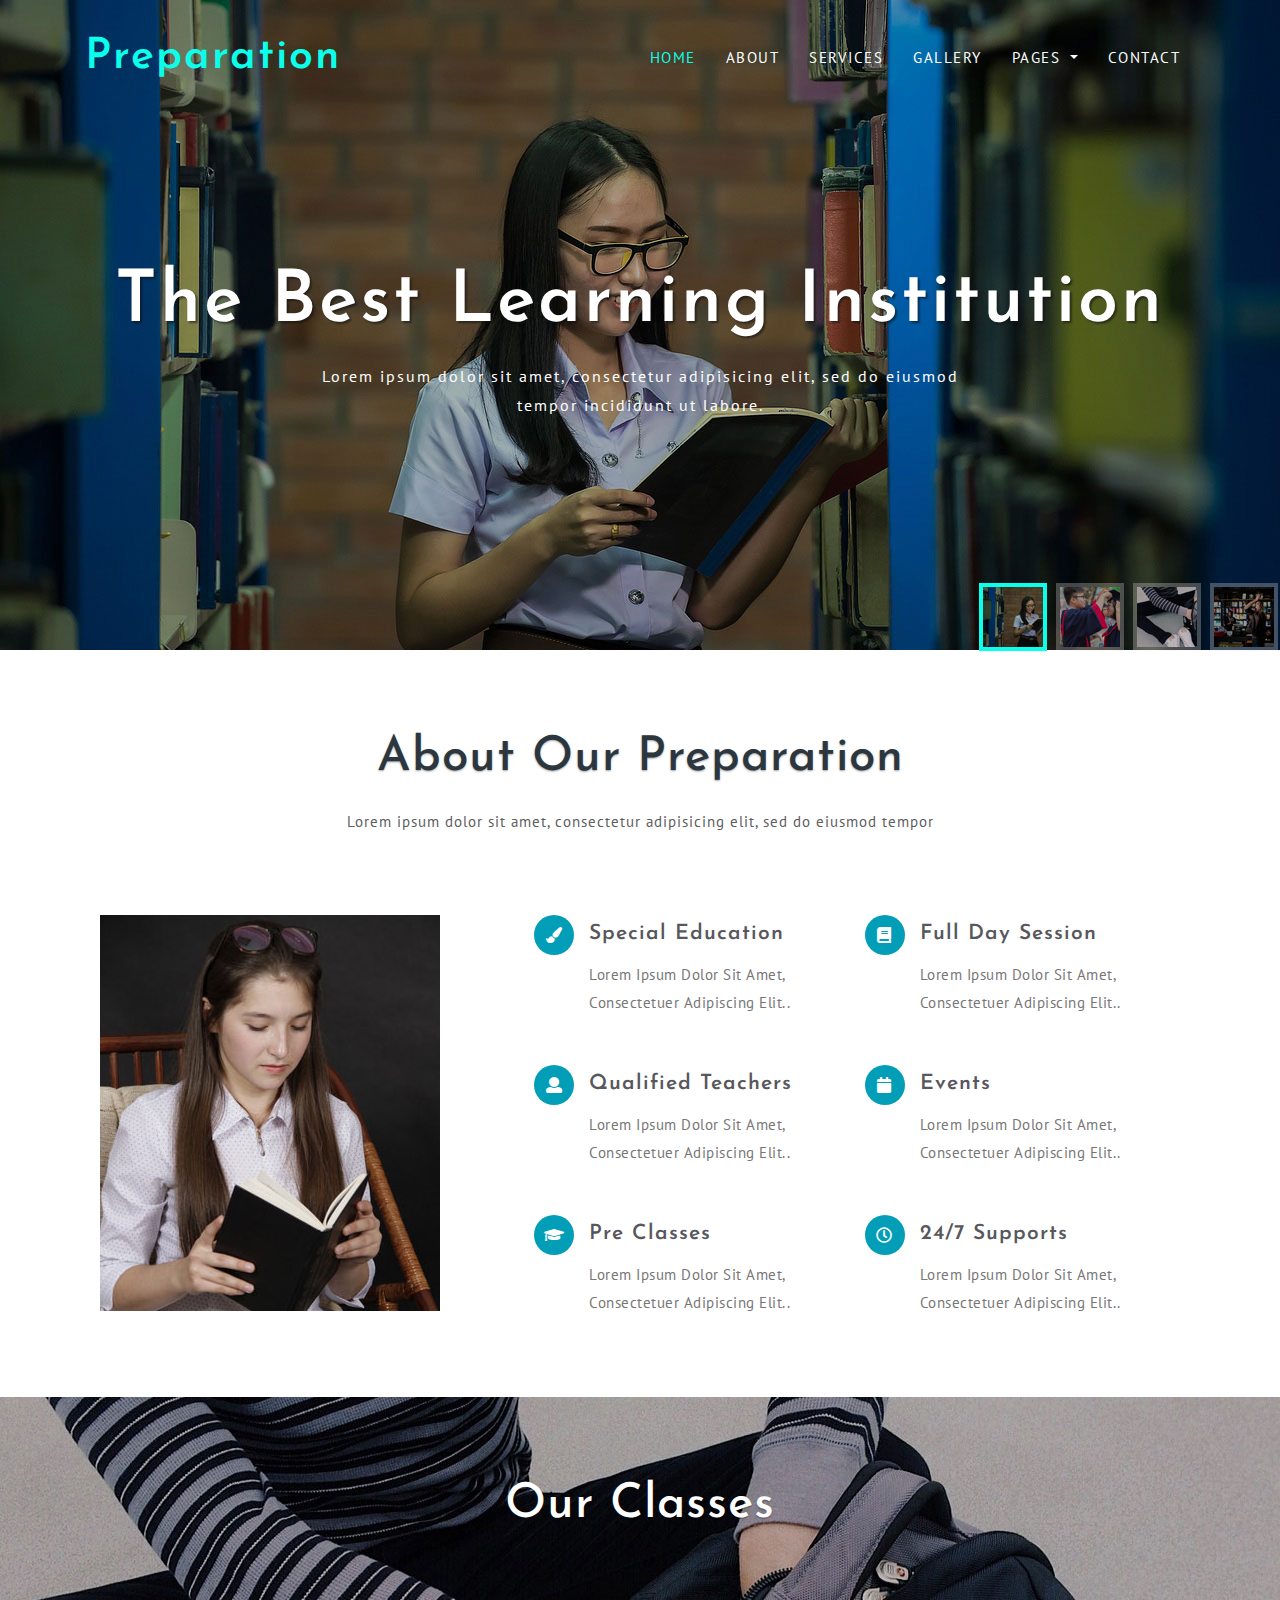
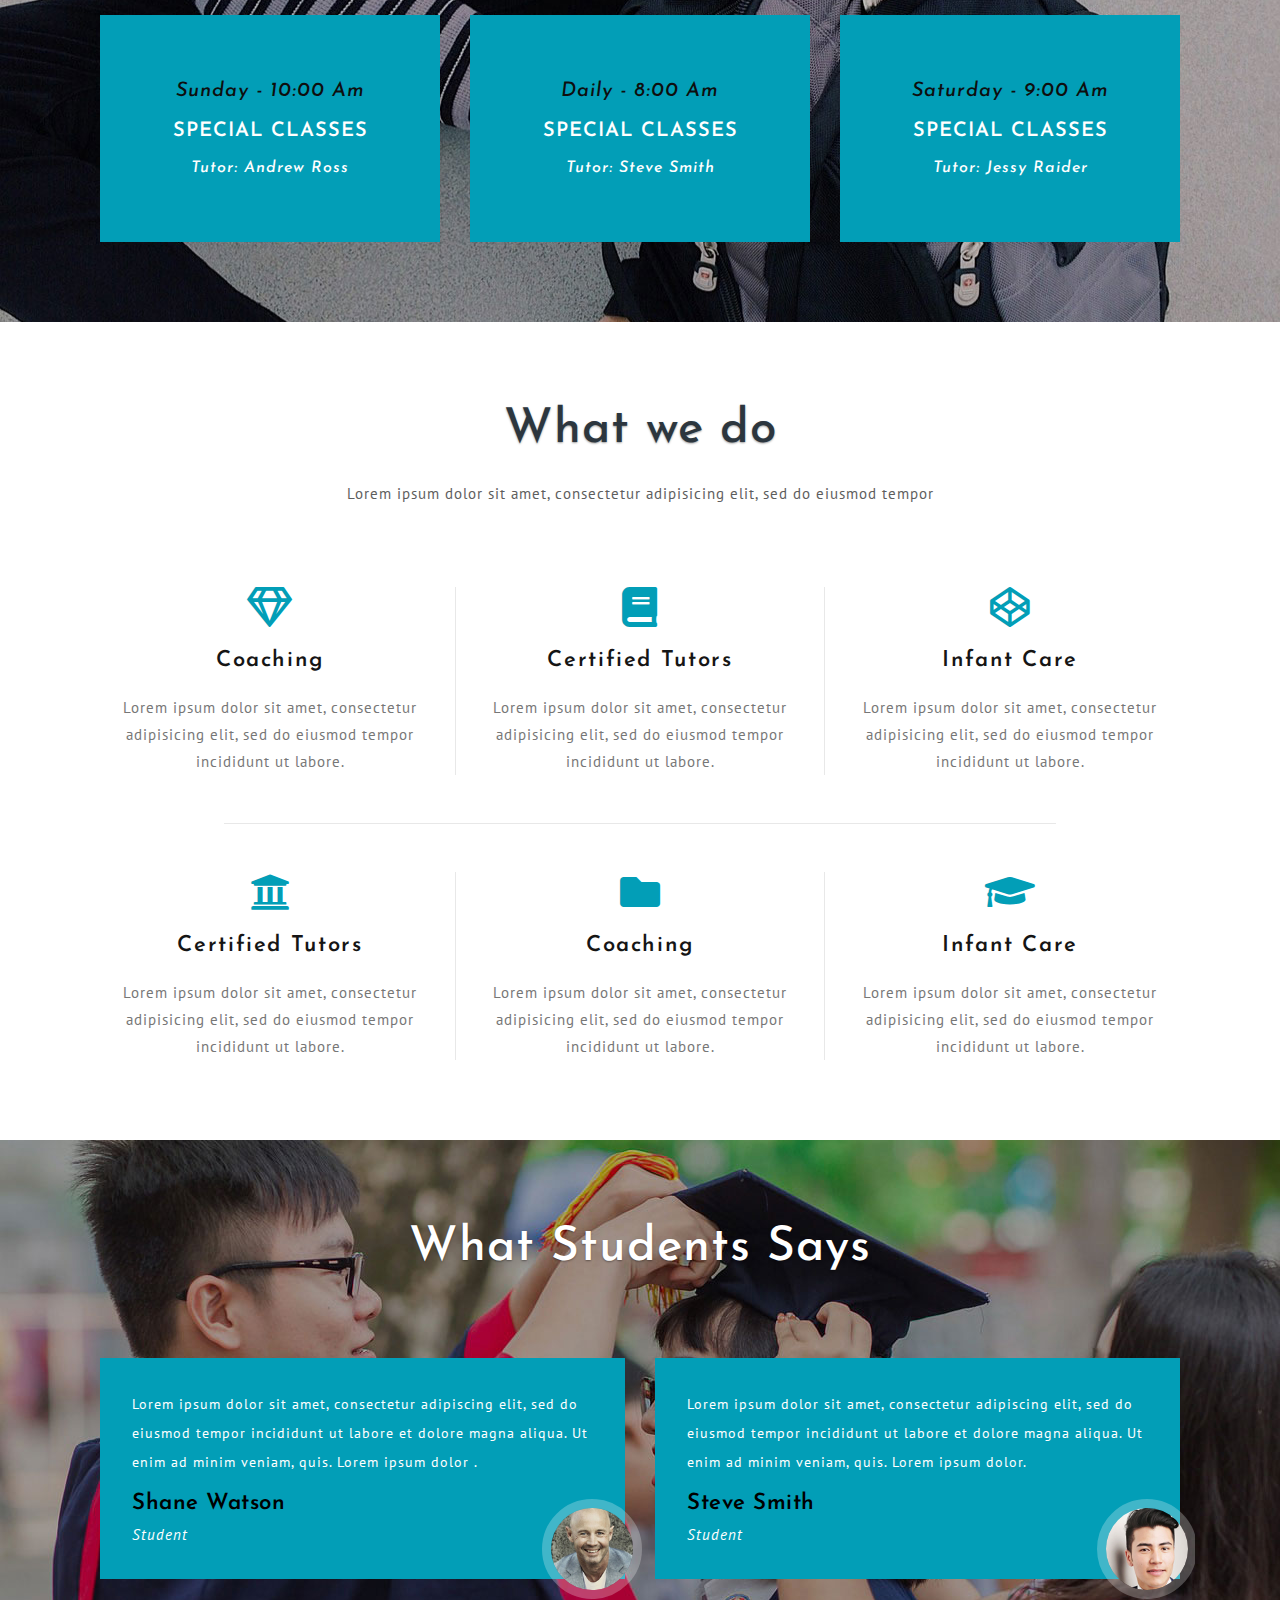
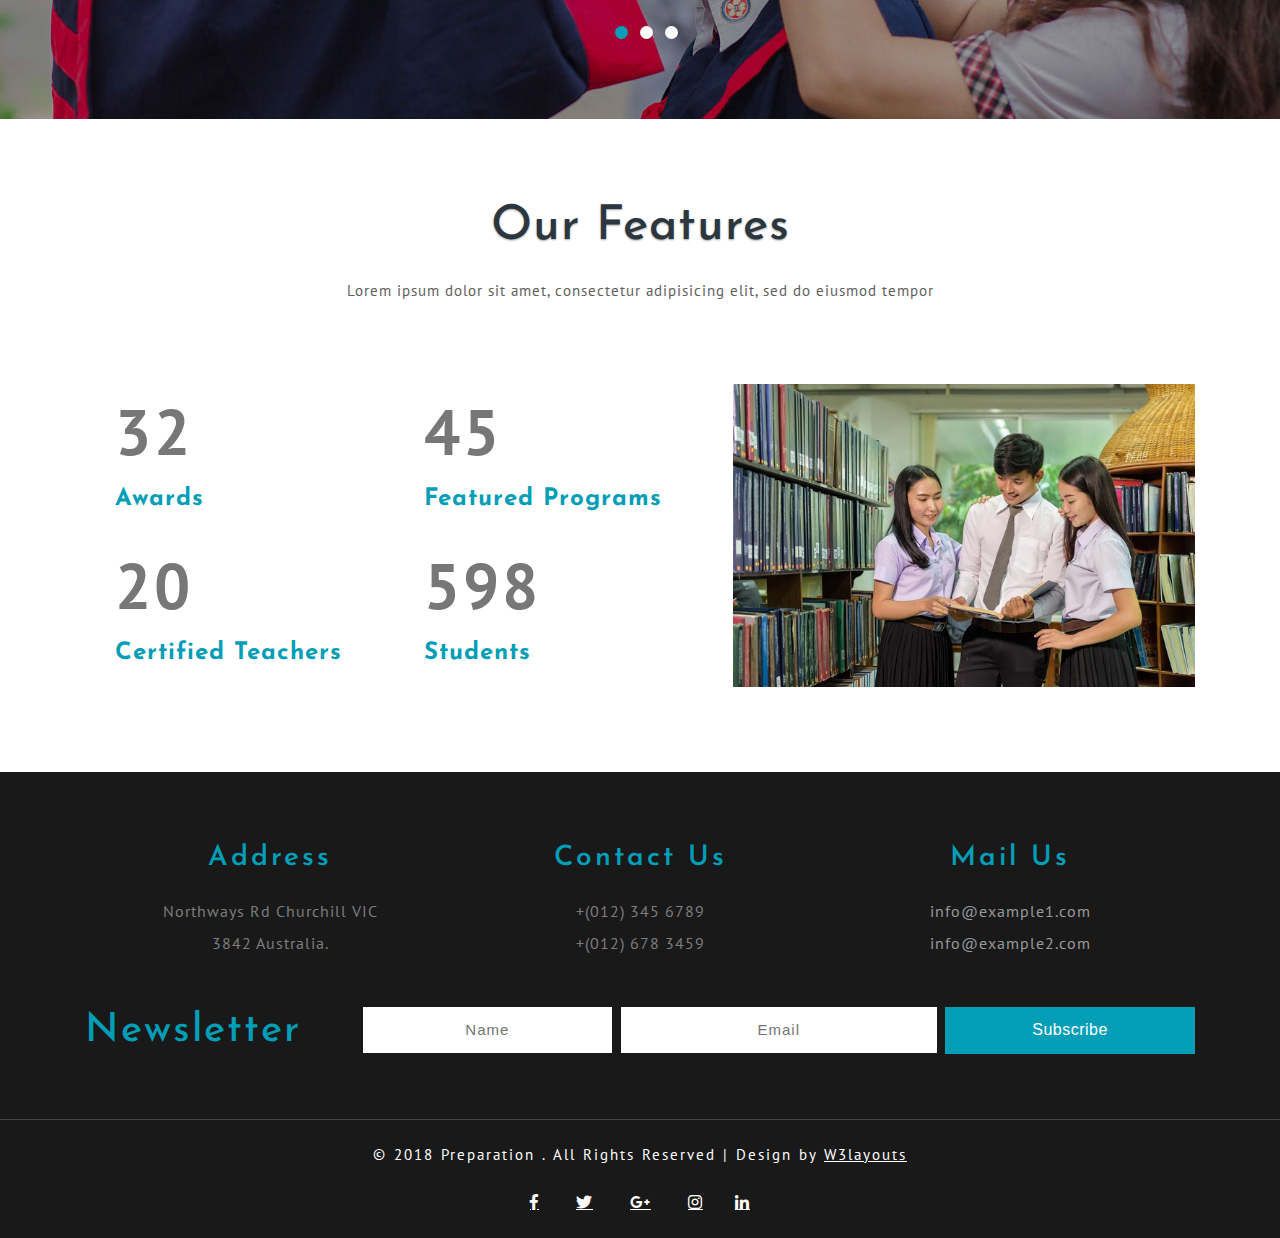
<file: CodingGround/coaching-web-template/index.html>
<!--A Design by W3layouts
   Author: W3layout
   Author URL: http://w3layouts.com
   License: Creative Commons Attribution 3.0 Unported
   License URL: http://creativecommons.org/licenses/by/3.0/
   -->
<!DOCTYPE html>
<html lang="zxx">
   <head>
      <title>Preparation an Education Category Bootstrap Responsive Website Template  | Home :: w3layouts</title>
      <!-- Meta Tags -->
	 <meta name="viewport" content="width=device-width, initial-scale=1">
    <meta charset="utf-8">
	<meta name="keywords" content="Preparation Responsive web template, Bootstrap Web Templates, Flat Web Templates, Android Compatible web template, 
Smartphone Compatible web template, free webdesigns for Nokia, Samsung, LG, Sony Ericsson, Motorola web design" />
	<script type="application/x-javascript">
		addEventListener("load", function () {
			setTimeout(hideURLbar, 0);
		}, false);

		function hideURLbar() {
			window.scrollTo(0, 1);
		}
	</script>
	<!-- // Meta Tags -->
      <!--booststrap-->
      <link href="css/bootstrap.min.css" rel="stylesheet" type="text/css" media="all">
      <!--//booststrap end-->
      <!-- font-awesome icons -->
      <link href="css/fontawesome-all.css" rel="stylesheet">
      <!-- //font-awesome icons -->
	  <link href="css/owl.carousel.css" rel="stylesheet">
      <!--stylesheets-->
		<link href="css/style.css" rel='stylesheet' type='text/css' media="all">
      <!--//stylesheets-->
     <link href="//fonts.googleapis.com/css?family=Josefin+Sans:100,100i,300,300i,400,400i,600,600i,700,700i" rel="stylesheet">
<link href="//fonts.googleapis.com/css?family=PT+Sans:400,400i,700,700i" rel="stylesheet">
   </head>
   <body>

<!--/banner-->
<!-- banner -->
<header>
	<section class="main_section_agile">
		<div class="agileits_w3layouts_banner_nav">
		
			<div class="header-bar">
				<div class="container">
				<nav class="navbar navbar-expand-lg navbar-light">
               <div class="hedder-up">
               <h1><a class="navbar-brand" href="index.html">Preparation</a></h1>
			   </div>
              <button class="navbar-toggler" type="button" data-toggle="collapse" data-target="#navbarSupportedContent" aria-controls="navbarSupportedContent" aria-expanded="false" aria-label="Toggle navigation">
               <span class="navbar-toggler-icon"></span>
               </button>
               <div class="collapse navbar-collapse justify-content-end" id="navbarSupportedContent">
                   <ul class="navbar-nav">
							 <li class="nav-item active">
								<a class="nav-link" href="index.html">Home <span class="sr-only">(current)</span></a>
							 </li>
							 <li class="nav-item">
								<a href="about.html" class="nav-link">About</a>
							 </li>
							  <li class="nav-item">
								<a href="services.html" class="nav-link">Services</a>
							 </li>
							 <li class="nav-item">
								<a href="gallery.html" class="nav-link ">Gallery</a>
							 </li>
							  <li class="nav-item dropdown">
									<a class="nav-link dropdown-toggle" href="#" id="navbarDropdown" role="button" data-toggle="dropdown" aria-haspopup="true"
										aria-expanded="false">
										Pages
									</a>
									<div class="dropdown-menu" aria-labelledby="navbarDropdown">
										<a class="dropdown-item" href="codes.html">Codes</a>
										<div class="dropdown-divider"></div>
										<a class="dropdown-item" href="about.html">About</a>
									</div>
								</li>
							 <li class="nav-item">
								<a href="contact.html" class="nav-link">Contact</a>
							 </li>
						  </ul>
               </div>
            </nav>				
		</div>
   </div>
         <!-- //Navigation -->

	</div>
	</section>
	</header>
	<section class="banner_top">
		<div class="slider">
			<div class="wrapper">
				
				<!-- Slideshow 3 -->
				<ul class="rslides" id="slider">
					<li>
						<div class="agile_banner_text_info">
							<h3>The Best Learning Institution </h3>
							<p>Lorem ipsum dolor sit amet, consectetur adipisicing elit, sed do eiusmod tempor incididunt ut labore.</p>
						</div>
					</li>
					<li>
						<div class="agile_banner_text_info">
							<h3>The Best Learning Institution </h3>
							<p>Lorem ipsum dolor sit amet, consectetur adipisicing elit, sed do eiusmod tempor incididunt ut labore.</p>
						</div>
					</li>
					<li>
						<div class="agile_banner_text_info">
							<h3>The Best Learning Institution </h3>
							<p>Lorem ipsum dolor sit amet, consectetur adipisicing elit, sed do eiusmod tempor incididunt ut labore.</p>
						</div>
					</li>
					<li>
						<div class="agile_banner_text_info">
							<h3>The Best Learning Institution </h3>
							<p>Lorem ipsum dolor sit amet, consectetur adipisicing elit, sed do eiusmod tempor incididunt ut labore.</p>
						</div>
					</li>
				</ul>
				<!-- Slideshow 3 Pager -->
				<ul id="slider3-pager">
					<li><a href="#"><img src="images/bg0.jpg" data-selector="img" alt=""></a></li>
					<li><a href="#"><img src="images/bg11.jpg" data-selector="img" alt=""></a></li>
					<li><a href="#"><img src="images/bg12.jpg" data-selector="img" alt=""></a></li>
					<li><a href="#"><img src="images/bg13.jpg" data-selector="img" alt=""></a></li>

				</ul>
			</div>
		</div>
	</section>
	<!-- //banner -->
<!-- /services -->
<section class="w3-services">
	<div class="container">
			<div class="wthree_head_section">
				<h2 class="w3l_header">About Our Preparation</h2>
				<p>Lorem ipsum dolor sit amet, consectetur adipisicing elit, sed do eiusmod tempor</p>
			</div>
			<div class="row w3-services-grids">
						
				<div class="col-lg-4 w3-services-left-grid">
					<img src="images/1.jpg" class="img-fluid" alt="">
				</div>
				<div class="col-lg-8 w3-services-right-grid">
				<div class="row w3-icon-grid-gap1">
					<div class="col-md-6 w3-icon-grid1">
						<i class="fas fa-paint-brush"></i>
						<div class="Supp">
							<h3>Special Education</h3>
							<p>Lorem ipsum dolor sit amet, consectetuer adipiscing elit..</p>
						</div>
					</div>
					<div class="col-md-6 w3-icon-grid1">
						<i class="fas fa-book"></i>
						<div class="Supp">
							<h3>Full Day Session</h3>
							<p>Lorem ipsum dolor sit amet, consectetuer adipiscing elit..</p>
						</div>
					</div>
				</div>
				<div class="row w3-icon-grid-gap1">
					<div class="col-md-6 w3-icon-grid1">
						<i class="fas fa-user"></i>
						<div class="Supp">
							<h3>Qualified Teachers</h3>
							<p>Lorem ipsum dolor sit amet, consectetuer adipiscing elit..</p>
						</div>
					</div>
					<div class="col-md-6 w3-icon-grid1">
						<i class="fas fa-calendar"></i>
						<div class="Supp">
							<h3>Events</h3>
							<p>Lorem ipsum dolor sit amet, consectetuer adipiscing elit..</p>
						</div>
						
					</div>
				</div>
				<div class="row w3-icon-grid-gap1">
					<div class="col-md-6 w3-icon-grid1">
						<i class="fas fa-graduation-cap"></i>
						<div class="Supp">
							<h3>Pre Classes</h3>
							<p>Lorem ipsum dolor sit amet, consectetuer adipiscing elit..</p>
						</div>
						
					</div>
					<div class="col-md-6 w3-icon-grid1">
						<i class="far fa-clock"></i>
						<div class="Supp">
							<h3>24/7 Supports</h3>
							<p>Lorem ipsum dolor sit amet, consectetuer adipiscing elit..</p>
						</div>
						
					</div>
				</div>
				</div>
				
		</div>
	</div>
</section>
<!-- //services -->
<!-- classes -->
	<section class="ser-agile">
			<div class="container">
				<div class="wthree_head_section">
					<h3 class="w3l_header w3_agileits_header two">Our Classes</h3>
				</div>
					<div class="row w3l-info">
							<div class="col-lg-4 ser-lef-agile">
								<div class="grid1">
									<h5>Sunday - 10:00 Am</h5>
									<h4>Special Classes</h4>
									<h6>Tutor: Andrew Ross</h6>
								</div>
							</div>
							<div class="col-lg-4 ser-lef-agile">
								<div class="grid1">
									<h5>Daily - 8:00 Am</h5>
									<h4>Special Classes</h4>
									<h6>Tutor: Steve Smith</h6>
								</div>
							</div>
							<div class="col-lg-4 ser-lef-agile">
								<div class="grid1">
									<h5>Saturday - 9:00 Am</h5>
									<h4>Special Classes</h4>
									<h6>Tutor: Jessy Raider</h6>
								</div>
							</div>
						</div>
				</div>
		</section>
	<!-- //classes -->

	<!-- what we do -->
	<section class="what_you">
	<div class="container">
		<div class="wthree_head_section">
				<h3 class="w3l_header">What we do</h3>
				<p>Lorem ipsum dolor sit amet, consectetur adipisicing elit, sed do eiusmod tempor</p>
			</div>
			
			<div class="row about-info-grids">
				<div class="col-md-4 about-info about-info1">
					<i class="far fa-gem"></i>
					<h4>Coaching</h4>
					<div class="h4-underline"></div>
					<p>Lorem ipsum dolor sit amet, consectetur adipisicing elit, sed do eiusmod tempor incididunt ut labore.</p>
				</div>
				<div class="col-md-4 about-info about-info2">
					<i class="fas fa-book"></i>
					<h4>Certified Tutors</h4>
					<div class="h4-underline"></div>
					<p>Lorem ipsum dolor sit amet, consectetur adipisicing elit, sed do eiusmod tempor incididunt ut labore.</p>
				</div>
				<div class="col-md-4 about-info about-info3">
					<i class="fab fa-codepen"></i>
					<h4>Infant Care</h4>
					<div class="h4-underline"></div>
					<p>Lorem ipsum dolor sit amet, consectetur adipisicing elit, sed do eiusmod tempor incididunt ut labore.</p>
				</div>
			</div>
			<div class="bord"></div>
			<div class="row about-info-grids">
				<div class="col-md-4 about-info about-info1">
					<i class="fas fa-university"></i>
					<h4>Certified Tutors</h4>
					<div class="h4-underline"></div>
					<p>Lorem ipsum dolor sit amet, consectetur adipisicing elit, sed do eiusmod tempor incididunt ut labore.</p>
				</div>
				<div class="col-md-4 about-info about-info2">
					<i class="fas fa-folder"></i>
					<h4>Coaching</h4>
					<div class="h4-underline"></div>
					<p>Lorem ipsum dolor sit amet, consectetur adipisicing elit, sed do eiusmod tempor incididunt ut labore.</p>
				</div>
				<div class="col-md-4 about-info about-info3">
					<i class="fas fa-graduation-cap"></i>
					<h4>Infant Care</h4>
					<div class="h4-underline"></div>
					<p>Lorem ipsum dolor sit amet, consectetur adipisicing elit, sed do eiusmod tempor incididunt ut labore.</p>
				</div>
			</div>
	</div>
</section>
<!-- //what we do -->
<!-- testimonials -->
	<section class="test">
		<div class="container">
			<div class="wthree_head_section">
					<h3 class="w3l_header w3_agileits_header two">What Students Says</h3>
				</div>
			<div class=" test-gr">
				<div class=" test-gri1">
					<div id="owl-demo2" class="owl-carousel">
						<div class="row agile">
							<div class="col-md-6 test-grid">
								<div class="test-grid1-agileinfo hrms">
									<img src="images/ts1.jpg" alt="" class="img-r">
									<p>Lorem ipsum dolor sit amet, consectetur adipiscing elit, sed do eiusmod tempor incididunt ut labore et dolore magna
										aliqua. Ut enim ad minim veniam, quis. Lorem ipsum dolor .</p>
									<h4>Shane Watson</h4>
									<span>Student</span>
								</div>
							</div>
							<div class="col-md-6 test-grid">
								<div class="test-grid1-agileinfo">
									<img src="images/ts2.jpg" alt="" class="img-r">
									<p>Lorem ipsum dolor sit amet, consectetur adipiscing elit, sed do eiusmod tempor incididunt ut labore et dolore magna
										aliqua. Ut enim ad minim veniam, quis. Lorem ipsum dolor.</p>
									<h4>Steve Smith</h4>
									<span>Student</span>
								</div>
							</div>
						</div>
						<div class="row agile">
							<div class="col-md-6 test-grid">
								<div class="test-grid1-agileinfo hrms">
									<img src="images/ts3.jpg" alt="" class="img-r">
									<p>Lorem ipsum dolor sit amet, consectetur adipiscing elit, sed do eiusmod tempor incididunt ut labore et dolore magna
										aliqua. Ut enim ad minim veniam, quis. Lorem ipsum dolor.</p>
									<h4>James Franklin</h4>
									<span>Student</span>
								</div>
							</div>
							<div class="col-md-6 test-grid">
								<div class="test-grid1-agileinfo">
									<img src="images/ts1.jpg" alt="" class="img-r">
									<p>Lorem ipsum dolor sit amet, consectetur adipiscing elit, sed do eiusmod tempor incididunt ut labore et dolore magna
										aliqua. Ut enim ad minim veniam, quis. Lorem ipsum dolor .</p>
									<h4>Mitchel Starc</h4>
									<span>Student</span>
								</div>
							</div>
						</div>
						<div class="row agile">
							<div class="col-md-6 test-grid">
								<div class="test-grid1-agileinfo hrms">
									<img src="images/ts2.jpg" alt="" class="img-r">
									<p>Lorem ipsum dolor sit amet, consectetur adipiscing elit, sed do eiusmod tempor incididunt ut labore et dolore magna
										aliqua. Ut enim ad minim veniam, quis. Lorem ipsum dolor .</p>
									<h4>Colling Wood</h4>
									<span>Student</span>
								</div>
							</div>
							<div class="col-md-6 test-grid">
								<div class="test-grid1-agileinfo">
									<img src="images/ts3.jpg" alt="" class="img-r">
									<p>Lorem ipsum dolor sit amet, consectetur adipiscing elit, sed do eiusmod tempor incididunt ut labore et dolore magna
										aliqua. Ut enim ad minim veniam, quis. Lorem ipsum dolor .</p>
									<h4>Mark Henry</h4>
									<span>Student</span>
								</div>
							</div>
						</div>
					</div>
				</div>
			</div>
		</div>
	</section>
	<!-- testimonials -->
	<!-- features -->
	<section class="features">
		<div class="container">
			<div class="wthree_head_section">
				<h3 class="w3l_header">Our Features</h3>
				<p>Lorem ipsum dolor sit amet, consectetur adipisicing elit, sed do eiusmod tempor</p>
			</div>
			<div class="row about-main">
				<div class="col-md-7 about-right">
					<!-- stats -->
					<div class="stats">
						<div class="row stats_inner">
							<div class="col-md-6 col-sm-6 col-xs-6 stat-grids">
								<p class="counter-agileits-w3layouts">32</p>
								<div class="stats-text-wthree">
									<h3>Awards</h3>
								</div>
							</div>
							<div class="col-md-6 col-sm-6 col-xs-6 stat-grids">
								<p class="counter-agileits-w3layouts">45</p>
								<div class="stats-text-wthree">
									<h3>Featured Programs</h3>
								</div>
							</div>
						</div>
						<div class="row stats_inner">
							<div class="col-md-6 col-sm-6 col-xs-6 stat-grids">
								<p class="counter-agileits-w3layouts">20</p>
								<div class="stats-text-wthree">
									<h3> Certified Teachers</h3>
								</div>
							</div>
							<div class="col-md-6 col-sm-6 col-xs-6 stat-grids">
								<p class="counter-agileits-w3layouts">598</p>
								<div class="stats-text-wthree">
									<h3>Students</h3>
								</div>
							</div>
							
						</div>
					</div>
					<!-- //stats -->

				</div>
				<div class="col-md-5 about-left">
					<img src="images/g1.jpg" class="img-fluid" alt="">
				</div>
				</div>
		</div>
	</section>
	<!-- //features -->
	
	<!-- Footer -->
	<footer>
	<section class="w3ls_address_mail_footer_grids">
		<div class="container">
		<div class="row">
			<div class="col-sm-4 w3ls_footer_grid_left">
				<h5 class="sub-head">Address</h5>
				<p>Northways Rd Churchill VIC
					<span>3842 Australia.</span>
				</p>
			</div>
			<div class="col-sm-4 w3ls_footer_grid_left">
				<h5 class="sub-head">Contact Us</h5>
				<p>+(012) 345 6789
					<span>+(012) 678 3459</span>
				</p>
			</div>
			<div class="col-sm-4 w3ls_footer_grid_left">
				<h5 class="sub-head">Mail Us</h5>
				<p>
					<a href="mailto:info@example.com">info@example1.com</a>
					<span>
						<a href="mailto:info@example.com">info@example2.com</a>
					</span>
				</p>
			</div>
			</div>
			
			<!-- Newsletter -->
	<div class="w3layouts_newsletter_right">
		<div class="row">
			<div class="col-md-3 n-left">
				<h6>Newsletter</h6>
			</div>
			<div class="col-md-9 n-right">
				<form action="#" method="post">
					<div class="input-flds">
						<input type="text" name="Name" placeholder="Name" required="">
					</div>
					<div class="input-flds">
						<input type="email" name="Email" placeholder="Email" required="">
					</div>
					<div class="input-flds">
						<input type="submit" value="Subscribe">
					</div>
				</form>
			</div>
		</div>
	</div>
	<!-- //Newsletter -->
	
		</div>
	</section>
	</footer>
	<section class="copyright-wthree">
		<div class="container">
			<p>&copy; 2018 Preparation . All Rights Reserved | Design by
				<a href="http://w3layouts.com/"> W3layouts </a>
			</p>
			<div class="w3l-social">
				<ul>
					<li>
						<a href="#" class="fab fa-facebook-f"></a>
					</li>
					<li>
						<a href="#" class="fab fa-twitter"></a>
					</li>
					<li>
						<a href="#" class="fab fa-google-plus-g"></a>
					</li>
					<li>
						<a href="#" class="fab fa-instagram"></a>
						<li>
							<li>
								<a href="#" class="fab fa-linkedin-in"></a>
								<li>
				</ul>
			</div>
		</div>
	</section>
	<!-- //Footer -->


     <!--js working-->
      <script src="js/jquery.min.js"></script>
      <!--//js working-->
	  <!-- requried-jsfiles-for owl -->
	<script src="js/owl.carousel.js"></script> 
	<script>
		$(document).ready(function () {
			$("#owl-demo2").owlCarousel({
				items: 1,
				lazyLoad: false,
				autoPlay: true,
				navigation: false,
				navigationText: false,
				pagination: true,
			});
		});
	</script>
	<!-- //requried-jsfiles-for owl -->


	  	<!-- Slider script -->
	<script src="js/responsiveslides.min.js"></script>
	<script>
		// You can also use "$(window).load(function() {"
		$(function () {
			$("#slider").responsiveSlides({
				auto: true,
				nav: true,
				manualControls: '#slider3-pager',
			});
		});
	</script>
<!-- stats -->
	<script src="js/jquery.waypoints.min.js"></script>
	<script src="js/jquery.countup.js"></script>
	<script>
		$('.counter-agileits-w3layouts').countUp();
	</script>
	<!-- //stats -->

	<!-- smooth scrolling -->
	<script type="text/javascript" src="js/move-top.js"></script>
	<script type="text/javascript" src="js/easing.js"></script>
	<!-- here stars scrolling icon -->
	<script type="text/javascript">
		$(document).ready(function() {
			/*
				var defaults = {
				containerID: 'toTop', // fading element id
				containerHoverID: 'toTopHover', // fading element hover id
				scrollSpeed: 1200,
				easingType: 'linear' 
				};
			*/
								
			$().UItoTop({ easingType: 'easeOutQuart' });
								
			});
	</script>
	<!-- //here ends scrolling icon -->
<!-- //smooth scrolling -->
<!-- scrolling script -->
<script type="text/javascript">
	jQuery(document).ready(function($) {
		$(".scroll").click(function(event){		
			event.preventDefault();
			$('html,body').animate({scrollTop:$(this.hash).offset().top},1000);
		});
	});
</script> 
<!-- //scrolling script -->

<!--bootstrap working-->
    <script src="js/bootstrap.min.js"></script>
 <!-- //bootstrap working-->
   </body>
</html>
</file>
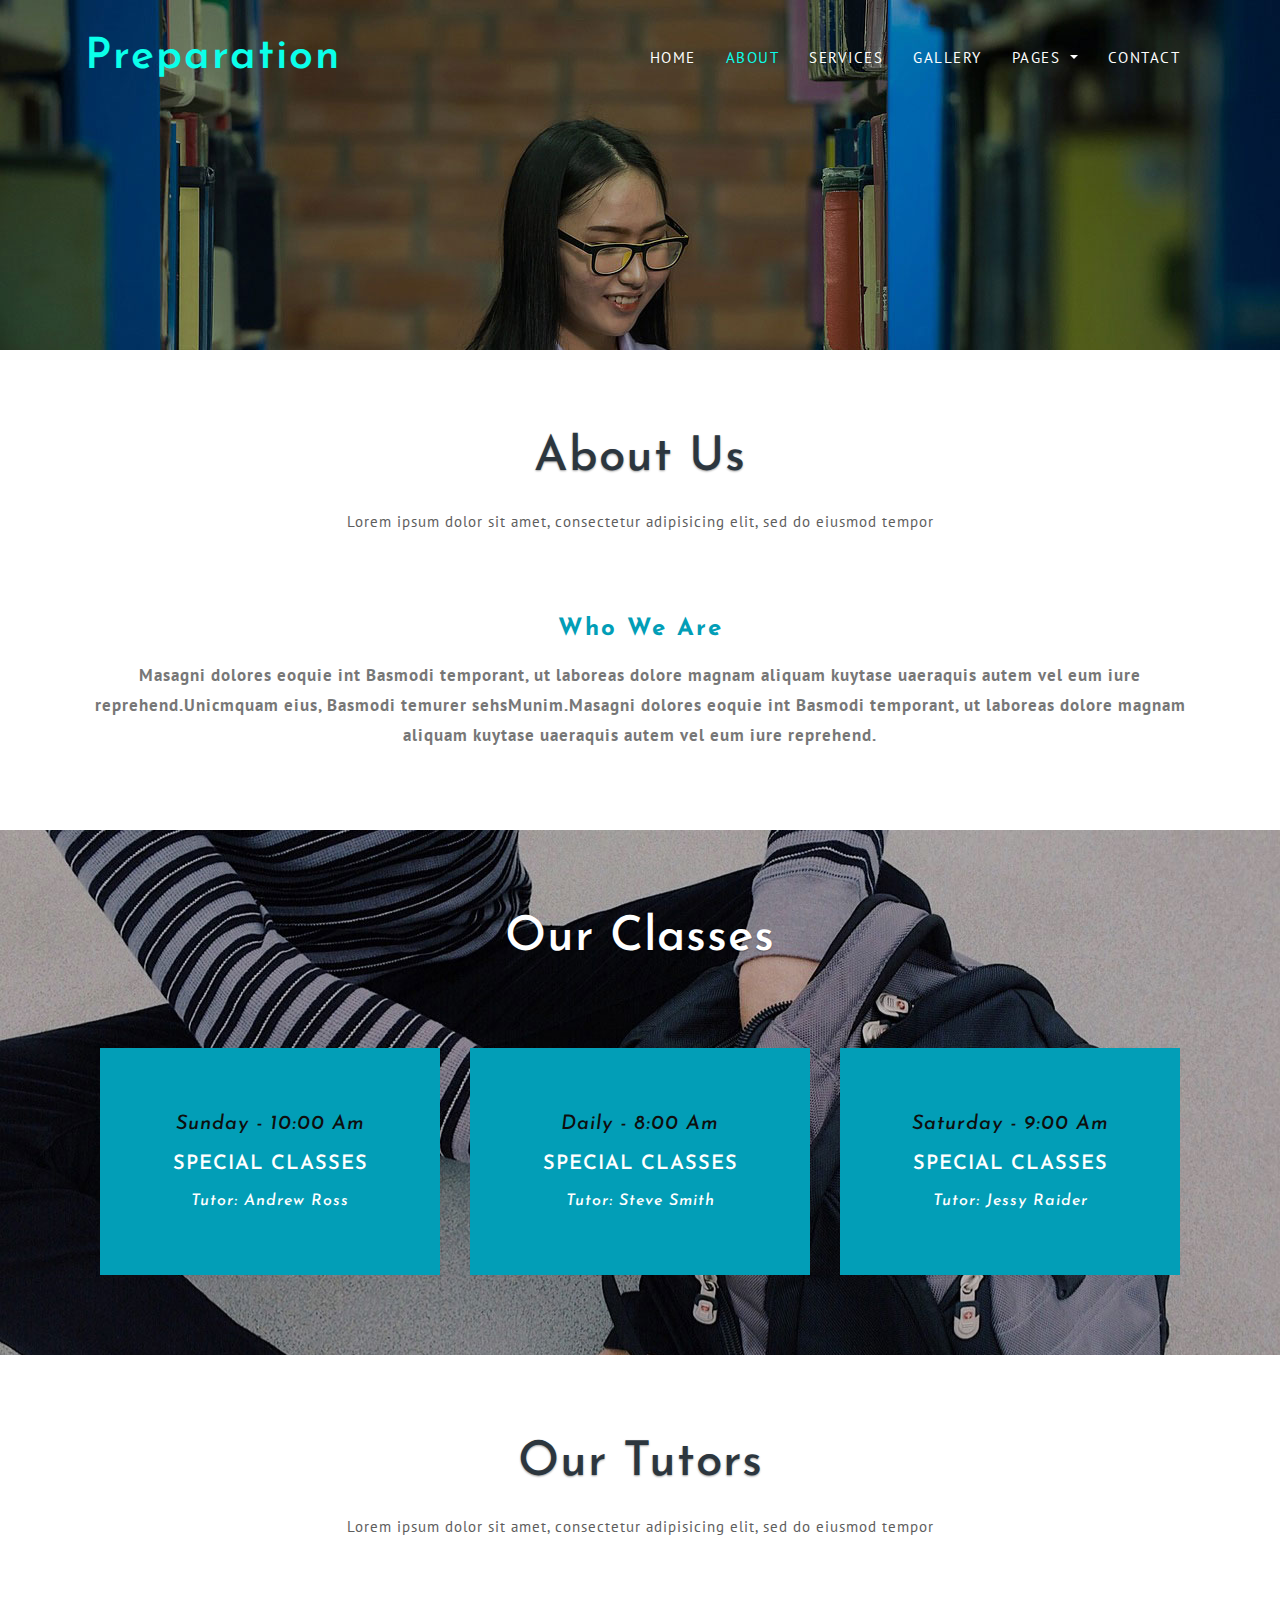
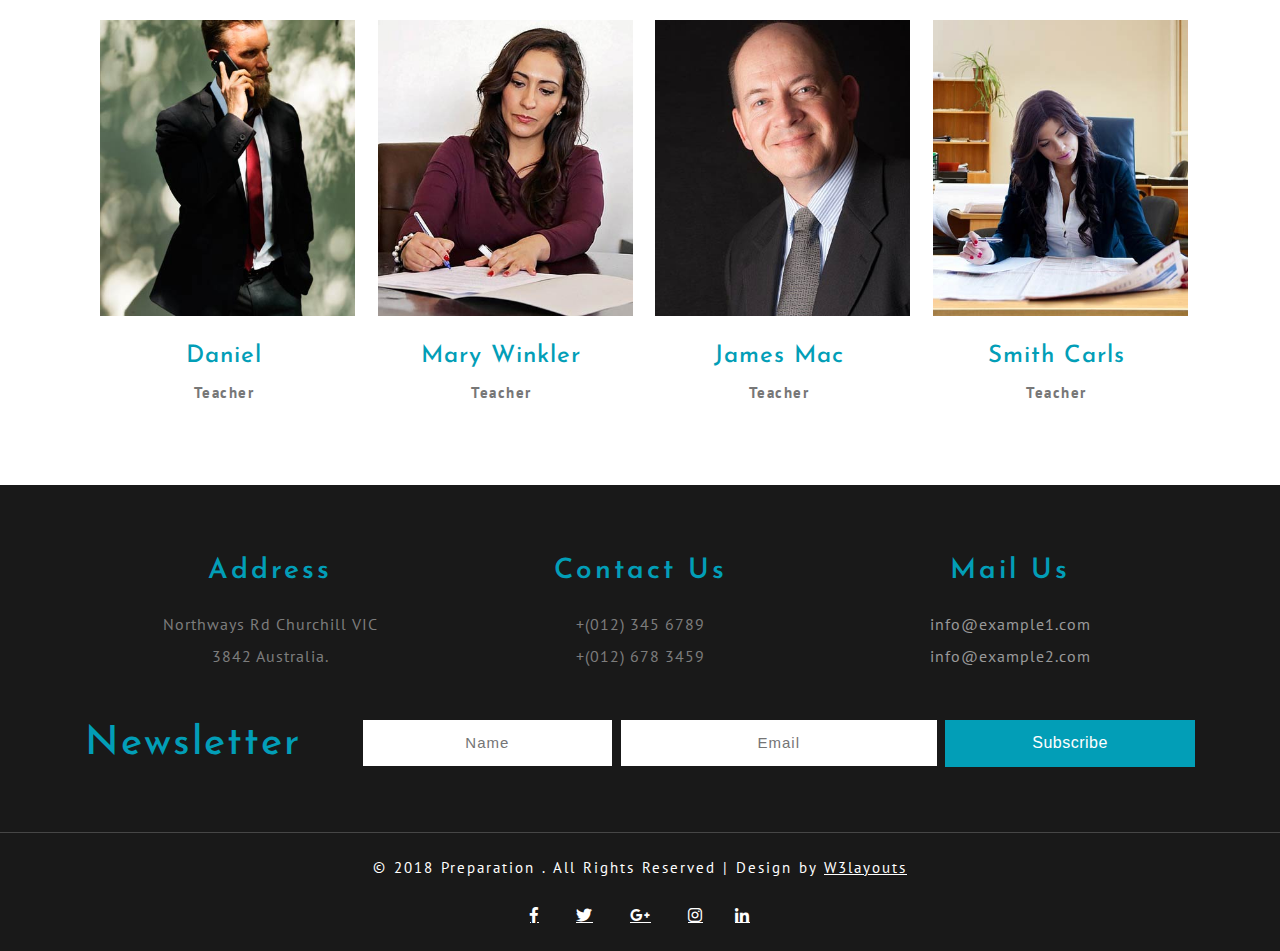
<file: CodingGround/coaching-web-template/about.html>
<!--A Design by W3layouts
   Author: W3layout
   Author URL: http://w3layouts.com
   License: Creative Commons Attribution 3.0 Unported
   License URL: http://creativecommons.org/licenses/by/3.0/
   -->
<!DOCTYPE html>
<html lang="zxx">
   <head>
      <title>Preparation an Education Category Bootstrap Responsive Website Template  | About :: w3layouts</title>
      <!-- Meta Tags -->
	 <meta name="viewport" content="width=device-width, initial-scale=1">
    <meta charset="utf-8">
	<meta name="keywords" content="Preparation Responsive web template, Bootstrap Web Templates, Flat Web Templates, Android Compatible web template, 
Smartphone Compatible web template, free webdesigns for Nokia, Samsung, LG, Sony Ericsson, Motorola web design" />
	<script type="application/x-javascript">
		addEventListener("load", function () {
			setTimeout(hideURLbar, 0);
		}, false);

		function hideURLbar() {
			window.scrollTo(0, 1);
		}
	</script>
	<!-- // Meta Tags -->
      <!--booststrap-->
      <link href="css/bootstrap.min.css" rel="stylesheet" type="text/css" media="all">
      <!--//booststrap end-->
      <!-- font-awesome icons -->
      <link href="css/fontawesome-all.css" rel="stylesheet">
      <!-- //font-awesome icons -->
      <!--stylesheets-->
		<link href="css/style.css" rel='stylesheet' type='text/css' media="all">
      <!--//stylesheets-->
     <link href="//fonts.googleapis.com/css?family=Josefin+Sans:100,100i,300,300i,400,400i,600,600i,700,700i" rel="stylesheet">
<link href="//fonts.googleapis.com/css?family=PT+Sans:400,400i,700,700i" rel="stylesheet">
   </head>
   <body>

<!--/banner-->
<!-- banner -->
<header>
<div class="banner1">
	<div class="header-bar">
		<div class="container">
			<nav class="navbar navbar-expand-lg navbar-light">
               <div class="hedder-up">
				<h1><a class="navbar-brand" href="index.html">Preparation</a></h1>
			   </div>
              <button class="navbar-toggler" type="button" data-toggle="collapse" data-target="#navbarSupportedContent" aria-controls="navbarSupportedContent" aria-expanded="false" aria-label="Toggle navigation">
               <span class="navbar-toggler-icon"></span>
               </button>
               <div class="collapse navbar-collapse justify-content-end" id="navbarSupportedContent">
                   <ul class="navbar-nav">
							 <li class="nav-item">
								<a class="nav-link" href="index.html">Home <span class="sr-only">(current)</span></a>
							 </li>
							 <li class="nav-item active">
								<a href="about.html" class="nav-link">About</a>
							 </li>
							  <li class="nav-item">
								<a href="services.html" class="nav-link">Services</a>
							 </li>
							 <li class="nav-item">
								<a href="gallery.html" class="nav-link ">Gallery</a>
							 </li>
							  <li class="nav-item dropdown">
									<a class="nav-link dropdown-toggle" href="#" id="navbarDropdown" role="button" data-toggle="dropdown" aria-haspopup="true"
										aria-expanded="false">
										Pages
									</a>
									<div class="dropdown-menu" aria-labelledby="navbarDropdown">
										<a class="dropdown-item" href="codes.html">Codes</a>
										<div class="dropdown-divider"></div>
										<a class="dropdown-item" href="about.html">About</a>
									</div>
								</li>
							 <li class="nav-item">
								<a href="contact.html" class="nav-link">Contact</a>
							 </li>
						  </ul>
               </div>
            </nav>				
		</div>
   </div>
         <!-- //Navigation -->
</div>
	</header>
	<!-- //banner -->
		<!-- about inner -->
<section class="about-bottom inner-padding">
	<div class="container">
		<div class="wthree_head_section">
				<h2 class="w3l_header">About Us</h2>
				<p>Lorem ipsum dolor sit amet, consectetur adipisicing elit, sed do eiusmod tempor</p>
			</div>
				<div class="about-bott-right">
					 <h5>Who We Are</h5>
					 <p>Masagni dolores eoquie int Basmodi temporant, ut laboreas dolore magnam aliquam kuytase uaeraquis autem vel eum iure reprehend.Unicmquam eius, Basmodi temurer sehsMunim.Masagni dolores eoquie int Basmodi temporant, ut laboreas dolore magnam aliquam kuytase uaeraquis autem vel eum iure reprehend.</p>
				</div>
				<div class="clearfix"> </div>
			</div>
</section>

<!-- //about inner -->
<!-- classes -->
	<section class="ser-agile">
			<div class="container">
				<div class="wthree_head_section">
					<h3 class="w3l_header w3_agileits_header two">Our Classes</h3>
				</div>
					<div class="row w3l-info">
							<div class="col-lg-4 ser-lef-agile">
								<div class="grid1">
									<h5>Sunday - 10:00 Am</h5>
									<h4>Special Classes</h4>
									<h6>Tutor: Andrew Ross</h6>
								</div>
							</div>
							<div class="col-lg-4 ser-lef-agile">
								<div class="grid1">
									<h5>Daily - 8:00 Am</h5>
									<h4>Special Classes</h4>
									<h6>Tutor: Steve Smith</h6>
								</div>
							</div>
							<div class="col-lg-4 ser-lef-agile">
								<div class="grid1">
									<h5>Saturday - 9:00 Am</h5>
									<h4>Special Classes</h4>
									<h6>Tutor: Jessy Raider</h6>
								</div>
							</div>
						</div>
				</div>
		</section>
	<!-- //classes -->
<!-- Team -->
<section class="team">
		<div class="container">
			<div class="wthree_head_section">
				<h3 class="w3l_header">Our Tutors</h3>
				<p>Lorem ipsum dolor sit amet, consectetur adipisicing elit, sed do eiusmod tempor</p>
			</div>
			<div class="row agile_team_grids">
				<div class="col-md-3 agile_team_grid">
					<div class="view view-sixth">
						<img src="images/te1.jpg" alt=" " class="img-fluid">
						<div class="mask">
							<div class="w3l-social">
								<ul>
									<li>
										<a href="#" class="fab fa-facebook-f"></a>
									</li>
									<li>
										<a href="#" class="fab fa-twitter"></a>
									</li>
									<li>
										<a href="#" class="fab fa-google-plus-g"></a>
									</li>
								</ul>
							</div>
						</div>
					</div>
					<h4>Daniel</h4>
					<p>Teacher</p>
				</div>
				<div class="col-md-3 agile_team_grid">
					<div class="view view-sixth">
						<img src="images/te2.jpg" alt=" " class="img-fluid">
						<div class="mask">
							<div class="w3l-social">
								<ul>
									<li>
										<a href="#" class="fab fa-facebook-f"></a>
									</li>
									<li>
										<a href="#" class="fab fa-twitter"></a>
									</li>
									<li>
										<a href="#" class="fab fa-google-plus-g"></a>
									</li>
								</ul>
							</div>
						</div>
					</div>
					<h4>Mary Winkler</h4>
					<p>Teacher</p>
				</div>
				<div class="col-md-3 agile_team_grid">
					<div class="view view-sixth">
						<img src="images/te3.jpg" alt=" " class="img-fluid">
						<div class="mask">
							<div class="w3l-social">
								<ul>
									<li>
										<a href="#" class="fab fa-facebook-f"></a>
									</li>
									<li>
										<a href="#" class="fab fa-twitter"></a>
									</li>
									<li>
										<a href="#" class="fab fa-google-plus-g"></a>
									</li>
								</ul>
							</div>
						</div>
					</div>
					<h4>James Mac</h4>
					<p>Teacher</p>
				</div>
				<div class="col-md-3 agile_team_grid">
					<div class="view view-sixth">
						<img src="images/te4.jpg" alt=" " class="img-fluid">
						<div class="mask">
							<div class="w3l-social">
								<ul>
									<li>
										<a href="#" class="fab fa-facebook-f"></a>
									</li>
									<li>
										<a href="#" class="fab fa-twitter"></a>
									</li>
									<li>
										<a href="#" class="fab fa-google-plus-g"></a>
									</li>
								</ul>
							</div>
						</div>
					</div>
					<h4>Smith Carls</h4>
					<p>Teacher</p>
				</div>
			</div>
		</div>
	</section>
	<!-- //Team -->


	<!-- Footer -->
	<footer>
	<section class="w3ls_address_mail_footer_grids">
		<div class="container">
		<div class="row">
			<div class="col-sm-4 w3ls_footer_grid_left">
				<h5 class="sub-head">Address</h5>
				<p>Northways Rd Churchill VIC
					<span>3842 Australia.</span>
				</p>
			</div>
			<div class="col-sm-4 w3ls_footer_grid_left">
				<h5 class="sub-head">Contact Us</h5>
				<p>+(012) 345 6789
					<span>+(012) 678 3459</span>
				</p>
			</div>
			<div class="col-sm-4 w3ls_footer_grid_left">
				<h5 class="sub-head">Mail Us</h5>
				<p>
					<a href="mailto:info@example.com">info@example1.com</a>
					<span>
						<a href="mailto:info@example.com">info@example2.com</a>
					</span>
				</p>
			</div>
			</div>
			
			<!-- Newsletter -->
	<div class="w3layouts_newsletter_right">
		<div class="row">
			<div class="col-md-3 n-left">
				<h6>Newsletter</h6>
			</div>
			<div class="col-md-9 n-right">
				<form action="#" method="post">
					<div class="input-flds">
						<input type="text" name="Name" placeholder="Name" required="">
					</div>
					<div class="input-flds">
						<input type="email" name="Email" placeholder="Email" required="">
					</div>
					<div class="input-flds">
						<input type="submit" value="Subscribe">
					</div>
				</form>
			</div>
		</div>
	</div>
	<!-- //Newsletter -->
	
		</div>
	</section>
	</footer>
	<section class="copyright-wthree">
		<div class="container">
			<p>&copy; 2018 Preparation . All Rights Reserved | Design by
				<a href="http://w3layouts.com/"> W3layouts </a>
			</p>
			<div class="w3l-social">
				<ul>
					<li>
						<a href="#" class="fab fa-facebook-f"></a>
					</li>
					<li>
						<a href="#" class="fab fa-twitter"></a>
					</li>
					<li>
						<a href="#" class="fab fa-google-plus-g"></a>
					</li>
					<li>
						<a href="#" class="fab fa-instagram"></a>
						<li>
							<li>
								<a href="#" class="fab fa-linkedin-in"></a>
								<li>
				</ul>
			</div>
		</div>
	</section>
	<!-- //Footer -->


     <!--js working-->
      <script src="js/jquery.min.js"></script>
      <!--//js working-->
	  <!-- requried-jsfiles-for owl -->
	<!-- smooth scrolling -->
	<script type="text/javascript" src="js/move-top.js"></script>
	<script type="text/javascript" src="js/easing.js"></script>
	<!-- here stars scrolling icon -->
	<script type="text/javascript">
		$(document).ready(function() {
			/*
				var defaults = {
				containerID: 'toTop', // fading element id
				containerHoverID: 'toTopHover', // fading element hover id
				scrollSpeed: 1200,
				easingType: 'linear' 
				};
			*/
								
			$().UItoTop({ easingType: 'easeOutQuart' });
								
			});
	</script>
	<!-- //here ends scrolling icon -->
<!-- //smooth scrolling -->
<!-- scrolling script -->
<script type="text/javascript">
	jQuery(document).ready(function($) {
		$(".scroll").click(function(event){		
			event.preventDefault();
			$('html,body').animate({scrollTop:$(this.hash).offset().top},1000);
		});
	});
</script> 
<!-- //scrolling script -->

<!--bootstrap working-->
    <script src="js/bootstrap.min.js"></script>
 <!-- //bootstrap working-->
   </body>
</html>
</file>
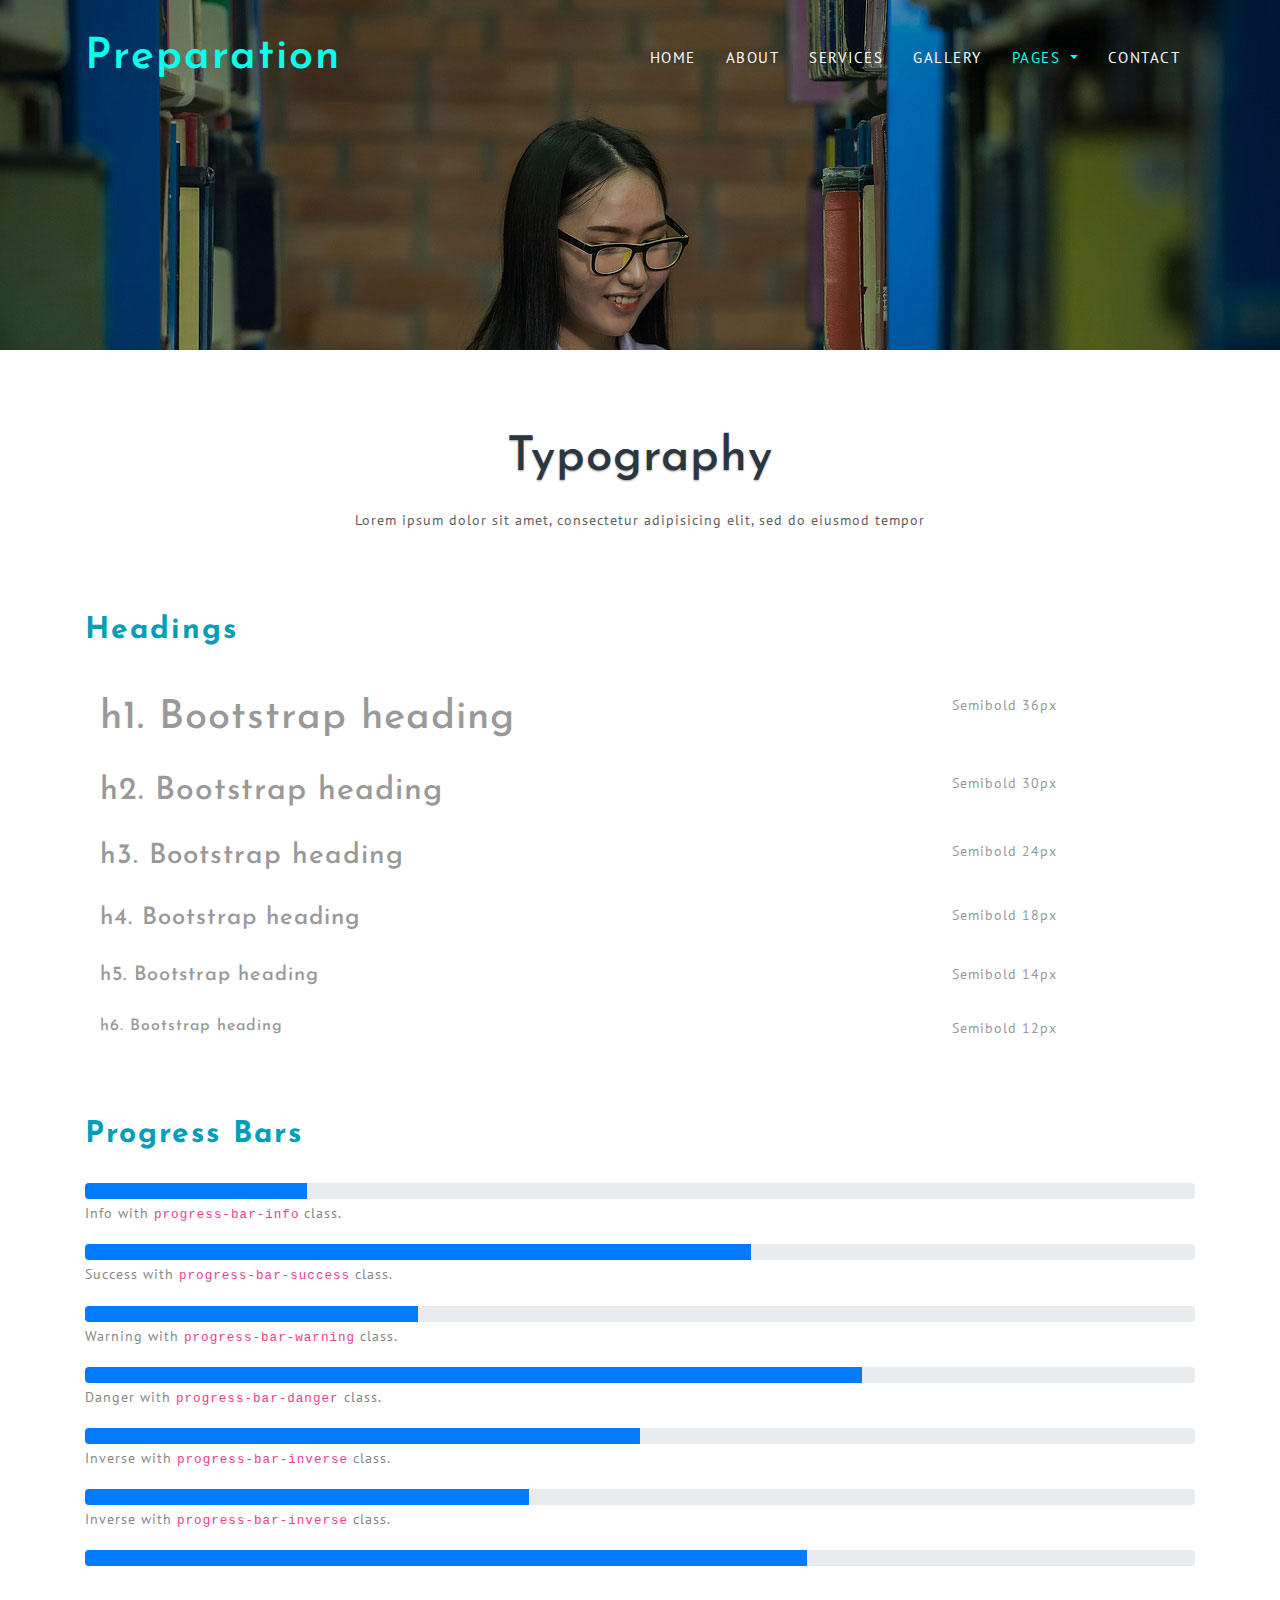
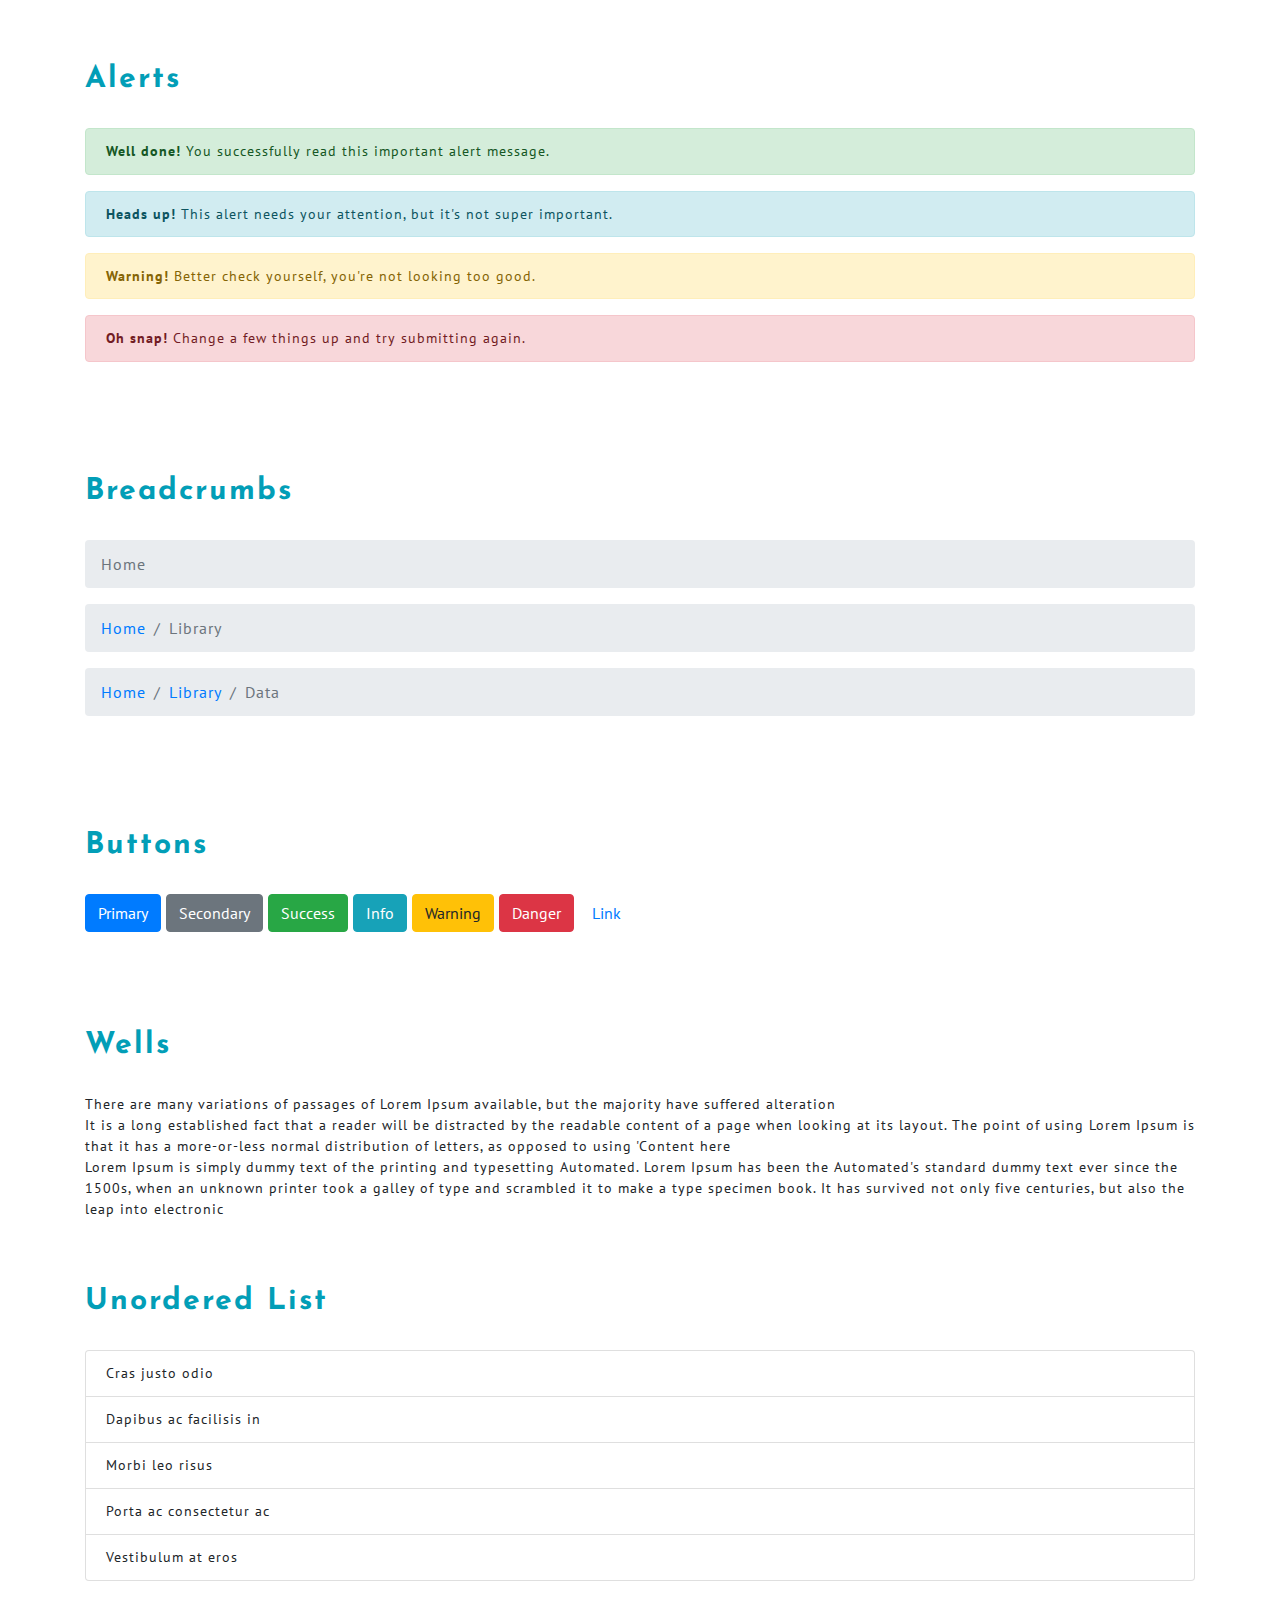
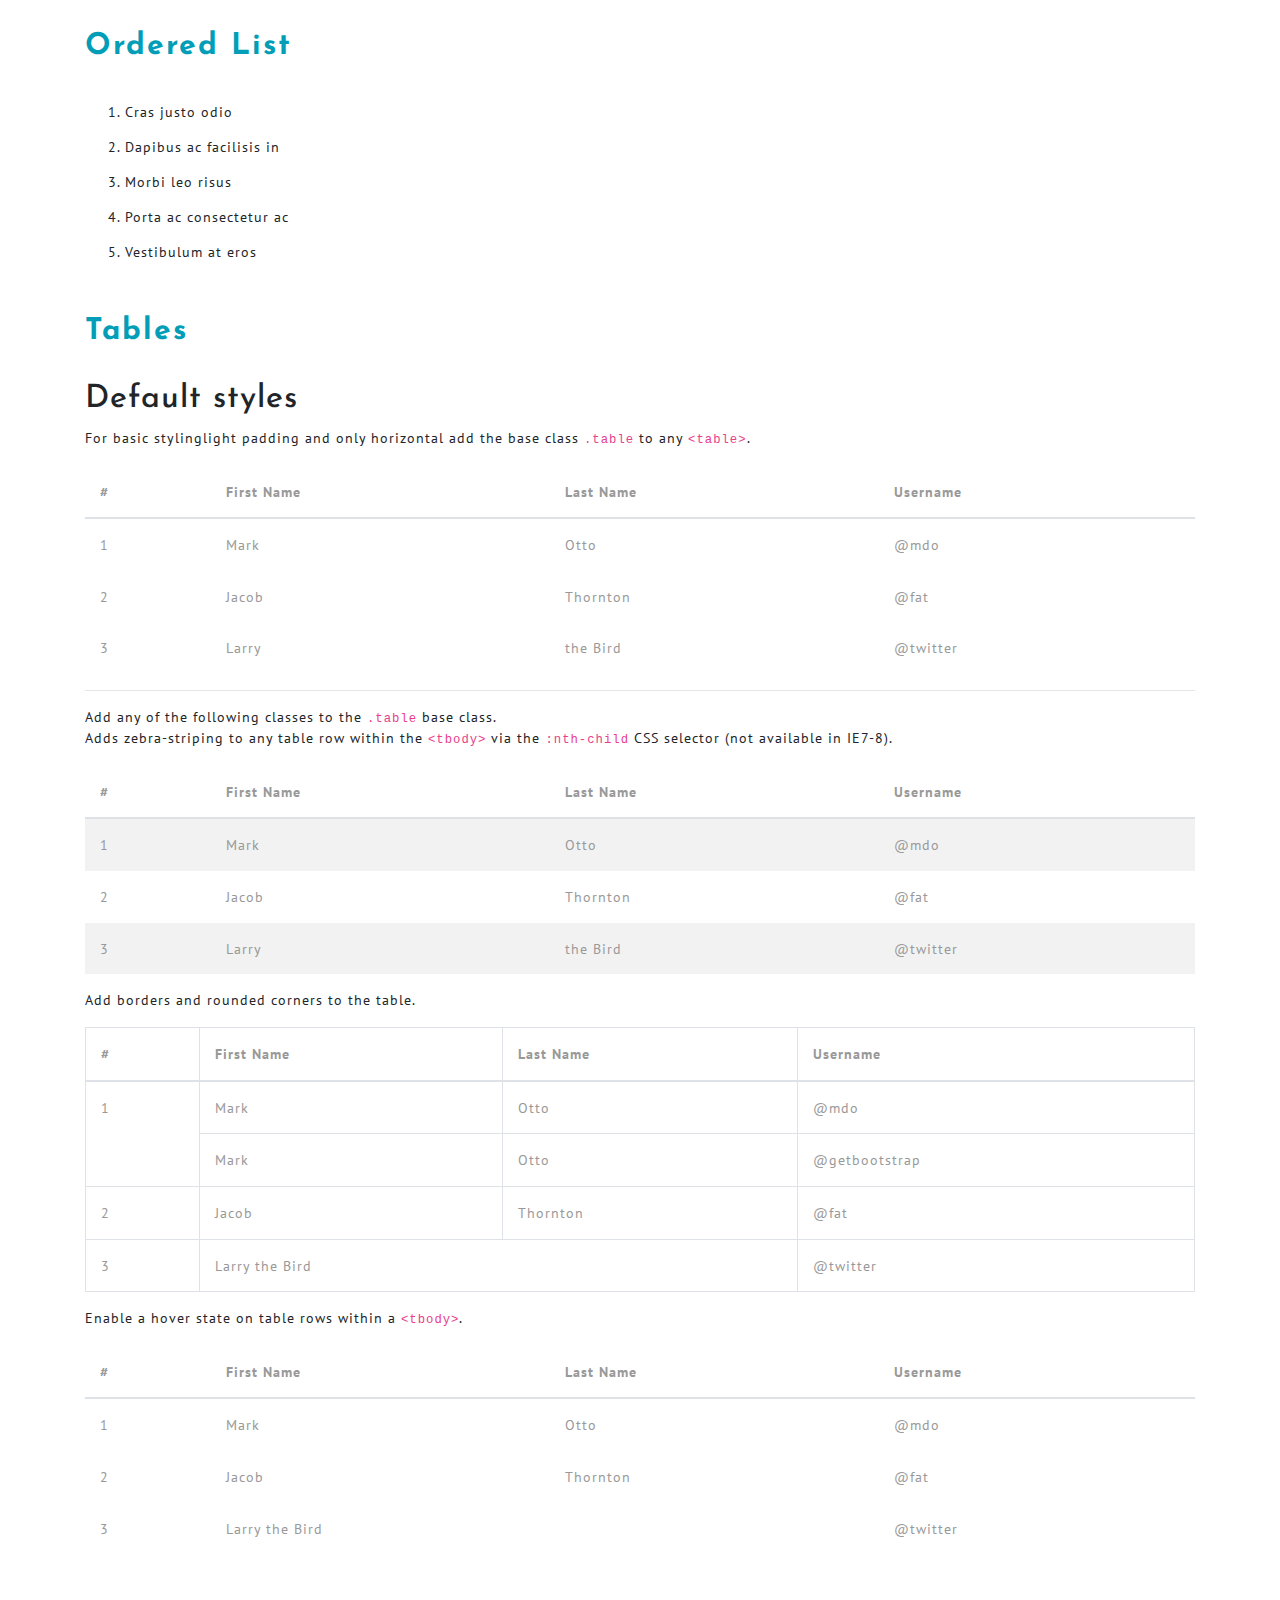
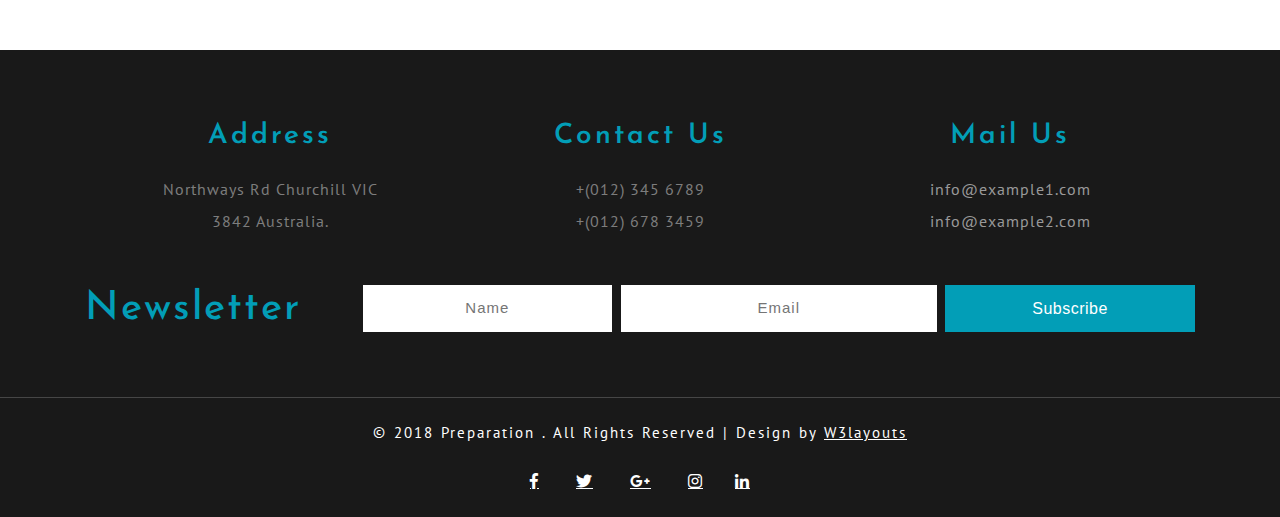
<file: CodingGround/coaching-web-template/codes.html>
<!--A Design by W3layouts
   Author: W3layout
   Author URL: http://w3layouts.com
   License: Creative Commons Attribution 3.0 Unported
   License URL: http://creativecommons.org/licenses/by/3.0/
   -->
<!DOCTYPE html>
<html lang="zxx">
   <head>
      <title>Preparation an Education Category Bootstrap Responsive Website Template  | Codes :: w3layouts</title>
      <!-- Meta Tags -->
	 <meta name="viewport" content="width=device-width, initial-scale=1">
    <meta charset="utf-8">
	<meta name="keywords" content="Preparation Responsive web template, Bootstrap Web Templates, Flat Web Templates, Android Compatible web template, 
Smartphone Compatible web template, free webdesigns for Nokia, Samsung, LG, Sony Ericsson, Motorola web design" />
	<script type="application/x-javascript">
		addEventListener("load", function () {
			setTimeout(hideURLbar, 0);
		}, false);

		function hideURLbar() {
			window.scrollTo(0, 1);
		}
	</script>
	<!-- // Meta Tags -->
      <!--booststrap-->
      <link href="css/bootstrap.min.css" rel="stylesheet" type="text/css" media="all">
      <!--//booststrap end-->
      <!-- font-awesome icons -->
      <link href="css/fontawesome-all.css" rel="stylesheet">
      <!-- //font-awesome icons -->
      <!--stylesheets-->
		<link href="css/style.css" rel='stylesheet' type='text/css' media="all">
      <!--//stylesheets-->
     <link href="//fonts.googleapis.com/css?family=Josefin+Sans:100,100i,300,300i,400,400i,600,600i,700,700i" rel="stylesheet">
<link href="//fonts.googleapis.com/css?family=PT+Sans:400,400i,700,700i" rel="stylesheet">
   </head>
   <body>

<!--/banner-->
<!-- banner -->
<header>
<div class="banner1">
	<div class="header-bar">
		<div class="container">
			<nav class="navbar navbar-expand-lg navbar-light">
               <div class="hedder-up">
				<h1><a class="navbar-brand" href="index.html">Preparation</a></h1>
			   </div>
              <button class="navbar-toggler" type="button" data-toggle="collapse" data-target="#navbarSupportedContent" aria-controls="navbarSupportedContent" aria-expanded="false" aria-label="Toggle navigation">
               <span class="navbar-toggler-icon"></span>
               </button>
               <div class="collapse navbar-collapse justify-content-end" id="navbarSupportedContent">
                   <ul class="navbar-nav">
							 <li class="nav-item">
								<a class="nav-link" href="index.html">Home <span class="sr-only">(current)</span></a>
							 </li>
							 <li class="nav-item">
								<a href="about.html" class="nav-link">About</a>
							 </li>
							  <li class="nav-item">
								<a href="services.html" class="nav-link">Services</a>
							 </li>
							 <li class="nav-item">
								<a href="gallery.html" class="nav-link ">Gallery</a>
							 </li>
							  <li class="nav-item dropdown active">
									<a class="nav-link dropdown-toggle" href="#" id="navbarDropdown" role="button" data-toggle="dropdown" aria-haspopup="true"
										aria-expanded="false">
										Pages
									</a>
									<div class="dropdown-menu" aria-labelledby="navbarDropdown">
										<a class="dropdown-item" href="codes.html">Codes</a>
										<div class="dropdown-divider"></div>
										<a class="dropdown-item" href="about.html">About</a>
									</div>
								</li>
							 <li class="nav-item">
								<a href="contact.html" class="nav-link">Contact</a>
							 </li>
						  </ul>
               </div>
            </nav>				
		</div>
   </div>
         <!-- //Navigation -->
</div>
	</header>
	<!-- //banner -->
	<!-- typography -->
	<section class="typo">
		<div class="container">
			<div class="wthree_head_section">
				<h3 class="w3l_header">Typography</h3>
				<p>Lorem ipsum dolor sit amet, consectetur adipisicing elit, sed do eiusmod tempor</p>
			</div>
			<div class="grid_3 grid_4 w3layouts">
				<h3 class="hdg">Headings</h3>
				<div class="bs-example">
					<table class="table">
						<tbody>
							<tr>
								<td><h1 id="h1.-bootstrap-heading">h1. Bootstrap heading<a class="anchorjs-link" href="#h1.-bootstrap-heading"><span class="anchorjs-icon"></span></a></h1></td>
								<td class="type-info">Semibold 36px</td>
							</tr>
							<tr>
								<td><h2 id="h2.-bootstrap-heading">h2. Bootstrap heading<a class="anchorjs-link" href="#h2.-bootstrap-heading"><span class="anchorjs-icon"></span></a></h2></td>
								<td class="type-info">Semibold 30px</td>
							</tr>
							<tr>
								<td><h3 id="h3.-bootstrap-heading">h3. Bootstrap heading<a class="anchorjs-link" href="#h3.-bootstrap-heading"><span class="anchorjs-icon"></span></a></h3></td>
								<td class="type-info">Semibold 24px</td>
							</tr>
							<tr>
								<td><h4 id="h4.-bootstrap-heading">h4. Bootstrap heading<a class="anchorjs-link" href="#h4.-bootstrap-heading"><span class="anchorjs-icon"></span></a></h4></td>
								<td class="type-info">Semibold 18px</td>
							</tr>
							<tr>
								<td><h5 id="h5.-bootstrap-heading">h5. Bootstrap heading<a class="anchorjs-link" href="#h5.-bootstrap-heading"><span class="anchorjs-icon"></span></a></h5></td>
								<td class="type-info">Semibold 14px</td>
							</tr>
							<tr>
								<td><h6>h6. Bootstrap heading</h6></td>
								<td class="type-info">Semibold 12px</td>
							</tr>
						</tbody>
					</table>
				</div>
			</div>
		
			<div class="grid_3 grid_5 w3l">
				<h3>Progress Bars</h3>
				<div class="tab-content">
					<div class="tab-pane active" id="domprogress">
						<div class="progress">    
							<div class="progress-bar progress-bar-primary" style="width: 20%"></div>
						</div>
						<p>Info with <code>progress-bar-info</code> class.</p>
						<div class="progress">    
							<div class="progress-bar progress-bar-info" style="width: 60%"></div>
						</div>
						<p>Success with <code>progress-bar-success</code> class.</p>
						<div class="progress">
							<div class="progress-bar progress-bar-success" style="width: 30%"></div>
						</div>
						<p>Warning with <code>progress-bar-warning</code> class.</p>
						<div class="progress">
							<div class="progress-bar progress-bar-warning" style="width: 70%"></div>
						</div>
						<p>Danger with <code>progress-bar-danger</code> class.</p>
						<div class="progress">
							<div class="progress-bar progress-bar-danger" style="width: 50%"></div>
						</div>
						<p>Inverse with <code>progress-bar-inverse</code> class.</p>
						<div class="progress">
							<div class="progress-bar progress-bar-inverse" style="width: 40%"></div>
						</div>
						<p>Inverse with <code>progress-bar-inverse</code> class.</p>
						<div class="progress">
							<div class="progress-bar progress-bar-success" style="width: 35%"><span class="sr-only">35% Complete (success)</span></div>
							<div class="progress-bar progress-bar-warning" style="width: 20%"><span class="sr-only">20% Complete (warning)</span></div>
							<div class="progress-bar progress-bar-danger" style="width: 10%"><span class="sr-only">10% Complete (danger)</span></div>
						</div>
					</div>
				</div>
			</div>
			<div class="grid_3 grid_5 w3ls">
				<h3>Alerts</h3>
				<div class="alert alert-success" role="alert">
				  <strong>Well done!</strong> You successfully read this important alert message.
				</div>
				<div class="alert alert-info" role="alert">
				  <strong>Heads up!</strong> This alert needs your attention, but it's not super important.
				</div>
				<div class="alert alert-warning" role="alert">
				  <strong>Warning!</strong> Better check yourself, you're not looking too good.
				</div>
				<div class="alert alert-danger" role="alert">
				  <strong>Oh snap!</strong> Change a few things up and try submitting again.
				</div>
			</div>
			<div class="grid_3 grid_5 agileinfo">
				<h3>Breadcrumbs</h3>
				<ol class="breadcrumb">
					  <li class="breadcrumb-item active">Home</li>
					</ol>
					<ol class="breadcrumb">
					  <li class="breadcrumb-item"><a href="#">Home</a></li>
					  <li class="breadcrumb-item active">Library</li>
					</ol>
					<ol class="breadcrumb">
					  <li class="breadcrumb-item"><a href="#">Home</a></li>
					  <li class="breadcrumb-item"><a href="#">Library</a></li>
					  <li class="breadcrumb-item active">Data</li>
					</ol>
			</div>
			<div class="grid_3 grid_5 wthree">
				<h3>Buttons</h3>
				<!-- Provides extra visual weight and identifies the primary action in a set of buttons -->
				<button type="button" class="btn btn-primary">Primary</button>

				<!-- Secondary, outline button -->
				<button type="button" class="btn btn-secondary">Secondary</button>

				<!-- Indicates a successful or positive action -->
				<button type="button" class="btn btn-success">Success</button>

				<!-- Contextual button for informational alert messages -->
				<button type="button" class="btn btn-info">Info</button>

				<!-- Indicates caution should be taken with this action -->
				<button type="button" class="btn btn-warning">Warning</button>

				<!-- Indicates a dangerous or potentially negative action -->
				<button type="button" class="btn btn-danger">Danger</button>

				<!-- Deemphasize a button by making it look like a link while maintaining button behavior -->
				<button type="button" class="btn btn-link">Link</button>
			   
			</div>			
			<div class="grid_3 grid_5 agile">
				<h3>Wells</h3>
				<div class="well">
					There are many variations of passages of Lorem Ipsum available, but the majority have suffered alteration
				</div>
				<div class="well">
					It is a long established fact that a reader will be distracted by the readable content of a page when looking at its layout. The point of using Lorem Ipsum is that it has a more-or-less normal distribution of letters, as opposed to using 'Content here
				</div>
				<div class="well">
						Lorem Ipsum is simply dummy text of the printing and typesetting Automated. Lorem Ipsum has been the Automated's standard dummy text ever since the 1500s, when an unknown printer took a galley of type and scrambled it to make a type specimen book. It has survived not only five centuries, but also the leap into electronic
				</div>
			</div>
			<h3 class="bars">Unordered List</h3>
			<ul class="list-group w3-agile">
			  <li class="list-group-item">Cras justo odio</li>
			  <li class="list-group-item">Dapibus ac facilisis in</li>
			  <li class="list-group-item">Morbi leo risus</li>
			  <li class="list-group-item">Porta ac consectetur ac</li>
			  <li class="list-group-item">Vestibulum at eros</li>
			</ul>
			<h3 class="bars">Ordered List</h3>
			<ol>
				<li class="list-group-item1">Cras justo odio</li>
				<li class="list-group-item1">Dapibus ac facilisis in</li>
				<li class="list-group-item1">Morbi leo risus</li>
				<li class="list-group-item1">Porta ac consectetur ac</li>
				<li class="list-group-item1">Vestibulum at eros</li>
			</ol>
		
			<div class="page-header">
				<h3 class="bars">Tables</h3>
			</div>
			<h2 class="typoh2">Default styles</h2>
			<p>For basic stylinglight padding and only horizontal add the base class <code>.table</code> to any <code>&lt;table&gt;</code>.</p>
			<div class="bs-docs-example">
				<table class="table">
					<thead>
						<tr>
							<th>#</th>
							<th>First Name</th>
							<th>Last Name</th>
							<th>Username</th>
						</tr>
					</thead>
					<tbody>
						<tr>
							<td>1</td>
							<td>Mark</td>
							<td>Otto</td>
							<td>@mdo</td>
						</tr>
						<tr>
							<td>2</td>
							<td>Jacob</td>
							<td>Thornton</td>
							<td>@fat</td>
						</tr>
						<tr>
							<td>3</td>
							<td>Larry</td>
							<td>the Bird</td>
							<td>@twitter</td>
						</tr>
					</tbody>
				</table>
			</div>
			<hr class="bs-docs-separator">
			<p>Add any of the following classes to the <code>.table</code> base class.</p>
			<p>Adds zebra-striping to any table row within the <code>&lt;tbody&gt;</code> via the <code>:nth-child</code> CSS selector (not available in IE7-8).</p>
			<div class="bs-docs-example">
				<table class="table table-striped">
					<thead>
						<tr>
							<th>#</th>
							<th>First Name</th>
							<th>Last Name</th>
							<th>Username</th>
						</tr>
					</thead>
					<tbody>
						<tr>
							<td>1</td>
							<td>Mark</td>
							<td>Otto</td>
							<td>@mdo</td>
						</tr>
						<tr>
							<td>2</td>
							<td>Jacob</td>
							<td>Thornton</td>
							<td>@fat</td>
						</tr>
						<tr>
							<td>3</td>
							<td>Larry</td>
							<td>the Bird</td>
							<td>@twitter</td>
						</tr>
					</tbody>
				</table>
			</div>
			<p>Add borders and rounded corners to the table.</p>
			<div class="bs-docs-example">
				<table class="table table-bordered">
					<thead>
						<tr>
							<th>#</th>
							<th>First Name</th>
							<th>Last Name</th>
							<th>Username</th>
						</tr>
					</thead>
					<tbody>
						<tr>
							<td rowspan="2">1</td>
							<td>Mark</td>
							<td>Otto</td>
							<td>@mdo</td>
						</tr>
						<tr>
							<td>Mark</td>
							<td>Otto</td>
							<td>@getbootstrap</td>
						</tr>
						<tr>
							<td>2</td>
							<td>Jacob</td>
							<td>Thornton</td>
							<td>@fat</td>
						</tr>
						<tr>
							<td>3</td>
							<td colspan="2">Larry the Bird</td>
							<td>@twitter</td>
						</tr>
					</tbody>
				</table>
			</div>
			<p>Enable a hover state on table rows within a <code>&lt;tbody&gt;</code>.</p>
			<div class="bs-docs-example">
				<table class="table table-hover">
					<thead>
						<tr>
						  <th>#</th>
						  <th>First Name</th>
						  <th>Last Name</th>
						  <th>Username</th>
						</tr>
					</thead>
					<tbody>
						<tr>
						  <td>1</td>
						  <td>Mark</td>
						  <td>Otto</td>
						  <td>@mdo</td>
						</tr>
						<tr>
						  <td>2</td>
						  <td>Jacob</td>
						  <td>Thornton</td>
						  <td>@fat</td>
						</tr>
						<tr>
						  <td>3</td>
						  <td colspan="2">Larry the Bird</td>
						  <td>@twitter</td>
						</tr>
					</tbody>
				</table>
			</div>
		</div>
	</section>
	<!-- //typography -->

	<!-- Footer -->
	<footer>
	<section class="w3ls_address_mail_footer_grids">
		<div class="container">
		<div class="row">
			<div class="col-sm-4 w3ls_footer_grid_left">
				<h5 class="sub-head">Address</h5>
				<p>Northways Rd Churchill VIC
					<span>3842 Australia.</span>
				</p>
			</div>
			<div class="col-sm-4 w3ls_footer_grid_left">
				<h5 class="sub-head">Contact Us</h5>
				<p>+(012) 345 6789
					<span>+(012) 678 3459</span>
				</p>
			</div>
			<div class="col-sm-4 w3ls_footer_grid_left">
				<h5 class="sub-head">Mail Us</h5>
				<p>
					<a href="mailto:info@example.com">info@example1.com</a>
					<span>
						<a href="mailto:info@example.com">info@example2.com</a>
					</span>
				</p>
			</div>
			</div>
			
			<!-- Newsletter -->
	<div class="w3layouts_newsletter_right">
		<div class="row">
			<div class="col-md-3 n-left">
				<h6>Newsletter</h6>
			</div>
			<div class="col-md-9 n-right">
				<form action="#" method="post">
					<div class="input-flds">
						<input type="text" name="Name" placeholder="Name" required="">
					</div>
					<div class="input-flds">
						<input type="email" name="Email" placeholder="Email" required="">
					</div>
					<div class="input-flds">
						<input type="submit" value="Subscribe">
					</div>
				</form>
			</div>
		</div>
	</div>
	<!-- //Newsletter -->
	
		</div>
	</section>
	</footer>
	<section class="copyright-wthree">
		<div class="container">
			<p>&copy; 2018 Preparation . All Rights Reserved | Design by
				<a href="http://w3layouts.com/"> W3layouts </a>
			</p>
			<div class="w3l-social">
				<ul>
					<li>
						<a href="#" class="fab fa-facebook-f"></a>
					</li>
					<li>
						<a href="#" class="fab fa-twitter"></a>
					</li>
					<li>
						<a href="#" class="fab fa-google-plus-g"></a>
					</li>
					<li>
						<a href="#" class="fab fa-instagram"></a>
						<li>
							<li>
								<a href="#" class="fab fa-linkedin-in"></a>
								<li>
				</ul>
			</div>
		</div>
	</section>
	<!-- //Footer -->


     <!--js working-->
      <script src="js/jquery.min.js"></script>
      <!--//js working-->
	  <!-- requried-jsfiles-for owl -->
	<!-- smooth scrolling -->
	<script type="text/javascript" src="js/move-top.js"></script>
	<script type="text/javascript" src="js/easing.js"></script>
	<!-- here stars scrolling icon -->
	<script type="text/javascript">
		$(document).ready(function() {
			/*
				var defaults = {
				containerID: 'toTop', // fading element id
				containerHoverID: 'toTopHover', // fading element hover id
				scrollSpeed: 1200,
				easingType: 'linear' 
				};
			*/
								
			$().UItoTop({ easingType: 'easeOutQuart' });
								
			});
	</script>
	<!-- //here ends scrolling icon -->
<!-- //smooth scrolling -->
<!-- scrolling script -->
<script type="text/javascript">
	jQuery(document).ready(function($) {
		$(".scroll").click(function(event){		
			event.preventDefault();
			$('html,body').animate({scrollTop:$(this.hash).offset().top},1000);
		});
	});
</script> 
<!-- //scrolling script -->

<!--bootstrap working-->
    <script src="js/bootstrap.min.js"></script>
 <!-- //bootstrap working-->
   </body>
</html>
</file>
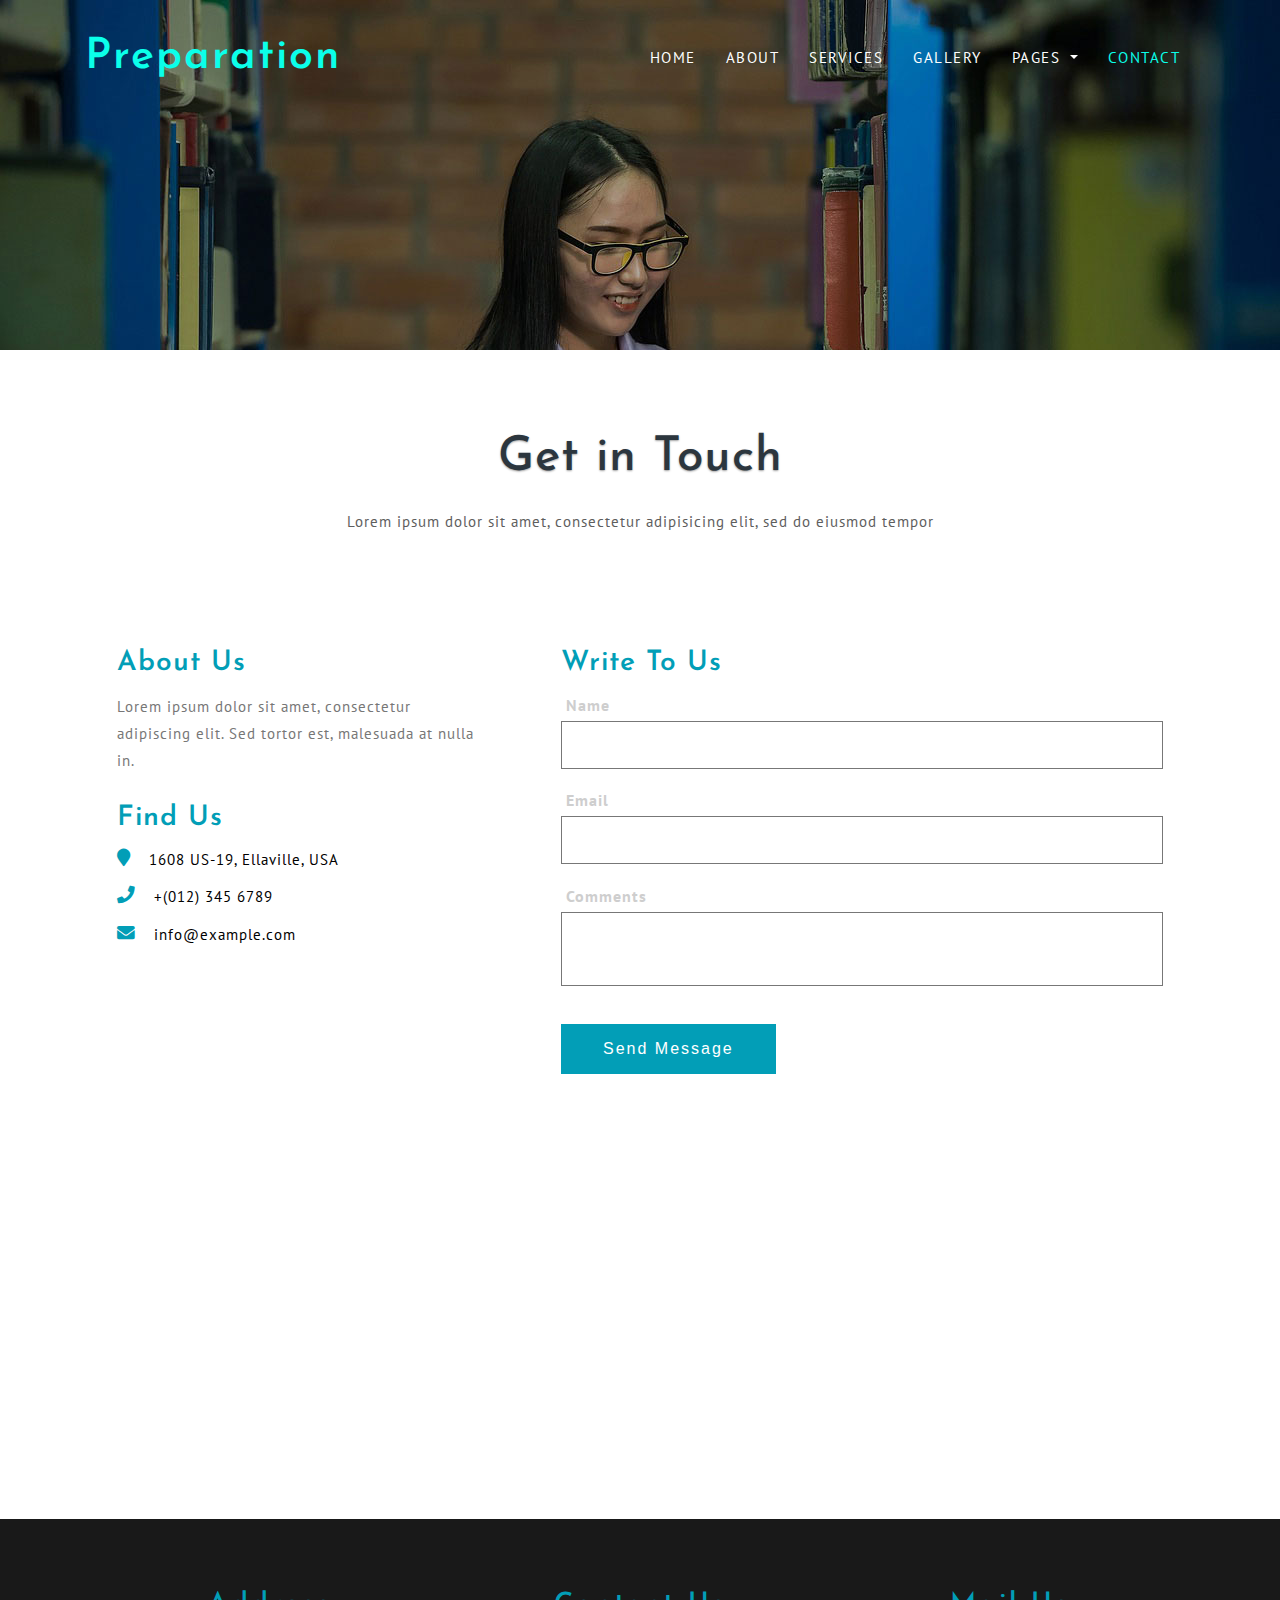
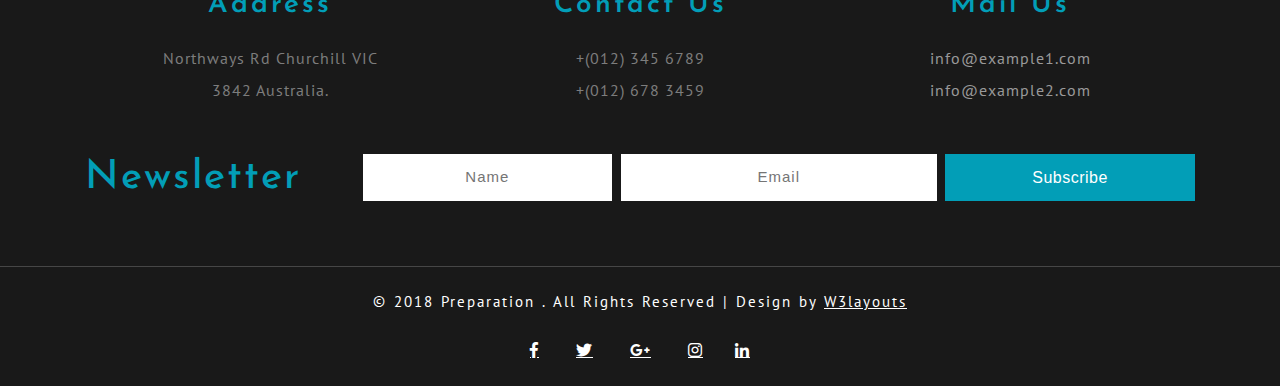
<file: CodingGround/coaching-web-template/contact.html>
<!--A Design by W3layouts
   Author: W3layout
   Author URL: http://w3layouts.com
   License: Creative Commons Attribution 3.0 Unported
   License URL: http://creativecommons.org/licenses/by/3.0/
   -->
<!DOCTYPE html>
<html lang="zxx">
   <head>
      <title>Preparation an Education Category Bootstrap Responsive Website Template  | Contact :: w3layouts</title>
      <!-- Meta Tags -->
	 <meta name="viewport" content="width=device-width, initial-scale=1">
    <meta charset="utf-8">
	<meta name="keywords" content="Preparation Responsive web template, Bootstrap Web Templates, Flat Web Templates, Android Compatible web template, 
Smartphone Compatible web template, free webdesigns for Nokia, Samsung, LG, Sony Ericsson, Motorola web design" />
	<script type="application/x-javascript">
		addEventListener("load", function () {
			setTimeout(hideURLbar, 0);
		}, false);

		function hideURLbar() {
			window.scrollTo(0, 1);
		}
	</script>
	<!-- // Meta Tags -->
      <!--booststrap-->
      <link href="css/bootstrap.min.css" rel="stylesheet" type="text/css" media="all">
      <!--//booststrap end-->
      <!-- font-awesome icons -->
      <link href="css/fontawesome-all.css" rel="stylesheet">
      <!-- //font-awesome icons -->
      <!--stylesheets-->
		<link href="css/style.css" rel='stylesheet' type='text/css' media="all">
      <!--//stylesheets-->
     <link href="//fonts.googleapis.com/css?family=Josefin+Sans:100,100i,300,300i,400,400i,600,600i,700,700i" rel="stylesheet">
<link href="//fonts.googleapis.com/css?family=PT+Sans:400,400i,700,700i" rel="stylesheet">
   </head>
   <body>

<!--/banner-->
<!-- banner -->
<header>
<div class="banner1">
	<div class="header-bar">
		<div class="container">
			<nav class="navbar navbar-expand-lg navbar-light">
               <div class="hedder-up">
				<h1><a class="navbar-brand" href="index.html">Preparation</a></h1>
			   </div>
              <button class="navbar-toggler" type="button" data-toggle="collapse" data-target="#navbarSupportedContent" aria-controls="navbarSupportedContent" aria-expanded="false" aria-label="Toggle navigation">
               <span class="navbar-toggler-icon"></span>
               </button>
               <div class="collapse navbar-collapse justify-content-end" id="navbarSupportedContent">
                   <ul class="navbar-nav">
							 <li class="nav-item">
								<a class="nav-link" href="index.html">Home <span class="sr-only">(current)</span></a>
							 </li>
							 <li class="nav-item">
								<a href="about.html" class="nav-link">About</a>
							 </li>
							  <li class="nav-item">
								<a href="services.html" class="nav-link">Services</a>
							 </li>
							 <li class="nav-item">
								<a href="gallery.html" class="nav-link ">Gallery</a>
							 </li>
							  <li class="nav-item dropdown">
									<a class="nav-link dropdown-toggle" href="#" id="navbarDropdown" role="button" data-toggle="dropdown" aria-haspopup="true"
										aria-expanded="false">
										Pages
									</a>
									<div class="dropdown-menu" aria-labelledby="navbarDropdown">
										<a class="dropdown-item" href="codes.html">Codes</a>
										<div class="dropdown-divider"></div>
										<a class="dropdown-item" href="about.html">About</a>
									</div>
								</li>
							 <li class="nav-item active">
								<a href="contact.html" class="nav-link">Contact</a>
							 </li>
						  </ul>
               </div>
            </nav>				
		</div>
   </div>
         <!-- //Navigation -->
</div>
	</header>
	<!-- //banner -->
	<!-- contact -->
	<section class="contact-agile contact-page">
		<div class="container">
			<div class="wthree_head_section">
				<h2 class="w3l_header">Get in Touch</h2>
				<p>Lorem ipsum dolor sit amet, consectetur adipisicing elit, sed do eiusmod tempor</p>
			</div>
			<div class="contact-eql">
				<div class="contact-left">
					<h4>About Us</h4>
					<p class="para-w3-agileits">Lorem ipsum dolor sit amet, consectetur adipiscing elit. Sed tortor est, malesuada at nulla in.</p>
					<h4>Find Us</h4>
					<address>
					<div class="add-info">
						<span class="fa fa-map-marker" aria-hidden="true"></span>
						<p>1608 US-19, Ellaville, USA</p>
					</div>
					<div class="add-info">
						<span class="fa fa-phone" aria-hidden="true"></span>
						<p>+(012) 345 6789</p>
					</div>
					<div class="add-info">
						<span class="fa fa-envelope" aria-hidden="true"></span>
						<p><a href="mailto:info@example.com">info@example.com</a></p>
					</div>
					</address>
				</div>
				<div class="contact-middle">
					<h4>Write to Us</h4>
					<form action="#" method="post">
						<div class="form-fields-agileinfo">
							<p>Name</p>
							<input type="text" name="your name" placeholder=" " required="" />
						</div>
						<div class="form-fields-agileinfo">
							<p>Email</p>
							<input type="email" name="your email" placeholder=" " required="" />
						</div>
						<div class="form-fields-agileinfo">
							<p>Comments</p>
							<textarea name="your message" placeholder=" " required=""></textarea>
						</div>
						<input type="submit" value="Send Message">
					</form>
				</div>
			</div>
		</div>
	</section>
	<section class="map-w3ls">          
	<iframe src="https://www.google.com/maps/embed?pb=!1m18!1m12!1m3!1d11820.444883000811!2d146.41927880170925!3d-38.30657621469346!2m3!1f0!2f0!3f0!3m2!1i1024!2i768!4f13.1!3m3!1m2!1s0x6b296d2ac302b481%3A0x93b0bd26683fdaac!2sNorthways+Rd%2C+Churchill+VIC+3842%2C+Australia!5e0!3m2!1sen!2sin!4v1521095608668"></iframe>
	</section>
<!-- //contact -->

	<!-- Footer -->
	<footer>
	<section class="w3ls_address_mail_footer_grids">
		<div class="container">
		<div class="row">
			<div class="col-sm-4 w3ls_footer_grid_left">
				<h5 class="sub-head">Address</h5>
				<p>Northways Rd Churchill VIC
					<span>3842 Australia.</span>
				</p>
			</div>
			<div class="col-sm-4 w3ls_footer_grid_left">
				<h5 class="sub-head">Contact Us</h5>
				<p>+(012) 345 6789
					<span>+(012) 678 3459</span>
				</p>
			</div>
			<div class="col-sm-4 w3ls_footer_grid_left">
				<h5 class="sub-head">Mail Us</h5>
				<p>
					<a href="mailto:info@example.com">info@example1.com</a>
					<span>
						<a href="mailto:info@example.com">info@example2.com</a>
					</span>
				</p>
			</div>
			</div>
			
			<!-- Newsletter -->
	<div class="w3layouts_newsletter_right">
		<div class="row">
			<div class="col-md-3 n-left">
				<h6>Newsletter</h6>
			</div>
			<div class="col-md-9 n-right">
				<form action="#" method="post">
					<div class="input-flds">
						<input type="text" name="Name" placeholder="Name" required="">
					</div>
					<div class="input-flds">
						<input type="email" name="Email" placeholder="Email" required="">
					</div>
					<div class="input-flds">
						<input type="submit" value="Subscribe">
					</div>
				</form>
			</div>
		</div>
	</div>
	<!-- //Newsletter -->
	
		</div>
	</section>
	</footer>
	<section class="copyright-wthree">
		<div class="container">
			<p>&copy; 2018 Preparation . All Rights Reserved | Design by
				<a href="http://w3layouts.com/"> W3layouts </a>
			</p>
			<div class="w3l-social">
				<ul>
					<li>
						<a href="#" class="fab fa-facebook-f"></a>
					</li>
					<li>
						<a href="#" class="fab fa-twitter"></a>
					</li>
					<li>
						<a href="#" class="fab fa-google-plus-g"></a>
					</li>
					<li>
						<a href="#" class="fab fa-instagram"></a>
						<li>
							<li>
								<a href="#" class="fab fa-linkedin-in"></a>
								<li>
				</ul>
			</div>
		</div>
	</section>
	<!-- //Footer -->


     <!--js working-->
      <script src="js/jquery.min.js"></script>
      <!--//js working-->
	  <!-- requried-jsfiles-for owl -->
	<!-- smooth scrolling -->
	<script type="text/javascript" src="js/move-top.js"></script>
	<script type="text/javascript" src="js/easing.js"></script>
	<!-- here stars scrolling icon -->
	<script type="text/javascript">
		$(document).ready(function() {
			/*
				var defaults = {
				containerID: 'toTop', // fading element id
				containerHoverID: 'toTopHover', // fading element hover id
				scrollSpeed: 1200,
				easingType: 'linear' 
				};
			*/
								
			$().UItoTop({ easingType: 'easeOutQuart' });
								
			});
	</script>
	<!-- //here ends scrolling icon -->
<!-- //smooth scrolling -->
<!-- scrolling script -->
<script type="text/javascript">
	jQuery(document).ready(function($) {
		$(".scroll").click(function(event){		
			event.preventDefault();
			$('html,body').animate({scrollTop:$(this.hash).offset().top},1000);
		});
	});
</script> 
<!-- //scrolling script -->

<!--bootstrap working-->
    <script src="js/bootstrap.min.js"></script>
 <!-- //bootstrap working-->
   </body>
</html>
</file>
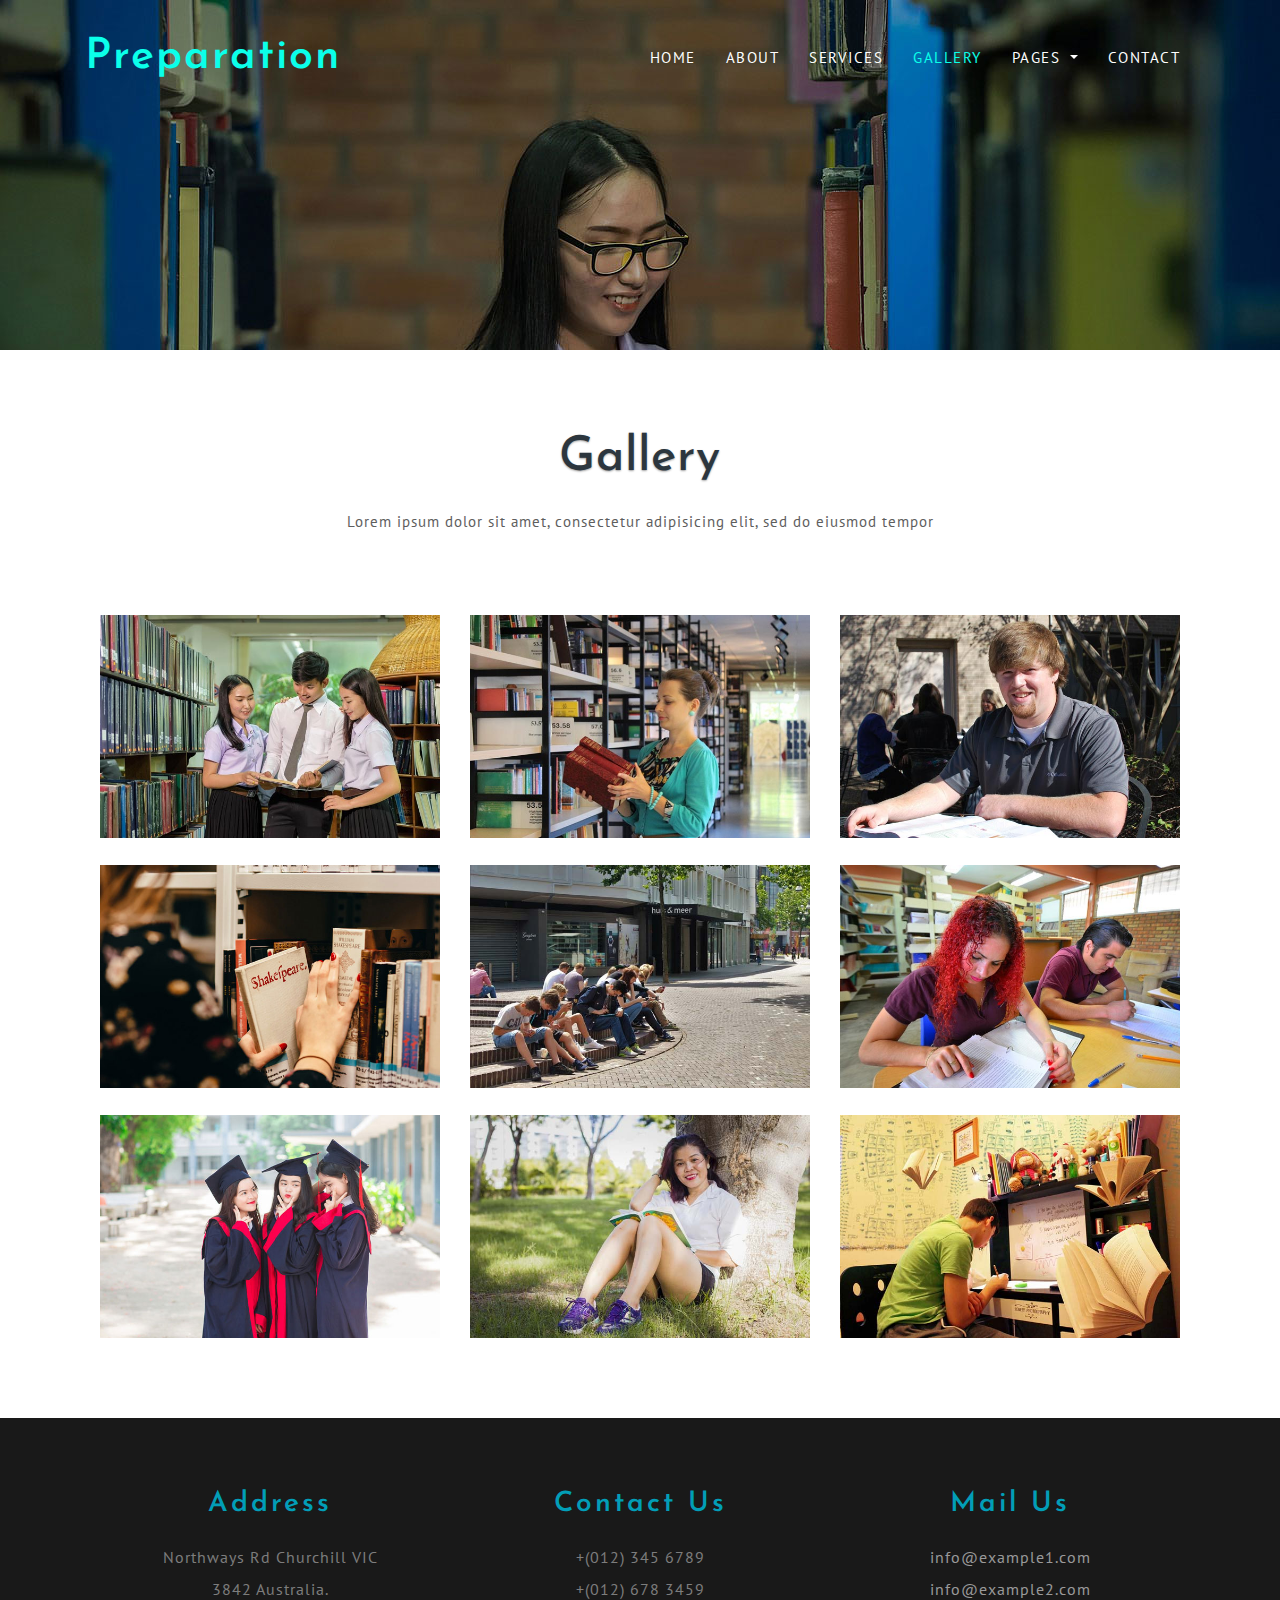
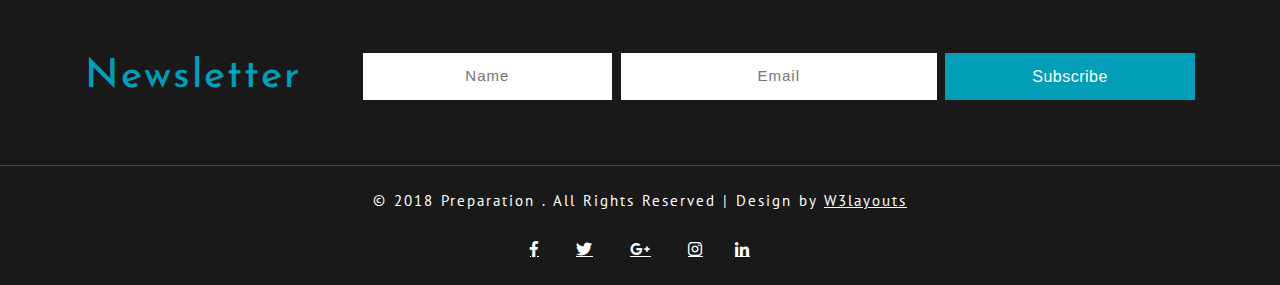
<file: CodingGround/coaching-web-template/gallery.html>
<!--A Design by W3layouts
   Author: W3layout
   Author URL: http://w3layouts.com
   License: Creative Commons Attribution 3.0 Unported
   License URL: http://creativecommons.org/licenses/by/3.0/
   -->
<!DOCTYPE html>
<html lang="zxx">
   <head>
      <title>Preparation an Education Category Bootstrap Responsive Website Template  | Gallery :: w3layouts</title>
      <!-- Meta Tags -->
	 <meta name="viewport" content="width=device-width, initial-scale=1">
    <meta charset="utf-8">
	<meta name="keywords" content="Preparation Responsive web template, Bootstrap Web Templates, Flat Web Templates, Android Compatible web template, 
Smartphone Compatible web template, free webdesigns for Nokia, Samsung, LG, Sony Ericsson, Motorola web design" />
	<script type="application/x-javascript">
		addEventListener("load", function () {
			setTimeout(hideURLbar, 0);
		}, false);

		function hideURLbar() {
			window.scrollTo(0, 1);
		}
	</script>
	<!-- // Meta Tags -->
      <!--booststrap-->
      <link href="css/bootstrap.min.css" rel="stylesheet" type="text/css" media="all">
      <!--//booststrap end-->
      <!-- font-awesome icons -->
      <link href="css/fontawesome-all.css" rel="stylesheet">
      <!-- //font-awesome icons -->
	  <link rel="stylesheet" href="css/chocolat.css" type="text/css" media="screen"><!-- //Gallery Css -->
      <!--stylesheets-->
		<link href="css/style.css" rel='stylesheet' type='text/css' media="all">
      <!--//stylesheets-->
     <link href="//fonts.googleapis.com/css?family=Josefin+Sans:100,100i,300,300i,400,400i,600,600i,700,700i" rel="stylesheet">
<link href="//fonts.googleapis.com/css?family=PT+Sans:400,400i,700,700i" rel="stylesheet">
   </head>
   <body>

<!--/banner-->
<!-- banner -->
<header>
<div class="banner1">
	<div class="header-bar">
		<div class="container">
			<nav class="navbar navbar-expand-lg navbar-light">
               <div class="hedder-up">
				<h1><a class="navbar-brand" href="index.html">Preparation</a></h1>
			   </div>
              <button class="navbar-toggler" type="button" data-toggle="collapse" data-target="#navbarSupportedContent" aria-controls="navbarSupportedContent" aria-expanded="false" aria-label="Toggle navigation">
               <span class="navbar-toggler-icon"></span>
               </button>
               <div class="collapse navbar-collapse justify-content-end" id="navbarSupportedContent">
                   <ul class="navbar-nav">
							 <li class="nav-item">
								<a class="nav-link" href="index.html">Home <span class="sr-only">(current)</span></a>
							 </li>
							 <li class="nav-item">
								<a href="about.html" class="nav-link">About</a>
							 </li>
							  <li class="nav-item">
								<a href="services.html" class="nav-link">Services</a>
							 </li>
							 <li class="nav-item active">
								<a href="gallery.html" class="nav-link ">Gallery</a>
							 </li>
							  <li class="nav-item dropdown">
									<a class="nav-link dropdown-toggle" href="#" id="navbarDropdown" role="button" data-toggle="dropdown" aria-haspopup="true"
										aria-expanded="false">
										Pages
									</a>
									<div class="dropdown-menu" aria-labelledby="navbarDropdown">
										<a class="dropdown-item" href="codes.html">Codes</a>
										<div class="dropdown-divider"></div>
										<a class="dropdown-item" href="about.html">About</a>
									</div>
								</li>
							 <li class="nav-item">
								<a href="contact.html" class="nav-link">Contact</a>
							 </li>
						  </ul>
               </div>
            </nav>				
		</div>
   </div>
         <!-- //Navigation -->
</div>
	</header>
	<!-- //banner -->
	<!--Gallery-->
	<section class="gallery">
		<div class="container">
			<div class="wthree_head_section">
				<h2 class="w3l_header">Gallery</h2>
				<p>Lorem ipsum dolor sit amet, consectetur adipisicing elit, sed do eiusmod tempor</p>
			</div>
			<div class="row agile_gallery_grids w3-agile demo">
				<div class="col-md-4 gal-sec">
					<div class="gallery-grid1">
						<a title="Attractive home purchase offers." href="images/g1.jpg">
						<img src="images/g1.jpg" alt=" " class="img-responsive" />
						<div class="p-mask">
							<h4>Preparation</h4>
							<p>Education</p>
						</div>
						</a>
					</div>
					<div class="gallery-grid1">
						<a title="Attractive home purchase offers." href="images/g2.jpg">
						<img src="images/g2.jpg" alt=" " class="img-responsive" />
						<div class="p-mask">
							<h4>Preparation</h4>
							<p>Education</p>
						</div>
						</a>
					</div>
					<div class="gallery-grid1">
						<a title="Attractive home purchase offers." href="images/g3.jpg">
						<img src="images/g3.jpg" alt=" " class="img-responsive" />
						<div class="p-mask">
							<h4>Preparation</h4>
							<p>Education</p>
						</div>
						</a>
					</div>
				</div>
				<div class="col-md-4 gal-sec">
					<div class="gallery-grid1">
						<a title="Attractive home purchase offers." href="images/g4.jpg">
						<img src="images/g4.jpg" alt=" " class="img-responsive" />
						<div class="p-mask">
							<h4>Preparation</h4>
							<p>Education</p>
						</div>
						</a>
					</div>
					<div class="gallery-grid1">
						<a title="Attractive home purchase offers." href="images/g5.jpg">
						<img src="images/g5.jpg" alt=" " class="img-responsive" />
						<div class="p-mask">
							<h4>Preparation</h4>
							<p>Education</p>
						</div>
						</a>
					</div>
					<div class="gallery-grid1">
						<a title="Attractive home purchase offers." href="images/g6.jpg">
						<img src="images/g6.jpg" alt=" " class="img-responsive" />
						<div class="p-mask">
							<h4>Preparation</h4>
							<p>Education</p>
						</div>
						</a>
					</div>
				</div>
				<div class="col-md-4 gal-sec">
					<div class="gallery-grid1">
						<a title="Attractive home purchase offers." href="images/g7.jpg">
						<img src="images/g7.jpg" alt=" " class="img-responsive" />
						<div class="p-mask">
							<h4>Preparation</h4>
							<p>Education</p>
						</div>
						</a>
					</div>
					<div class="gallery-grid1">
						<a title="Attractive home purchase offers." href="images/g8.jpg">
						<img src="images/g8.jpg" alt=" " class="img-responsive" />
						<div class="p-mask">
							<h4>Preparation</h4>
							<p>Education</p>
						</div>
						</a>
					</div>
					<div class="gallery-grid1">
						<a title="Attractive home purchase offers." href="images/g9.jpg">
						<img src="images/g9.jpg" alt=" " class="img-responsive" />
						<div class="p-mask">
							<h4>Preparation</h4>
							<p>Education</p>
						</div>
						</a>
					</div>
				</div>
			</div>
		</div>
	</section>
	<!--//Gallery-->

	<!-- Footer -->
	<footer>
	<section class="w3ls_address_mail_footer_grids">
		<div class="container">
		<div class="row">
			<div class="col-sm-4 w3ls_footer_grid_left">
				<h5 class="sub-head">Address</h5>
				<p>Northways Rd Churchill VIC
					<span>3842 Australia.</span>
				</p>
			</div>
			<div class="col-sm-4 w3ls_footer_grid_left">
				<h5 class="sub-head">Contact Us</h5>
				<p>+(012) 345 6789
					<span>+(012) 678 3459</span>
				</p>
			</div>
			<div class="col-sm-4 w3ls_footer_grid_left">
				<h5 class="sub-head">Mail Us</h5>
				<p>
					<a href="mailto:info@example.com">info@example1.com</a>
					<span>
						<a href="mailto:info@example.com">info@example2.com</a>
					</span>
				</p>
			</div>
			</div>
			
			<!-- Newsletter -->
	<div class="w3layouts_newsletter_right">
		<div class="row">
			<div class="col-md-3 n-left">
				<h6>Newsletter</h6>
			</div>
			<div class="col-md-9 n-right">
				<form action="#" method="post">
					<div class="input-flds">
						<input type="text" name="Name" placeholder="Name" required="">
					</div>
					<div class="input-flds">
						<input type="email" name="Email" placeholder="Email" required="">
					</div>
					<div class="input-flds">
						<input type="submit" value="Subscribe">
					</div>
				</form>
			</div>
		</div>
	</div>
	<!-- //Newsletter -->
	
		</div>
	</section>
	</footer>
	<section class="copyright-wthree">
		<div class="container">
			<p>&copy; 2018 Preparation . All Rights Reserved | Design by
				<a href="http://w3layouts.com/"> W3layouts </a>
			</p>
			<div class="w3l-social">
				<ul>
					<li>
						<a href="#" class="fab fa-facebook-f"></a>
					</li>
					<li>
						<a href="#" class="fab fa-twitter"></a>
					</li>
					<li>
						<a href="#" class="fab fa-google-plus-g"></a>
					</li>
					<li>
						<a href="#" class="fab fa-instagram"></a>
						<li>
							<li>
								<a href="#" class="fab fa-linkedin-in"></a>
								<li>
				</ul>
			</div>
		</div>
	</section>
	<!-- //Footer -->
     <!--js working-->
      <script src="js/jquery.min.js"></script>
      <!--//js working-->
<!--gallery -->
	<script src="js/jquery.chocolat.js"></script>
	<!--light-box-files -->
	<script type="text/javascript">
		$(function () {
			$('.gallery-grid1 a').Chocolat();
		});
	</script>
	<!-- //gallery -->

	<!-- smooth scrolling -->
	<script type="text/javascript" src="js/move-top.js"></script>
	<script type="text/javascript" src="js/easing.js"></script>
	<!-- here stars scrolling icon -->
	<script type="text/javascript">
		$(document).ready(function() {
			/*
				var defaults = {
				containerID: 'toTop', // fading element id
				containerHoverID: 'toTopHover', // fading element hover id
				scrollSpeed: 1200,
				easingType: 'linear' 
				};
			*/
								
			$().UItoTop({ easingType: 'easeOutQuart' });
								
			});
	</script>
	<!-- //here ends scrolling icon -->
<!-- //smooth scrolling -->
<!-- scrolling script -->
<script type="text/javascript">
	jQuery(document).ready(function($) {
		$(".scroll").click(function(event){		
			event.preventDefault();
			$('html,body').animate({scrollTop:$(this.hash).offset().top},1000);
		});
	});
</script> 
<!-- //scrolling script -->

<!--bootstrap working-->
    <script src="js/bootstrap.min.js"></script>
 <!-- //bootstrap working-->
   </body>
</html>
</file>
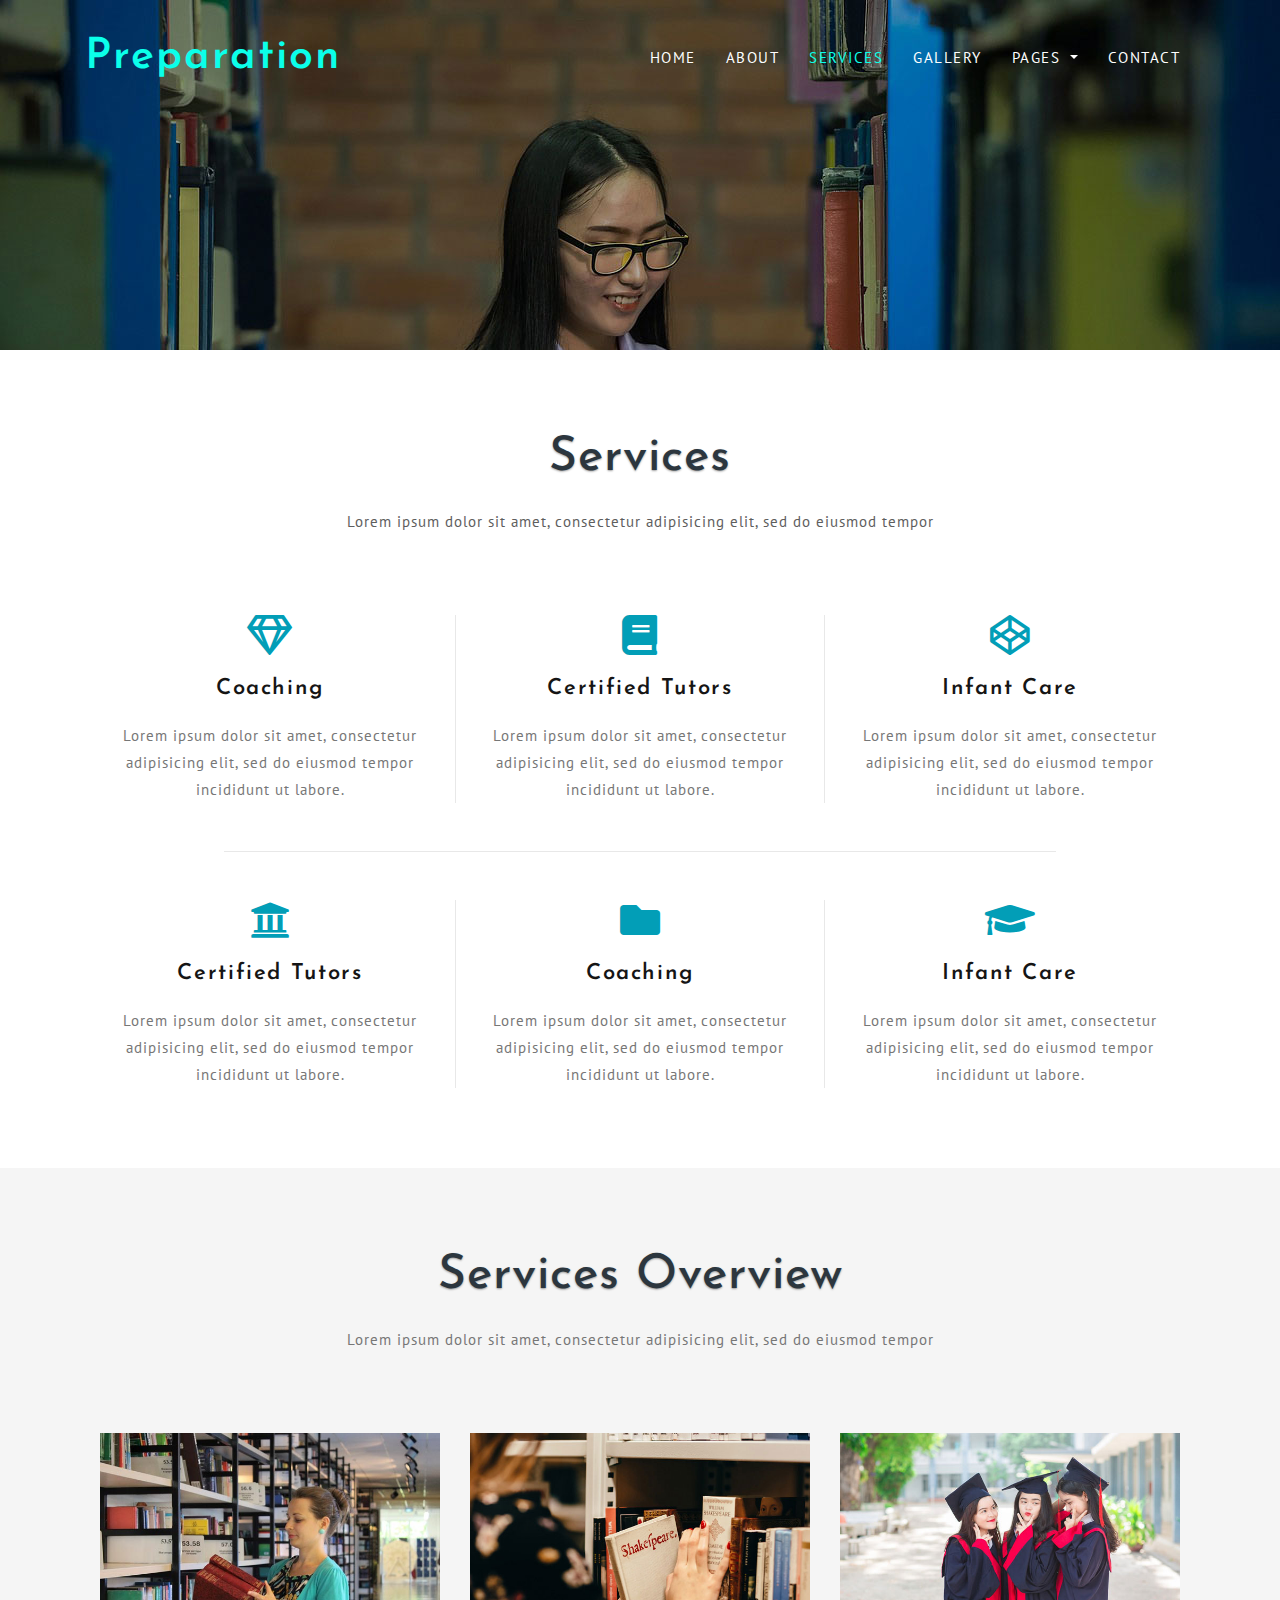
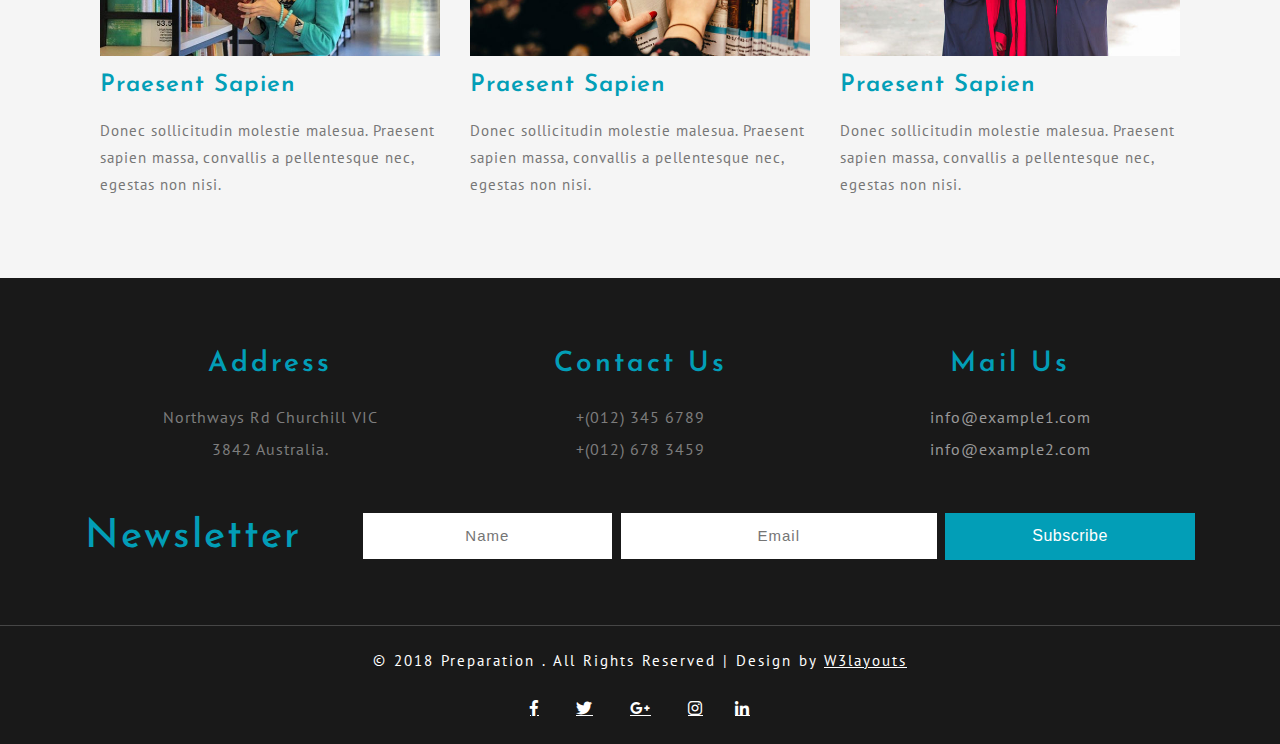
<file: CodingGround/coaching-web-template/services.html>
<!--A Design by W3layouts
   Author: W3layout
   Author URL: http://w3layouts.com
   License: Creative Commons Attribution 3.0 Unported
   License URL: http://creativecommons.org/licenses/by/3.0/
   -->
<!DOCTYPE html>
<html lang="zxx">
   <head>
      <title>Preparation an Education Category Bootstrap Responsive Website Template  | Services :: w3layouts</title>
      <!-- Meta Tags -->
	 <meta name="viewport" content="width=device-width, initial-scale=1">
    <meta charset="utf-8">
	<meta name="keywords" content="Preparation Responsive web template, Bootstrap Web Templates, Flat Web Templates, Android Compatible web template, 
Smartphone Compatible web template, free webdesigns for Nokia, Samsung, LG, Sony Ericsson, Motorola web design" />
	<script type="application/x-javascript">
		addEventListener("load", function () {
			setTimeout(hideURLbar, 0);
		}, false);

		function hideURLbar() {
			window.scrollTo(0, 1);
		}
	</script>
	<!-- // Meta Tags -->
      <!--booststrap-->
      <link href="css/bootstrap.min.css" rel="stylesheet" type="text/css" media="all">
      <!--//booststrap end-->
      <!-- font-awesome icons -->
      <link href="css/fontawesome-all.css" rel="stylesheet">
      <!-- //font-awesome icons -->
      <!--stylesheets-->
		<link href="css/style.css" rel='stylesheet' type='text/css' media="all">
      <!--//stylesheets-->
     <link href="//fonts.googleapis.com/css?family=Josefin+Sans:100,100i,300,300i,400,400i,600,600i,700,700i" rel="stylesheet">
<link href="//fonts.googleapis.com/css?family=PT+Sans:400,400i,700,700i" rel="stylesheet">
   </head>
   <body>

<!--/banner-->
<!-- banner -->
<header>
<div class="banner1">
	<div class="header-bar">
		<div class="container">
			<nav class="navbar navbar-expand-lg navbar-light">
               <div class="hedder-up">
				<h1><a class="navbar-brand" href="index.html">Preparation</a></h1>
			   </div>
              <button class="navbar-toggler" type="button" data-toggle="collapse" data-target="#navbarSupportedContent" aria-controls="navbarSupportedContent" aria-expanded="false" aria-label="Toggle navigation">
               <span class="navbar-toggler-icon"></span>
               </button>
               <div class="collapse navbar-collapse justify-content-end" id="navbarSupportedContent">
                   <ul class="navbar-nav">
							 <li class="nav-item">
								<a class="nav-link" href="index.html">Home <span class="sr-only">(current)</span></a>
							 </li>
							 <li class="nav-item">
								<a href="about.html" class="nav-link">About</a>
							 </li>
							  <li class="nav-item active">
								<a href="services.html" class="nav-link">Services</a>
							 </li>
							 <li class="nav-item">
								<a href="gallery.html" class="nav-link ">Gallery</a>
							 </li>
							  <li class="nav-item dropdown">
									<a class="nav-link dropdown-toggle" href="#" id="navbarDropdown" role="button" data-toggle="dropdown" aria-haspopup="true"
										aria-expanded="false">
										Pages
									</a>
									<div class="dropdown-menu" aria-labelledby="navbarDropdown">
										<a class="dropdown-item" href="codes.html">Codes</a>
										<div class="dropdown-divider"></div>
										<a class="dropdown-item" href="about.html">About</a>
									</div>
								</li>
							 <li class="nav-item">
								<a href="contact.html" class="nav-link">Contact</a>
							 </li>
						  </ul>
               </div>
            </nav>				
		</div>
   </div>
         <!-- //Navigation -->
</div>
	</header>
	<!-- //banner -->
	<!-- /services -->
<section class="what_you">
	<div class="container">
		<div class="wthree_head_section">
				<h3 class="w3l_header">Services</h3>
				<p>Lorem ipsum dolor sit amet, consectetur adipisicing elit, sed do eiusmod tempor</p>
			</div>
			
			<div class="row about-info-grids">
				<div class="col-md-4 about-info about-info1">
					<i class="far fa-gem"></i>
					<h4>Coaching</h4>
					<div class="h4-underline"></div>
					<p>Lorem ipsum dolor sit amet, consectetur adipisicing elit, sed do eiusmod tempor incididunt ut labore.</p>
				</div>
				<div class="col-md-4 about-info about-info2">
					<i class="fas fa-book"></i>
					<h4>Certified Tutors</h4>
					<div class="h4-underline"></div>
					<p>Lorem ipsum dolor sit amet, consectetur adipisicing elit, sed do eiusmod tempor incididunt ut labore.</p>
				</div>
				<div class="col-md-4 about-info about-info3">
					<i class="fab fa-codepen"></i>
					<h4>Infant Care</h4>
					<div class="h4-underline"></div>
					<p>Lorem ipsum dolor sit amet, consectetur adipisicing elit, sed do eiusmod tempor incididunt ut labore.</p>
				</div>
			</div>
			<div class="bord"></div>
			<div class="row about-info-grids">
				<div class="col-md-4 about-info about-info1">
					<i class="fas fa-university"></i>
					<h4>Certified Tutors</h4>
					<div class="h4-underline"></div>
					<p>Lorem ipsum dolor sit amet, consectetur adipisicing elit, sed do eiusmod tempor incididunt ut labore.</p>
				</div>
				<div class="col-md-4 about-info about-info2">
					<i class="fas fa-folder"></i>
					<h4>Coaching</h4>
					<div class="h4-underline"></div>
					<p>Lorem ipsum dolor sit amet, consectetur adipisicing elit, sed do eiusmod tempor incididunt ut labore.</p>
				</div>
				<div class="col-md-4 about-info about-info3">
					<i class="fas fa-graduation-cap"></i>
					<h4>Infant Care</h4>
					<div class="h4-underline"></div>
					<p>Lorem ipsum dolor sit amet, consectetur adipisicing elit, sed do eiusmod tempor incididunt ut labore.</p>
				</div>
			</div>
	</div>
</section>

<!-- //services -->
<!-- services -->
<section class="projects_w3ls">
	<div class="container">
		<div class="wthree_head_section">
				<h3 class="w3l_header">Services Overview</h3>
				<p>Lorem ipsum dolor sit amet, consectetur adipisicing elit, sed do eiusmod tempor</p>
			</div>
			<div class="row projects_w3ls_top">
                    <div class="col-md-4 projects_w3ls_left">
                            <img class="img-fluid" src="images/g4.jpg" alt="">
                             <h4>Praesent Sapien</h4>
                            <p>Donec sollicitudin molestie malesua. Praesent sapien massa, convallis a pellentesque nec, egestas non nisi.</p>
                           
                    </div>
                     <div class="col-md-4 projects_w3ls_left">
                            <img class="img-fluid" src="images/g2.jpg" alt="">
                            <h4>Praesent Sapien</h4>
                             <p>Donec sollicitudin molestie malesua. Praesent sapien massa, convallis a pellentesque nec, egestas non nisi.</p>
                            
                    </div>
					 <div class="col-md-4 projects_w3ls_left">
                            <img class="img-fluid" src="images/g3.jpg" alt="">
                            <h4>Praesent Sapien</h4>
                            <p>Donec sollicitudin molestie malesua. Praesent sapien massa, convallis a pellentesque nec, egestas non nisi.</p>
                           
                    </div>
					
                </div>
	</div>
</section>
<!-- //services -->

	<!-- Footer -->
	<footer>
	<section class="w3ls_address_mail_footer_grids">
		<div class="container">
		<div class="row">
			<div class="col-sm-4 w3ls_footer_grid_left">
				<h5 class="sub-head">Address</h5>
				<p>Northways Rd Churchill VIC
					<span>3842 Australia.</span>
				</p>
			</div>
			<div class="col-sm-4 w3ls_footer_grid_left">
				<h5 class="sub-head">Contact Us</h5>
				<p>+(012) 345 6789
					<span>+(012) 678 3459</span>
				</p>
			</div>
			<div class="col-sm-4 w3ls_footer_grid_left">
				<h5 class="sub-head">Mail Us</h5>
				<p>
					<a href="mailto:info@example.com">info@example1.com</a>
					<span>
						<a href="mailto:info@example.com">info@example2.com</a>
					</span>
				</p>
			</div>
			</div>
			
			<!-- Newsletter -->
	<div class="w3layouts_newsletter_right">
		<div class="row">
			<div class="col-md-3 n-left">
				<h6>Newsletter</h6>
			</div>
			<div class="col-md-9 n-right">
				<form action="#" method="post">
					<div class="input-flds">
						<input type="text" name="Name" placeholder="Name" required="">
					</div>
					<div class="input-flds">
						<input type="email" name="Email" placeholder="Email" required="">
					</div>
					<div class="input-flds">
						<input type="submit" value="Subscribe">
					</div>
				</form>
			</div>
		</div>
	</div>
	<!-- //Newsletter -->
	
		</div>
	</section>
	</footer>
	<section class="copyright-wthree">
		<div class="container">
			<p>&copy; 2018 Preparation . All Rights Reserved | Design by
				<a href="http://w3layouts.com/"> W3layouts </a>
			</p>
			<div class="w3l-social">
				<ul>
					<li>
						<a href="#" class="fab fa-facebook-f"></a>
					</li>
					<li>
						<a href="#" class="fab fa-twitter"></a>
					</li>
					<li>
						<a href="#" class="fab fa-google-plus-g"></a>
					</li>
					<li>
						<a href="#" class="fab fa-instagram"></a>
						<li>
							<li>
								<a href="#" class="fab fa-linkedin-in"></a>
								<li>
				</ul>
			</div>
		</div>
	</section>
	<!-- //Footer -->


     <!--js working-->
      <script src="js/jquery.min.js"></script>
      <!--//js working-->
	  <!-- requried-jsfiles-for owl -->
	<!-- smooth scrolling -->
	<script type="text/javascript" src="js/move-top.js"></script>
	<script type="text/javascript" src="js/easing.js"></script>
	<!-- here stars scrolling icon -->
	<script type="text/javascript">
		$(document).ready(function() {
			/*
				var defaults = {
				containerID: 'toTop', // fading element id
				containerHoverID: 'toTopHover', // fading element hover id
				scrollSpeed: 1200,
				easingType: 'linear' 
				};
			*/
								
			$().UItoTop({ easingType: 'easeOutQuart' });
								
			});
	</script>
	<!-- //here ends scrolling icon -->
<!-- //smooth scrolling -->
<!-- scrolling script -->
<script type="text/javascript">
	jQuery(document).ready(function($) {
		$(".scroll").click(function(event){		
			event.preventDefault();
			$('html,body').animate({scrollTop:$(this.hash).offset().top},1000);
		});
	});
</script> 
<!-- //scrolling script -->

<!--bootstrap working-->
    <script src="js/bootstrap.min.js"></script>
 <!-- //bootstrap working-->
   </body>
</html>
</file>
<file: CodingGround/coaching-web-template/css/style.css>
/*--
Author: W3layouts
Author URL: http://w3layouts.com
License: Creative Commons Attribution 3.0 Unported
License URL: http://creativecommons.org/licenses/by/3.0/
--*/

html,
body {
    padding: 0;
    margin: 0;
    background: #fff;
    letter-spacing: 1px;
 font-family: 'PT Sans', sans-serif;
}

body a {
    outline: none;
    transition: 0.5s all;
    -webkit-transition: 0.5s all;
    -moz-transition: 0.5s all;
    -o-transition: 0.5s all;
    -ms-transition: 0.5s all;
    text-decoration: none;
}

body a:hover {
    text-decoration: none;
}

body a:focus,
a:hover {
    text-decoration: none;
}

input[type="button"],
input[type="submit"] {
    transition: 0.5s all;
    -webkit-transition: 0.5s all;
    -moz-transition: 0.5s all;
    -o-transition: 0.5s all;
    -ms-transition: 0.5s all;
    letter-spacing: 1px;
   font-family: 'PT Sans', sans-serif;
}
select,input[type="email"],input[type="text"],input[type=password],
input[type="button"],input[type="submit"],textarea{
   font-family: 'Montserrat', sans-serif;
	transition:0.5s all;
	-webkit-transition:0.5s all;
	-moz-transition:0.5s all;
	-o-transition:0.5s all;
	-ms-transition:0.5s all;
	letter-spacing: 1px;
	
}
h1,
h2,
h3,
h4,
h5,
h6 {
    margin: 0;
    padding: 0;
   font-family: 'Josefin Sans', sans-serif;
    letter-spacing: 1px;
}
img.img-responsive {
    width: 100%;
}
p {
    margin: 0;
    padding: 0;
    letter-spacing: 1px;
    font-family: 'PT Sans', sans-serif;
}


ul {
    margin: 0;
    padding: 0;
	list-style-type: none;
}
.row{margin:0px;}
/*-- //Reset-Code --*/
.clr {
    color: #fff;
}
.lft{    text-align: left;}
.rigt{    text-align: right;}
/*-- header --*/
/*-- banner --*/

.center-container {
    padding: 2em 0 48em;
    background: rgba(0, 0, 0, 0.44);
}

.w3_agile_header_left {
    float: left;
}

.agile_header_right {
    float: right;
    margin-top: .7em;
}

.agile_header_right ul li {
    display: block;
    font-weight: 600;
    color: #fff;
    display: inline-block;
}

.agile_header_right ul li i {
    padding-right: 1.5em;
    color: #0accff;
}
.agile_header_right ul li a {
    color: #fff;
    text-decoration: none;
}
.agile_header_right ul li a:hover {
    color: #0accff;
}
.agile_header_right ul li a:before,
.agile_header_right ul li a:after {
    display: none;
}
.agile_header_right ul li:last-child {
    margin-left: 3em;
}
.w3_agileits_logo {
    float: left;
}
.w3_agileits_logo h1 a {
    font-size: 1.2em;
    color: #fff;
    display: block;
    text-decoration: none;
    font-weight: 700;
    letter-spacing: 2px;
}
.w3_agileits_logo h1 a span {
    display: block;
    font-size: .3em;
    font-weight: 600;
    color: #0accff;
    position: relative;
    letter-spacing: 3px;
}
.agileits_w3layouts_banner_info {
    width: 80%;
    margin: 0 auto;
    text-align: center;
}
.agileits_w3layouts_banner_info h2 {
    font-size: 2em;
    color: #fff;
    text-transform: capitalize;
    line-height: 2em;
}
.agileits_w3layouts_banner_info p {
    color: #fff;
    line-height: 2em;
    margin: 0 0 5em;
}
ul.top_agile_info_ad {
    width: 42%;
    margin: 1.4% auto 0;
    float: right;
}
ul.top_agile_info_ad li {
    list-style: none;
    display: inline-block;
    width: 50%;
    float: left;
    letter-spacing: 1px;
}
.w3l_header_contact_details_agile {
    float: right;
    width: 78%;
    text-align: left;
}
.w3_agileits_logo h1 a span {
    font-size: 12px;
    text-align: center;
    color: #FFC107;
}
.header_contact_details_agile i {
    color: #fff;
    width: 20%;
    float: left;
    text-align: center;
    margin-top: 13px;
    font-size: 1.5em;
}
.header-contact-detail-title {
    color: #7aba1e;
    font-size: 1.2em;
    font-weight: 600;
    margin-bottom: 7px;
}
a.w3l_header_contact_details_agile-info_inner,
.w3l_header_contact_details_agile a {
    font-size: 1em;
    color: #fff;
    text-align: left;
    letter-spacing: 1px;
}
/*-- nav --*/
.agileits_w3layouts_banner_nav {
    margin: 0 auto;
    width: 100%;
    position: absolute;
    z-index: 99;
    text-align: center;
    padding: 0em;
}
ul.navbar-nav {
    padding: 0px 0;
}
/*-- nav --*/
.header-bar {
    padding: 2em 0em;
}
h1 a.navbar-brand {
    padding-top: 0px;
    font-size: 43px;
    color: #0bffea !important;
    text-transform: capitalize;
    font-weight: 600;
    letter-spacing: 2px;
    padding-bottom: 0;
    margin-right: 0;
}
a.navbar-brand span {
    color: #868c94!important;
    /* font-size: 22px; */
    font-weight: 500;
    text-transform: capitalize;
    padding-left: 0.3em;
    border-left: 1px solid #dadada;
    margin-left: 0.3em;
}
.navbar-light .navbar-nav .nav-link {
    color: #fff;
    font-size: 15px;
    letter-spacing: 0.1em;
    text-transform: uppercase;
    margin: 0px 15px;
	padding: 0px 0px;
    transition: 0.5s all;
    -webkit-transition: 0.5s all;
    -moz-transition: 0.5s all;
    -o-transition: 0.5s all;
    -ms-transition: 0.5s all;
}

nav.navbar.navbar-toggleable-md.navbar-light {
    padding:0em;
    background: rgba(255, 255, 255, 0);
}
.navbar-light .navbar-nav .nav-link:focus, .navbar-light .navbar-nav .nav-link:hover {
    color:#0bffea;
}
.navbar-light .navbar-nav .active>.nav-link,
.navbar-light .navbar-nav .nav-link.active, 
.navbar-light .navbar-nav .nav-link.open, 
.navbar-light .navbar-nav .open>.nav-link {
    color: #0bffea;
}
.navbar {
    padding: 0;
}
/*-- //nav --*/
/*-- //header --*/ 
/*--/banner --*/
.main_section_agile.inner {
    background: url(../images/banner1.jpg)no-repeat 0px 0px;
    background-size: cover;
    -webkit-background-size: cover;
    -moz-background-size: cover;
    -o-background-size: cover;
    -ms-background-size: cover;
    min-height: 350px;
}
/*--- slider-css --*/

.agile_banner_text_info h3 {
    font-size: 4em;
    letter-spacing: 3px;
    font-weight: 600;
    text-transform: capitalize;
    text-shadow: 2px 2px 2px rgba(16, 16, 16, 0.57);
    color: #fff;
}

.agile_banner_text_info h3 span {
    font-weight: 700;
    display: block;
    letter-spacing: 3px;
    font-size: 17px;
    text-transform: uppercase;
    font-family: 'Open Sans', sans-serif;
    text-shadow: 2px 2px 2px rgba(16, 16, 16, 0.57);
    color: #FFC107;
}

.agile_banner_text_info label {
    font-weight: 700;
    display: block;
    letter-spacing: 5px;
    font-size: 17px;
    text-transform: uppercase;
    font-family: 'Open Sans', sans-serif;
    text-shadow: 2px 2px 2px rgba(16, 16, 16, 0.57);
    text-align: right;
    color: #FFC107;
}

.agile_banner_text_info {
    position: absolute;
    z-index: 9;
    top: 45%;
    left: 0%;
    text-align: center;
    width: 100%;
}

.slider {
    position: relative;
}

.rslides {
    position: relative;
    list-style: none;
    overflow: hidden;
    width: 100%;
    padding: 0;
    margin: 0;
}

.rslides li {
    -webkit-backface-visibility: hidden;
    position: absolute;
    display: none;
    width: 100%;
    left: 0;
    top: 0;
}

.rslides li:first-child {
    position: relative;
    display: block;
    float: left;
}

.rslides img {
    display: block;
    height: auto;
    float: left;
    width: 100%;
    border: 0;
}

.rslides_tabs {
    z-index: 9;
    position: absolute;
    bottom: -1%;
    right: 0%;
}

.rslides_tabs li {
    display: inline-block;
    margin: 0 2px;
    list-style: none;
}

.rslides_tabs li:first-child {
    margin-left: 0;
}

.rslides_tabs .rslides_here a {
    color: #fff;
    font-weight: bold;
}

#slider3-pager a {
    display: inline-block;
}

#slider3-pager img {
    float: left;
    display: block;

}

.rslides_tabs a {
    border: 4px solid rgba(239, 232, 232, 0.28);

}

#slider3-pager .rslides_here a {
    background: transparent;
    border: 4px solid #0bffea;

}

a.rslides_nav.rslides1_nav.prev {
    position: absolute;
    left: 0%;
    color: #fff;
    top: 36%;
    z-index: 9999;
    text-transform: uppercase;
    font-weight: 400;
    letter-spacing: 1px;
    display: none;
}

a.rslides_nav.rslides1_nav.next {
    right: 0%;
    position: absolute;
    color: #fff;
    top: 36%;
    z-index: 9999;
    text-transform: uppercase;
    font-weight: 400;
    letter-spacing: 1px;
    display: none;
}

#home {
    position: relative;
}

ul#slider li:nth-child(1) {
    background: url(../images/bg.jpg)no-repeat 0px 0px;
    background-size: cover;
    -webkit-background-size: cover;
    -moz-background-size: cover;
    -o-background-size: cover;
    -ms-background-size: cover;
    min-height: 800px;
}

ul#slider li:nth-child(2) {
    background: url(../images/bg1.jpg)no-repeat 0px 0px;
    background-size: cover;
    -webkit-background-size: cover;
    -moz-background-size: cover;
    -o-background-size: cover;
    -ms-background-size: cover;
    min-height: 800px;
}

ul#slider li:nth-child(3) {
    background: url(../images/bg2.jpg)no-repeat 0px 0px;
    background-size: cover;
    -webkit-background-size: cover;
    -moz-background-size: cover;
    -o-background-size: cover;
    -ms-background-size: cover;
    min-height: 800px;
}

ul#slider li:nth-child(4) {
    background: url(../images/bg3.jpg)no-repeat 0px 0px;
    background-size: cover;
    -webkit-background-size: cover;
    -moz-background-size: cover;
    -o-background-size: cover;
    -ms-background-size: cover;
    min-height: 800px;
}
.agile_banner_text_info p {
    font-size: 16px;
    color: #ffff;
    margin: 1em auto;
    line-height: 1.8em;
    width: 40%;
    letter-spacing: 2px;
    text-align: center;
}

/*-- responsive-mediaqueries --*/

@media (max-width:1440px) {
    .agile_banner_text_info h3 {
        font-size: 4.8em;
        letter-spacing: 3px;
    }
}

@media (max-width:667px) {
    .rslides_tabs {
        padding: 0.3em 1em;
        margin-top: 6px;
    }
    a.rslides_nav.rslides1_nav.prev,
    a.rslides_nav.rslides1_nav.next {
        font-size: 0.9em;
    }
    .agile_banner_text_info {
        top: 32%;
    }
}

@media (max-width:667px) {
    .rslides_tabs {
        padding: 0;
        margin-top: 6px;
    }
    .rslides_tabs a {
        width: 45px;
        height: 45px;
    }
    #slider3-pager .rslides_here a {
        width: 45px;
        height: 45px;
    }
    #slider3-pager img {
        width: 40px;
        height: 40px;
    }
    .rslides_tabs a {
        border: 2px solid rgba(239, 232, 232, 0.28);
    }
    #slider3-pager .rslides_here a {
        border: 2px solid #FFC107;
    }
}
/*-- //responsive-mediaqueries --*/
/*--//banner --*/
/*--services --*/
.w3-services{
  padding:5em 0;
}
.w3-services-left-grid h3 {
    color: #fff;
}
.w3-services-left-grid h4 {
    font-size: 1.4em;
    color: #fff;
	margin-bottom: 1em;
    text-transform: uppercase;
    letter-spacing: 2px;
}
.w3-services-left-grid p, .w3-icon-grid1 p {
    font-size: 15px;
    line-height: 28px;
    letter-spacing: 0.5px;
    text-transform: capitalize;
    color: #777;
}
.Supp {
    float: left;
    width: 80%;
    margin-left: 5%;
}
.w3-icon-grid1 i {
    font-size: 16px;
    color: #fff;
    float: left;
    width: 40px;
    height: 40px;
    background:#029EB7;
    text-align: center;
    line-height: 40px;
    border-radius: 50%;
}
.w3-icon-grid-gap1:nth-child(2){
    margin: 3em 0;
}
.w3-services-right-grid h3 {
    text-transform: capitalize;
    color: #58575d;
    font-size: 21px;
    font-weight: 600;
    letter-spacing: 1px;
    margin-top: 6px;
    margin-bottom: 15px;
}
.w3-services-left-grid a {
    color: #fff;
    text-transform: capitalize;
    border: 2px solid #fff;
    padding: 10px 20px;
    font-size: 14px;
    letter-spacing: 1px;
}

.w3-services-left-grid a:hover{
    background: #1cc7d0;
    border: 2px solid #1cc7d0;
}
.more{
	margin:2em 0;
}
.w3-services-right-grid {
    padding-left: 4em;
}
/*-- //services --*/
/*-- what we do --*/
.w3l_header {
    text-align: center;
    font-size: 3em;
    color: #2c363e;
    text-shadow: 0 1px 2px rgba(0, 0, 0, 0.37);
}
.wthree_head_section p {
    font-size: 15px;
    text-align: center;
    margin: 20px auto;
    width: 60%;
    color: #5e5e5e;
    line-height: 1.8em;
    letter-spacing: 1px;
}
.wthree_head_section {
    margin-bottom: 5em;
}
.about-info-grids {
    text-align: center;
}
.bord {
    background: #e8e8e8;
    height: 1px;
    width: 75%;
    margin: 3em auto;
}
.about-info.about-info2 {
   border-left: 1px solid #e8e8e8;
   border-right: 1px solid #e8e8e8;
}
.about-info-grids p {
    font-size: 15px;
    margin:0;
    color: #777;
    font-weight: 400;
	line-height:1.8em;
}
.about-info-grids h4 {
    font-size: 22px;
    color: #151515;
    letter-spacing: .075em;
    font-weight: 600;
    text-transform: capitalize;
    margin: 20px 0;
}
.about-info-grids i {
    font-size: 40px;
    color:#029EB7;
}
section.what_you {
    padding: 5em 0;
}
/*-- //what we do --*/
.w3_agileits_header.two {
    color: #fff;
}
/*--classes --*/
.ser-agile {
    background: url(../images/bg2.jpg) no-repeat 0px 0px;
    background-size: cover;
    -webkit-background-size: cover;
    -moz-background-size: cover;
    -o-background-size: cover;
    -ms-background-size: cover;
	padding:5em 0;
}
.grid1 {
    background: #029EB7;
    padding: 4em 4em;
    transition: 0.5s all;
    text-align: center;
}
.w3l-info h5 {
    font-style: italic;
    color: #0e0e0e;
    font-size: 20px;
    letter-spacing: 1px;
}
.w3l-info h6 {
    font-style: italic;
    color: #fff;
    font-size: 16px;
    letter-spacing: 1px;
}
.w3l-info h4 {
    color: #fff;
    font-size: 20px;
    line-height: 1.8em;
    letter-spacing: 1px;
    margin: .5em 0;
    font-weight: 600;
    text-transform: uppercase;
}
/*-- //classes --*/
/*-- testimonials --*/
.test {
    background: url(../images/bg1.jpg) no-repeat 0px 0px;
    background-size: cover;
    -webkit-background-size: cover;
    -moz-background-size: cover;
    -o-background-size: cover;
    -ms-background-size: cover;
    padding: 5em 0;
}
.test-grid p {
	font-size: 0.9em;
	color: #fff;
	line-height: 2em;
	margin-bottom: 1em;
}

.test-grid h4 {
	font-size: 1.4em;
	color: #000;
	font-weight: 600;
	letter-spacing: .5px;
	margin: 0em 0 0.2em;
}
.test-grid span {
    font-size: 15px;
    color: #ffffff;
    font-style: italic;
}

.agile {
	margin-bottom: 2em;
}

.test-grid1-agileinfo {
    background: #029EB7;
    position: relative;
    padding: 2em;
}
img.img-r {
	position: absolute;
	bottom: -20px;
	right: -17px;
	width: 100px;
	height: 100px;
	border-radius: 100px;
	border: 9px solid rgba(255, 255, 255, 0.25);
}

/*-- //testimonials --*/
/*-- stats --*/
.features {   
    padding: 5em 0;
	
}
h3.subheading-w3-agile {
    font-size: 40px;
    margin-bottom: 1em;
    color: #000;
}
.stat-grids p {
    font-size: 4em;
    font-weight: 700;
    letter-spacing: 3px;
    color: #777;
}

.stat-grids h3 {
    font-size: 1.5em;
    color: #029eb7;
    letter-spacing: 1px;
    font-weight: 700;
    margin-top: 5px;
}

.stat-grids:nth-child(1),
.stat-grids:nth-child(2) {
	margin-bottom: 1.5em;
}
.about-left {
    padding: 0;
}
/*--//stats --*/
/*-- newsletter--*/

.n-right,
.n-left {
	padding: 0;
}

.n-left h6 {
    font-size: 2.5em;
    letter-spacing: 2px;
    color: #029eb7;
    font-weight: 500;
}
.w3layouts_newsletter_right input[type="submit"],
.w3layouts_newsletter_right input[type="text"] {
	width: 30%;
}
.w3layouts_newsletter_right {
    margin-top: 3em;
}
.sub-head {
    color: #029eb7;
    font-size: 28px;
    font-weight: 600;
    letter-spacing: 3px;
    margin-bottom: 0.5em;
    text-transform: capitalize;
    line-height: 45px;
}
.w3layouts_newsletter_right input[type="email"],
.w3layouts_newsletter_right input[type="text"] {
	outline: none;
	border: none;
	padding: 10px;
	background: #fff;
	border: 2px solid #ffffff;
	color: #212121;
	font-size: 15px;
	text-align: center;
	float: left;
}

.w3layouts_newsletter_right input[type="email"] {
	width: 38%;
	margin: 0 1%;
}

.w3layouts_newsletter_right input[type="submit"] {
	color: #fff;
	letter-spacing: 0.5px;
	font-size: 16px;
	text-transform: capitalize;
	padding: 9.5px 0px;
	border: none;
	outline: none;
	background: #029eb7;
	border: 2px solid #029eb7;
	cursor: pointer;
	-webkit-transition: 0.5s all;
	-moz-transition: 0.5s all;
	-ms-transition: 0.5s all;
	-o-transition: 0.5s all;
	transition: 0.5s all;
}

.w3layouts_newsletter_right input[type="submit"]:hover {
	background: transparent;
	color: #fff;
}

/*-- //newsletter--*/
/*-- footer --*/

.map-w3-agileits iframe {
	width: 100%;
	height: 100%;
	border: none;
}

.map-w3-agileits {
	padding: 1em;
	background: rgb(255, 204, 84);
	flex-basis: 50%;
	-webkit-flex-basis: 50%;
}

.w3l-social ul {
	padding: 0;
	margin: 0;
}

.w3l-social ul li {
	display: inline-block;
}

.w3l-social ul li a {
	text-align: center;
}

.w3l-social ul li a {
	margin: 0 1em;
	font-size: 16px;
	color: #ffffff;
	border-radius: 50%;
	-webkit-border-radius: 50%;
	-moz-border-radius: 50%;
	-o-border-radius: 50%;
	-ms-border-radius: 50%;
	transition: 0.5s all;
	-webkit-transition: 0.5s all;
	-moz-transition: 0.5s all;
	-o-transition: 0.5s all;
	-ms-transition: 0.5s all;
}

.w3l-social ul li a.fa-facebook:hover {
	color: #3b5998;
}

.w3l-social ul li a.fa-twitter:hover {
	color: #1da1f2;
}

.w3l-social ul li a.fa-google-plus:hover {
	color: #dd4b39;
}

.w3l-social ul li a.fa-instagram:hover {
	color: #e1306c;
}

.w3l-social ul li a.fa-linkedin:hover {
	color: #00a0dc;
}

.w3l-social ul li a:hover,
.w3l-social ul li a:focus {
	text-decoration: none;
}

.w3l-social {
    text-align: center;
    margin-top: 1.5em;
}

.w3ls_address_mail_footer_grids {
    padding: 4em 0;
    background: #191919;
    border-bottom: 1px solid #464646;
}
.w3ls_footer_grid_left p {
	color: #7d7d7d;
	line-height: 2em;
	font-size: 1em;
	letter-spacing: 1px;
}

.w3ls_footer_grid_left {
	text-align: center;
}

.w3ls_footer_grid_left p span {
	display: block;
}

.w3ls_footer_grid_left p a {
	color: #999;
	text-decoration: none;
}

h6.footer-logo {
	text-align: center;
	margin: 3em 0 2em;
}

h6.footer-logo a {
	text-decoration: none;
	color: #faf8f7;
	font-size: 35px;
	left: 0.4em;
	font-family: 'Monoton', cursive;
	margin: 0.2em 0 0.3em;
	display: inline-block;
}

h6.footer-logo a span {
	color: #3d59e8;
	font-family: 'Monoton', cursive;
	font-size: 60px;
	font-weight: bold;
}

h6.footer-logo a:hover,
h6.footer-logo a:focus {
	text-decoration: none;
	outline: none;
}

.copyright-wthree {
	background: #191919;
	padding: 1.5em 0;
}

.copyright-wthree p {
	color: #fff;
	font-size: 15px;
	letter-spacing: 2px;
	font-weight: 300;
	word-spacing: 1px;
	text-align: center;
}

.copyright-wthree a {
	color: #ffffff;
	text-decoration: underline;
}

.copyright-wthree a:hover {
	color: #029eb7;
}

/*-- //Footer --*/
.banner1 {
    background: url(../images/bg.jpg) no-repeat 0px 0px;
    background-size: cover;
    -webkit-background-size: cover;
    -moz-background-size: cover;
    -o-background-size: cover;
    -ms-background-size: cover;
    min-height: 350px;
    text-align: center;
}
.about-top p {
    font-size: 1em;
    color:#777676;
    width: 50%;
    line-height: 1.8em;
    margin: 0 auto;
}
.about-agile {
    background: url(../images/3.jpg)no-repeat;
    background-attachment: fixed;
    background-size: cover;
	-webkit-background-size: cover;
	-o-background-size: cover;
	-ms-background-size: cover;
	-moz-background-size: cover;
	text-align: center;
	padding:5em 0;
}
.about-bottom.inner-padding {
    padding: 5em 0;
}
.team {
    padding: 5em 0;
}
.about-layer1 {
    padding-bottom: 5em;
}
.about-agile p {
    font-size: 1em;
    color: #fff;
    letter-spacing: 1px;
    text-align: center;
    margin: 1em auto 0em;
    line-height: 1.8em;
}
.about-bott-right {
    text-align: center;
}
.about-bott-right h5 {
    color: #029eb7;
    font-size: 24px;
    margin-bottom: 0.7em;
    font-weight: bold;
    letter-spacing: 2px;
}
.about-bott-right p {
    font-size: 17px;
    color: #777;
    line-height: 30px;
    letter-spacing: 1px;
    font-weight: 600;
}
/*--//inner About --*/
/*-- team --*/
.agile_team_grid h4{
	font-size:1.5em;
	color:#029eb7;
	margin:1em 0 .5em;
/*-- agileits --*/
}
.agile_team_grid p {
    color: #777;
    font-size: 15px;
    letter-spacing: 1.5px;
    font-weight: 600;
}
.agile_team_grid {
    text-align: center;
}
.view {
    margin: 0;
    float: none;
    overflow: hidden;
    position: relative;
    text-align: center;
}
.view,.view .mask,.view .content{
	width: 255px;
    height: 298px;
}
.view .mask,.view .content {
   position: absolute;
   overflow: hidden;
   top: 0;
   left: 0;
}
.view img {
   display: block;
   position: relative;
}
.view h5 {
	text-transform: capitalize;
    color:#ffffff;
    text-align: center;
    position: relative;
    font-size: 1.7em;
    margin:2.5em 0 .5em;
}
.view p {
    /* font-style: italic; */
    line-height: 1.8em;
    font-size: 15px;
    position: relative;
    color: #fff;
    padding: 0px 20px 20px;
    text-align: center;
}
.view-sixth img {
    -webkit-transition: all 0.4s ease-in-out 0.5s;
    -moz-transition: all 0.4s ease-in-out 0.5s;
    -o-transition: all 0.4s ease-in-out 0.5s;
    -ms-transition: all 0.4s ease-in-out 0.5s;
    transition: all 0.4s ease-in-out 0.5s;
    width: 100%;
}
.view-sixth .mask {
   background-color:rgba(2, 158, 183, 0.84);
   -ms-filter: "progid: DXImageTransform.Microsoft.Alpha(Opacity=0)";
   filter: alpha(opacity=0);
   opacity: 0;
   -webkit-transition: all 0.3s ease-in 0.4s;
   -moz-transition: all 0.3s ease-in 0.4s;
   -o-transition: all 0.3s ease-in 0.4s;
   -ms-transition: all 0.3s ease-in 0.4s;
   transition: all 0.3s ease-in 0.4s;
   padding: 8em 0 0;
}
.view-sixth h5 {
   -ms-filter: "progid: DXImageTransform.Microsoft.Alpha(Opacity=0)";
   filter: alpha(opacity=0);
   opacity: 0;
   background: transparent;
   -webkit-transform: scale(10);
   -moz-transform: scale(10);
   -o-transform: scale(10);
   -ms-transform: scale(10);
   transform: scale(10);
   -webkit-transition: all 0.3s ease-in-out 0.1s;
   -moz-transition: all 0.3s ease-in-out 0.1s;
   -o-transition: all 0.3s ease-in-out 0.1s;
   -ms-transition: all 0.3s ease-in-out 0.1s;
   transition: all 0.3s ease-in-out 0.1s;
}
.view-sixth p {
   -ms-filter: "progid: DXImageTransform.Microsoft.Alpha(Opacity=0)";
   filter: alpha(opacity=0);
   opacity: 0;
   -webkit-transform: scale(10);
   -moz-transform: scale(10);
   -o-transform: scale(10);
   -ms-transform: scale(10);
   transform: scale(10);
   -webkit-transition: all 0.3s ease-in-out 0.2s;
   -moz-transition: all 0.3s ease-in-out 0.2s;
   -o-transition: all 0.3s ease-in-out 0.2s;
   -ms-transition: all 0.3s ease-in-out 0.2s;
   transition: all 0.3s ease-in-out 0.2s;
}
.agile_team_grid:hover .view-sixth .mask,.view-sixth:hover .mask {
   -ms-filter: "progid: DXImageTransform.Microsoft.Alpha(Opacity=100)";
   filter: alpha(opacity=100);
   opacity: 1;
   -webkit-transition-delay: 0s;
   -moz-transition-delay: 0s;
   -o-transition-delay: 0s;
   -ms-transition-delay: 0s;
   transition-delay: 0s;
}
.agile_team_grid:hover .view-sixth img,.view-sixth:hover img {
   -webkit-transition-delay: 0s;
   -moz-transition-delay: 0s;
   -o-transition-delay: 0s;
   -ms-transition-delay: 0s;
   transition-delay: 0s;
}
.agile_team_grid:hover .view-sixth h5,.view-sixth:hover h5 {
   -ms-filter: "progid: DXImageTransform.Microsoft.Alpha(Opacity=100)";
   filter: alpha(opacity=100);
   opacity: 1;
   -webkit-transform: scale(1);
   -moz-transform: scale(1);
   -o-transform: scale(1);
   -ms-transform: scale(1);
   transform: scale(1);
   -webkit-transition-delay: 0.1s;
   -moz-transition-delay: 0.1s;
   -o-transition-delay: 0.1s;
   -ms-transition-delay: 0.1s;
   transition-delay: 0.1s;
}
.agile_team_grid:hover .view-sixth p,.view-sixth:hover p {
   -ms-filter: "progid: DXImageTransform.Microsoft.Alpha(Opacity=100)";
   filter: alpha(opacity=100);
   opacity: 1;
   -webkit-transform: scale(1);
   -moz-transform: scale(1);
   -o-transform: scale(1);
   -ms-transform: scale(1);
   transform: scale(1);
   -webkit-transition-delay: 0.2s;
   -moz-transition-delay: 0.2s;
   -o-transition-delay: 0.2s;
   -ms-transition-delay: 0.2s;
   transition-delay: 0.2s;
}
.view-sixth .agileits_social_icons{
   -ms-filter: "progid: DXImageTransform.Microsoft.Alpha(Opacity=0)";
   filter: alpha(opacity=0);
   opacity: 0;
   -webkit-transform: translateY(100px);
   -moz-transform: translateY(100px);
   -o-transform: translateY(100px);
   -ms-transform: translateY(100px);
   transform: translateY(100px);
   -webkit-transition: all 0.3s ease-in-out 0.1s;
   -moz-transition: all 0.3s ease-in-out 0.1s;
   -o-transition: all 0.3s ease-in-out 0.1s;
   -ms-transition: all 0.3s ease-in-out 0.1s;
   transition: all 0.3s ease-in-out 0.1s;
}
.agile_team_grid:hover .view-sixth .agileits_social_icons,.view-sixth:hover .agileits_social_icons{
   -ms-filter: "progid: DXImageTransform.Microsoft.Alpha(Opacity=100)";
   filter: alpha(opacity=100);
   opacity: 1;
   -webkit-transform: translateY(0px);
   -moz-transform: translateY(0px);
   -o-transform: translateY(0px);
   -ms-transform: translateY(0px);
   transform: translateY(0px);
   -webkit-transition-delay: 0.3s;
   -moz-transition-delay: 0.3s;
   -o-transition-delay: 0.3s;
   -ms-transition-delay: 0.3s;
   transition-delay: 0.3s;
}
/*-- //team --*/
.projects_w3ls {
    padding: 5em 0;
    background: #f5f5f5;
}
.projects_w3ls h4 {
    font-size: 1.5em;
    margin-bottom: .7em;
    letter-spacing: 1px;
    font-weight: 600;
    color: #029eb7;
    margin-top: 15px;
}
.projects_w3ls p {
    line-height: 1.8em;
    font-size: 15px;
    letter-spacing: 1px;
    color: #777;
}
/*-- Gallery Section --*/

.gallery-grid1 img {
	width: 100%;
	cursor: pointer;
}

/*--Gallery hover effect--*/
.gallery {
    padding: 5em 0;
}
.gallery-grid1 {
	position: relative;
	overflow: hidden;
	cursor: pointer;
}

.gallery-grid1:nth-child(2),
.gallery-grid1:nth-child(3) {
	margin-top: 1.7em;
}

.gallery-grid1 .p-mask,
.row .product .vm-product-media-container .p-mask {
	opacity: 0;
	visibility: hidden;
	background: rgba(25, 24, 24, 0.8);
	bottom: 0%;
	position: absolute;
	padding: 1.3em 1.3em;
	width: 100%;
	-webkit-transform: translate3d( 0px, 100%, 0px);
	-moz-transform: translate3d( 0px, 100%, 0px);
	-ms-transform: translate3d( 0px, 100%, 0px);
	-o-transform: translate3d( 0px, 100%, 0px);
	transform: translate3d( 0px, 100%, 0px);
	-webkit-transition: all .5s ease 0s;
	-moz-transition: all .5s ease 0s;
	transition: all .5s ease 0s;
	text-align: left;
	border-bottom: 6px solid #273b7b;
}

.gallery-grid1 .p-mask .p-desc {
	color: #a3a3a3;
	position: relative;
	display: block;
	margin-bottom: 10px;
	padding-bottom: 10px;
	font-size: 1em;
}

.gallery-grid1:hover .p-mask,
.row .product:hover .p-mask {
	opacity: 1;
	visibility: visible;
	-webkit-transform: translate3d( 0px, 0px, 0px);
	-moz-transform: translate3d( 0px, 0px, 0px);
	-ms-transform: translate3d( 0px, 0px, 0px);
	-o-transform: translate3d( 0px, 0px, 0px);
	transform: translate3d( 0px, 0px, 0px);
}

.p-mask h4 {
	color: #029eb7;
	font-size: 1.2em;
	text-decoration: none;
	line-height: 1.8em;
	text-transform: uppercase;
	font-weight: bold;
}

.p-mask p {
	margin: 0;
	color: #fff;
	font-size: 15px;
	letter-spacing: 1px;
}


/*-- //Gallery Section --*/
/*--Contact --*/
.tax {
    padding: 5em 0;
}
.tax label {
    margin-bottom: 7px;
    color: #000;
    letter-spacing: 1px;
}
.tax_right {
    background: url(../images/1.jpg) no-repeat;
    background-size: cover;
    background-position: center;
	min-height:411px;
}
.tax p {
    font-size: 16px;
    color: #777;
    line-height: 28px;
    margin-bottom: 3em;
    letter-spacing: 1px;
}
.tax_left {
    padding-right: 3em;
}
.form-right-w3l {
    float: left;
    width: 49%;
}
.form-left-w3l {
    float: left;
    width: 49%;
	margin-right:2%;
}
div#contact h3 {
	color: #fbfafa;
}
.contact-page {
    padding: 5em 0;
}

.contact-page h3.tittle {
	color: #fff;
}

.contact-agile h4 {
	text-align: left;
	font-weight: 600;
	font-size: 28px;
	letter-spacing: 1px;
	margin-bottom: 13px;
	text-transform: capitalize;
	color: #029eb7;
}

.contact-agile h4:nth-child(3) {
	margin-top: 1em;
}

@media(min-width:992px) {
	.contact-eql {
		display: -webkit-flex;
		display: flex;
		-webkit-justify-content: space-between;
		justify-content: space-between;
	}
}

.contact-left {
	flex-basis: 38%;
	-webkit-flex-basis: 38%;
}

.contact-middle {
	flex-basis: 60%;
	-webkit-flex-basis: 60%;
}

.contact-left,
.contact-middle {
	padding: 2em;
	box-sizing: border-box;
}

.add-info span {
	font-size: 1.1em;
	color: #029eb7;
	display: inline-block;
	float: left;
	margin-right: 1em;
}

.add-info p, .add-info p a {
    font-size: 15px;
    letter-spacing: 1px;
    margin-bottom: 15px;
    color: #000;
    text-decoration: none;
}
.add-info p a:hover {
	color: #029eb7;
	text-decoration: none;
}

.contact-left .w3ls-social-icons a:nth-child(1) {
	margin-left: 0px!important;
}

.contact-agile p.heading-btm-w3ls,
.sevices-w3layouts p.heading-btm-w3ls {
	color: #e7e3e3;
}

.contact-middle input[type="text"],
.contact-middle input[type="email"],
textarea {
	width: 100%;
	padding: 11px 20px;
	border: 1px solid #777;
}

.contact-middle p {
	color: #cecece;
	font-weight: bold;
	margin-bottom: 4px;
	margin-left: 5px;
	font-size: 16px;
}

.form-fields-agileinfo:nth-child(2) {
	margin: 1.2em 0;
}

input[type="text"]:focus,
input[type="email"]:focus,
textarea:focus {
	outline: none;
}

textarea {
	height: 74px;
	resize: none;
	width: 100%;
}

textarea:focus {
	outline: none;
}

.submit {
	float: right;
	margin-top: 10px;
	color: #000;
}

.submit .glyphicon {
	font-size: 16px;
	border: none;
	padding: 0;
}

.contact-middle input[type="submit"] {
	background: #029eb7;
	border: none;
	border: 2px solid #029eb7;
	padding: .7em 2.5em;
	outline: none;
	font-size: 16px;
	text-transform: capitalize;
	letter-spacing: 2px;
	color: #fff;
	margin-top: 2em;
	cursor:pointer;
}

.contact-middle input[type="submit"]:hover {
	background: transparent;
	color: #029eb7;
}

.form-agileinfo {
	width: 48%;
	margin-right: 24px;
	float: left;
}
/*--//Contact --*/
p.para-w3-agileits {
    font-size: 15px;
    color: #777;
    line-height: 1.8em;
}
/*--Map --*/

.map-w3ls {
	padding: 1em 1em .7em;
	background: #fff;
}

.map-w3ls iframe {
	width: 100%;
	height: 300px;
	border: none;
}
/*-- //Map--*/
/*--Typography--*/
.well {
    font-weight: 300;
    font-size: 14px;
}
.list-group-item {
    font-weight: 300;
    font-size: 14px;
}
li.list-group-item1 {
    font-size: 14px;
    font-weight: 300;
}
.typo p {
    font-size: 14px;
    font-weight: 300;
}
.show-grid [class^=col-] {
    background: #fff;
	text-align: center;
	margin-bottom: 10px;
	line-height: 2em;
	border: 10px solid #f0f0f0;
}
.show-grid [class*="col-"]:hover {
	background: #e0e0e0;
}
.grid_3{
	margin-bottom:2em;
}
.xs h3, h3.m_1{
	color:#000;
	font-size:1.7em;
	font-weight:300;
	margin-bottom: 1em;
}
.grid_3 p{
	color: #999;
	font-size: 0.85em;
	margin-bottom: 1em;
	font-weight: 300;
}
.grid_4{
	background:none;
	margin-top:50px;
}
.label {
	font-weight: 300 !important;
	border-radius:4px;
}  
.grid_5{
	background:none;
	padding:2em 0;
}
.grid_5 h3, .grid_5 h2, .grid_5 h1, .grid_5 h4, .grid_5 h5, h3.hdg, h3.bars {
    margin-bottom: 1em;
    color: #029eb7;
    font-weight: 700;
    font-size: 30px;
    letter-spacing: 2px;
}
.table > thead > tr > th, .table > tbody > tr > th, .table > tfoot > tr > th, .table > thead > tr > td, .table > tbody > tr > td, .table > tfoot > tr > td {
	border-top: none !important;
}
.tab-content > .active {
	display: block;
	visibility: visible;
}
.pagination > .active > a, .pagination > .active > span, .pagination > .active > a:hover, .pagination > .active > span:hover, .pagination > .active > a:focus, .pagination > .active > span:focus {
	z-index: 0;
}
.badge-primary {
	background-color: #03a9f4;
}
.badge-success {
	background-color: #fb5710;
}
.badge-warning {
	background-color: #ffc107;
}
.badge-danger {
	background-color: #e51c23;
}
.grid_3 p{
	line-height: 2em;
	color: #888;
	font-size: 0.9em;
	margin-bottom: 1em;
	font-weight: 300;
}
.bs-docs-example {
	margin: 1em 0;
}
section#tables  p {
	margin-top: 1em;
}
.tab-container .tab-content {
	border-radius: 0 2px 2px 2px;
	border: 1px solid #e0e0e0;
	padding: 16px;
	background-color: #ffffff;
}
.table td, .table>tbody>tr>td, .table>tbody>tr>th, .table>tfoot>tr>td, .table>tfoot>tr>th, .table>thead>tr>td, .table>thead>tr>th {
	padding: 15px!important;
}
.table > thead > tr > th, .table > tbody > tr > th, .table > tfoot > tr > th, .table > thead > tr > td, .table > tbody > tr > td, .table > tfoot > tr > td {
	font-size: 0.9em;
	color: #999;
	border-top: none !important;
}
.tab-content > .active {
	display: block;
	visibility: visible;
}
.label {
	font-weight: 300 !important;
}
.label {
	padding: 4px 6px;
	border: none;
	text-shadow: none;
}
.alert {
	font-size: 0.85em;
}
h1.t-button,h2.t-button,h3.t-button,h4.t-button,h5.t-button {
	line-height:2em;
	margin-top:0.5em;
	margin-bottom: 0.5em;
}
li.list-group-item1 {
	line-height: 2.5em;
}
.input-group {
	margin-bottom: 20px;
}
.in-gp-tl{
	padding:0;
}
.in-gp-tb{
	padding-right:0;
}
.list-group {
	margin-bottom: 48px;
}
ol {
	margin-bottom: 44px;
}
h2.typoh2{
    margin: 0 0 10px;
}
@media (max-width:768px){
.grid_5 {
	padding: 0 0 1em;
}
.grid_3 {
	margin-bottom: 0em;
}
}
@media (max-width:640px){
h1, .h1, h2, .h2, h3, .h3 {
	margin-top: 0px;
	margin-bottom: 0px;
}
.grid_5 h3, .grid_5 h2, .grid_5 h1, .grid_5 h4, .grid_5 h5, h3.hdg, h3.bars {
	margin-bottom: .5em;
}
.progress {
	height: 10px;
	margin-bottom: 10px;
}
ol.breadcrumb li,.grid_3 p,ul.list-group li,li.list-group-item1 {
	font-size: 14px;
}
.breadcrumb {
	margin-bottom: 25px;
}
.well {
	font-size: 14px;
	margin-bottom: 10px;
}
h2.typoh2 {
	font-size: 1.5em;
}
.label {
	font-size: 60%;
}
.in-gp-tl {
	padding: 0 1em;
}
.in-gp-tb {
	padding-right: 1em;
}
}
@media (max-width:480px){
.grid_5 h3, .grid_5 h2, .grid_5 h1, .grid_5 h4, .grid_5 h5, h3.hdg, h3.bars {
	font-size: 1.2em;
}
.table h1 {
	font-size: 26px;
}
.table h2 {
	font-size: 23px;
	}
.table h3 {
	font-size: 20px;
}
.label {
	font-size: 53%;
}
.alert,p {
	font-size: 14px;
}
.pagination {
	margin: 20px 0 0px;
}
.grid_3.grid_4.w3layouts {
	margin-top: 25px;
}
}
@media (max-width: 320px){
.grid_4 {
	margin-top: 18px;
}
h3.title {
	font-size: 1.6em;
}
.alert {
	padding: 10px;
	margin-bottom: 10px;
}
ul.pagination li a {
	font-size: 14px;
	padding: 5px 11px;
}
.list-group {
	margin-bottom: 10px;
}
.well {
	padding: 10px;
}
.nav > li > a {
	font-size: 14px;
}
table.table.table-striped,.table-bordered,.bs-docs-example {
		display: none;
}
}
/*-- //typography --*/
.typo {
    padding: 5em 0;
}
.form-group.row {
    margin-bottom: 1rem;
}
.bd-example {
    padding: 2em;
    border: 1px solid #eee;
    margin-bottom: 2em;
}
/*-- to-top --*/
#toTop {
	display: none;
	text-decoration: none;
	position: fixed;
	bottom: 24px;
	right: 1%;
	overflow: hidden;
	z-index: 999; 
    width: 64px;
    height: 64px;
	border: none;
	text-indent: 100%;
	background: url("../images/arrow.png") no-repeat 0px 0px;
}
#toTopHover {
    width: 64px;
    height: 64px;
	display: block;
	overflow: hidden;
	float: right;
	opacity: 0;
	-moz-opacity: 0;
	filter: alpha(opacity=0);
}
/*-- //to-top --*/

/*--responsive--*/
@media(max-width:1920px){
	
}
@media(max-width:1680px){
	
}
@media(max-width:1600px){
	
}
@media(max-width:1440px){
.agile_banner_text_info p {
    width: 46%;
}
}
@media(max-width:1366px){
}
@media(max-width:1280px){
	.agile_banner_text_info p {
    width: 50%;
}
.agile_banner_text_info {
        top: 40%;
    }
    .agile_banner_text_info h3 {
        font-size: 4.5em;
        letter-spacing: 3px;
    }
	ul#slider li:nth-child(1), ul#slider li:nth-child(2), ul#slider li:nth-child(3), ul#slider li:nth-child(4) {
    min-height: 650px;
}
}
@media(max-width:1080px){
.banner1 {
    min-height: 300px;
}
  .agile_banner_text_info h3 {
        font-size: 3.8em;
        letter-spacing: 2px;
    }
    .agile_banner_text_info p {
    letter-spacing: 4px;
    margin: 1em auto;
    font-size: 1em;
    width: 64%;
}
.agile_banner_text_info {
        top: 41%;
    }
	ul#slider li:nth-child(1), ul#slider li:nth-child(2), ul#slider li:nth-child(3), ul#slider li:nth-child(4) {
    min-height: 576px;
}
.w3-services-right-grid {
    padding-left: 1em;
}
.Supp {
    width: 78%;
}
.grid1 {
    padding: 4em 2em;
}
.stat-grids h3 {
    font-size: 1.3em;
}
.stat-grids p {
    font-size: 3.5em;
}
.view, .view .mask, .view .content {
    width: 204px;
    height: 237px;
}
}
@media(max-width:1050px){
  .agile_banner_text_info {
        top: 41%;
    }
	.agile_banner_text_info h1 span {
        letter-spacing: 2px;
        font-size: 14px;
    }
	.rslides_tabs {
    bottom: -1%;
}
}
@media(max-width:1024px){	
	.agile_banner_text_info h3 {
    font-size: 3.5em;
}
.agile_banner_text_info {
        top: 39%;
    }
}
@media(max-width:991px){
div#navbarSupportedContent {
    position: absolute;
    width: 97%;
    left: 0px;
    top: 49px;
    z-index: 999;
    background: #000000;
}
ul.navbar-nav {
    width: 100%;
    left: 0px;
    text-align: center;
	padding: 1em 0em;
}	
li.nav-item {
    margin: 10px 0px;
}
.navbar-light .navbar-toggler {
    border-color:#0bffea;
    background:#0bffea;
    padding: 2px 6px;
    margin-top: 5px;
    outline: none;
    margin-right: 0px;
	z-index: 9999;
	cursor: pointer;
    border-radius: 0px;
	transition: 0.5s all;
    -webkit-transition: 0.5s all;
    -moz-transition: 0.5s all;
    -o-transition: 0.5s all;
    -ms-transition: 0.5s all;
}
.navbar-light .navbar-toggler:hover {
    background:#0bffea;
}
.dropdown-menu.show {
    text-align: center;
    background: #000;
}
.dropdown-item {
    color: #ffffff;
}
.dropdown-divider {
    background-color: #000000;
}
.dropdown-item:focus, .dropdown-item:hover {
   color: #029eb7;
    text-decoration: none;
    background-color: #000000;
}
.dropdown-item.active, .dropdown-item:active {
    color: #029eb7;
    text-decoration: none;
    background-color: #000000;
}
.navbar-light .navbar-nav .nav-link {
    color: #fff;
}
.agile_banner_text_info h3 {
    font-size: 3em;
    letter-spacing: 2px;
}
.agile_banner_text_info p {
    width: 90%;
}
  .agile_banner_text_info {
        top: 37%;
    }
.rslides_tabs {
    bottom: -1%;
}
.w3l_header {
    font-size: 2.7em;
}
.wthree_head_section p {
    width: 100%;
}
.w3-services-left-grid {
    text-align: center;
    margin-bottom: 2em;
}
.ser-lef-agile:nth-child(2) {
    margin: 1em 0;
}
.stat-grids p {
    font-size: 3em;
}
.n-left h6 {
    font-size: 1.8em;
}
.sub-head {
    font-size: 26px;
}
.dropdown-divider {
    margin: 0rem 0;
    border-top: 1px solid #000000;
}
.navbar-light .navbar-nav .active>.nav-link, .navbar-light .navbar-nav .nav-link.active, .navbar-light .navbar-nav .nav-link.show, .navbar-light .navbar-nav .show>.nav-link {
    color: #fff;
}
.view, .view .mask, .view .content {
    width: 151px;
    height: 176px;
}
.agile_team_grid h4 {
    font-size: 1.3em;
}
.view-sixth .mask {
    padding: 5em 0 0;
}
.w3l-social ul li a {
    margin: 0 0.5em;
}
}
@media(max-width:900px) {
    .agile_banner_text_info {
        top: 41%;
    }
}
@media(max-width:800px){
.navbar-light .navbar-nav .nav-link {
    font-size: 14px;
}
    .agile_banner_text_info {
        top: 36%;
    }
	.rslides_tabs {
    bottom: -1%;
}
.w3-services {
    padding: 3em 0;
}
.ser-agile {
    padding: 3em 0;
}
section.what_you {
    padding: 3em 0;
}
.test {
    padding: 3em 0;
}
.features {
    padding: 3em 0;
}
.w3ls_address_mail_footer_grids {
    padding: 3em 0;
}
.wthree_head_section {
    margin-bottom: 3em;
}
.about-bottom.inner-padding {
    padding: 3em 0;
}
.team {
    padding: 3em 0;
}
.projects_w3ls {
    padding: 3em 0;
}
.gallery {
    padding: 3em 0;
}
.contact-page {
    padding: 3em 0 0;
}
.typo {
    padding: 3em 0;
}
}
@media(max-width:768px){
.banner1 {
    min-height: 270px;
}
}
@media(max-width:736px){
	 .agile_banner_text_info h3 {
        font-size: 3em;
        letter-spacing: 2px;
    }
    .agile_banner_text_info {
        top: 32%;
    }
	 .agile_banner_text_info {
        top: 32%;
    }
	.w3l_header {
    font-size: 2.5em;
}
.w3-icon-grid-gap1:nth-child(2) {
    margin: 0em 0;
}
.w3-services-left-grid {
    margin-bottom: 0em;
}
.w3-icon-grid1 {
    margin-top: 2em;
}
.about-info.about-info2 {
    border-left: none;
    border-right: none;
	margin:1.5em 0;
}
.hrms {
    margin-bottom: 2em;
}
.sub-head {
    font-size: 23px;
	    letter-spacing: 2px;
}
.n-left h6 {
    margin-bottom: 0.5em;
}
.copyright-wthree p {
    font-size: 15px;
    letter-spacing: 1px;
    word-spacing: 0px;
}
.agile_team_grid {
    float: left;
    width: 50%;
    margin-bottom: 2em;
}
.view, .view .mask, .view .content {
    width: 225px;
    height: 256px;
}
.projects_w3ls_left:nth-child(2){
    margin: 1.5em 0;
}
.gallery-grid1:nth-child(2), .gallery-grid1:nth-child(3) {
    margin-top: 0;
}
.gallery-grid1 {
    margin-bottom: 1.5em;
}
}
@media(max-width:667px){
	 .agile_banner_text_info p {
        letter-spacing: 3px;
        margin: 1em 0 0em auto;
        font-size: 1em;
    }
    .agile_banner_text_info h3 {
        font-size: 2.8em;
        letter-spacing: 1px;
    }
    .agile_banner_text_info {
        top: 38%;
    }
	ul#slider li:nth-child(1), ul#slider li:nth-child(2), ul#slider li:nth-child(3), ul#slider li:nth-child(4) {
    min-height: 450px;
}
.header-bar {
    padding: 1.5em 0em;
}
.rslides_tabs {
    bottom: -1%;
}
.view, .view .mask, .view .content {
    width: 279px;
    height: 309px;
}
.team {
    padding: 3em 0 1em;
}
.view-sixth .mask {
    padding: 8em 0 0;
}
}
@media(max-width:640px){
.banner1 {
    min-height: 240px;
}
   .agile_banner_text_info {
        top: 38%;
    }
	.agile_banner_text_info h3 {
    font-size: 2.5em;
}
}
@media(max-width:600px){
	    .agile_banner_text_info h3 {
        font-size: 2.3em;
        letter-spacing: 1px;
    }
	h1 a.navbar-brand {
    font-size: 40px;
	}
.view, .view .mask, .view .content {
    width: 246px;
    height: 286px;
}
}
@media(max-width:568px){
.header-bar {
    padding: 0.8em 0em;
}
.banner1 {
    min-height: 210px;
}
 .agile_banner_text_info {
        top: 37%;
    }
	.agile_banner_text_info p {
    letter-spacing: 2px;
    margin: 1em auto;
    font-size: 1em;
}
.stat-grids{
    text-align: center;
}
.test-grid h4 {
    font-size: 1.2em;
}
.view, .view .mask, .view .content {
    width: 230px;
    height: 267px;
}
.view-sixth .mask {
    padding: 7em 0 0;
}
}
@media(max-width:480px){
	 .agile_banner_text_info p {
        letter-spacing: 1px;
        margin: 0.3em 0 0em auto;
        font-size: 0.9em;
    }
    .agile_banner_text_info h3 {
        font-size: 1.9em;
        letter-spacing: 1px;
    }
    .w3ls-button a,
    .w3l-button a,
    .w3ls-about-left a {
        text-decoration: none;
        padding: .4em 1em;
        font-size: 0.8em;
    }
    .agile_banner_text_info {
        top: 37%;
    }
	.agile_banner_text_info p {
        letter-spacing: 2px;
        margin: 0.7em 0 1em auto;
        font-size: 0.9em;
    }
	ul#slider li:nth-child(1), ul#slider li:nth-child(2), ul#slider li:nth-child(3), ul#slider li:nth-child(4) {
    min-height: 400px;
}
.w3l_header {
    font-size: 2.3em;
	letter-spacing:0px;
}
.view, .view .mask, .view .content {
    width: 187px;
    height: 217px;
}
.view-sixth .mask {
    padding: 6em 0 0;
}
.contact-agile h4 {
    font-size: 24px;
}
}
@media(max-width:440px){
	ul#slider li:nth-child(1), ul#slider li:nth-child(2), ul#slider li:nth-child(3), ul#slider li:nth-child(4) {
    min-height: 380px;
}
.view, .view .mask, .view .content {
    width: 168px;
    height: 196px;
}
.view-sixth .mask {
    padding: 5em 0 0;
}
}
@media(max-width:414px){
.banner1 {
    min-height: 180px;
}
a.navbar-brand span {
    padding-left: 0.1em;
    margin-left: 0.1em;
}
  .agile_banner_text_info h3 {
    font-size: 1.5em;
    letter-spacing: 1px;
}
    .agile_inner {
        min-height: 157px;
    }
    .agile_banner_text_info {
        top: 40%;
    }
	.w3l_header {
    font-size: 2.1em;
}
.w3layouts_newsletter_right input[type="email"] {
    width: 100%;
    margin: 1% 0%;
}
.w3layouts_newsletter_right input[type="submit"], .w3layouts_newsletter_right input[type="text"] {
    width: 100%;
}
.view, .view .mask, .view .content {
    width: 336px;
    height: 350px;
}
.agile_team_grid {
    width: 100%;
}
.view-sixth .mask {
    padding: 10em 0 0;
}
.contact-left, .contact-middle {
    padding: 1em 1em;
}
}
@media(max-width:384px){
	h1 a.navbar-brand {
    font-size: 31px;
}
  .agile_banner_text_info {
        top: 39%;
    }
	.view, .view .mask, .view .content {
    width: 305px;
    height: 320px;
}
.view-sixth .mask {
    padding: 9em 0 0;
}
}
@media(max-width:375px){
	.view, .view .mask, .view .content {
    width: 295px;
    height: 320px;
}
}
@media(max-width:320px){
.banner1 {
    min-height: 150px;
}
h1 a.navbar-brand {
    font-size: 30px;
	letter-spacing:0;
}
.navbar-toggler-right {
    right: 0rem !important;
}
.header-bar {
    padding: 0.5em 0em;
}
 .agile_banner_text_info label {
        letter-spacing: 2px;
    }
    .agile_banner_text_info {
        top: 25%;
    }
	  .wthree_banner_bottom_grid_right h4 {
        font-size: 1.2em;
    }
    .agile_banner_bottom_grid_left_grid {
        width: 50px;
        height: 50px;
    }
    .agile_banner_bottom_grid_left_grid span {
        font-size: 1.7em;
    }
    .agile_banner_text_info {
        top: 37%;
    }
    .agile_banner_text_info h3 {
        font-size: 1.2em;
        letter-spacing: 0px;
    }
    .w3-button {
        margin: 1em auto 0;
        width: 82%;
    }
	.agile_banner_text_info p {
    letter-spacing: 1px;
    margin: 0.3em auto;
    font-size: 0.9em;
    width: 93%;
}
  ul#slider li:nth-child(1),
    ul#slider li:nth-child(2),
    ul#slider li:nth-child(3),
    ul#slider li:nth-child(4) {
        min-height: 320px;
    }
	.w3l_header {
    font-size: 2em;
}
.w3-services {
    padding: 2.5em 0;
}
.wthree_head_section {
    margin-bottom: 2em;
}
.Supp {
    width: 74%;
}
.w3-services-right-grid h3 {
    font-size: 18px;
	margin-bottom: 6px;
}
.w3-icon-grid1 {
    padding: 0;
}
.ser-agile {
    padding: 2.5em 0;
}
.w3l-info h4 {
    font-size: 18px;
}
.grid1 {
    padding: 2em 2em;
}
.w3l-info h5 {
    font-size: 18px;
}
section.what_you {
    padding: 2.5em 0;
}
.test {
    padding: 2.5em 0;
}
.features {
    padding: 2.5em 0;
}
.stat-grids p {
    font-size: 2em;
}
.w3ls_address_mail_footer_grids {
    padding: 2.5em 0;
}
.about-info-grids h4 {
    font-size: 20px;
}
.about-bottom.inner-padding {
    padding: 2.5em 0;
}
.team {
    padding: 2.5em 0;
}
.view, .view .mask, .view .content {
    width: 241px;
    height: 280px;
}
.view-sixth .mask {
    padding: 8em 0 0;
}
.projects_w3ls {
    padding: 2.5em 0;
}
.projects_w3ls h4 {
    font-size: 1.4em;
    margin-bottom: .3em;
}
.gallery {
    padding: 2.5em 0 1em;
}
.contact-page {
    padding: 2.5em 0px 0px;
}
.typo {
    padding: 2.5em 0;
}
}
/*--//responsive--*/
</file>
<file: CodingGround/coaching-web-template/css/chocolat.css>
body{
	margin:0;
	padding:0;
}
#Choco_overlay{
    background: #0a0a0a !important;
	position: fixed;
	top: 0;
	left: 0;
	z-index: 1000;
	width: 100%;
	height: 100%;
	display:none;
	padding:0;
	margin:0;
}
#Choco_content{
	display:none;
	width:800px;
	height:600px;
	z-index:1001;
	position:fixed;
	left:50%;
	top:50%;
	margin-left:-400px;
	margin-top:-300px;
	border-top:1px solid transparent;/*Yes, adjust image perfectly at the center of a box, don't know why.*/
}
#Choco_left_arrow{
	float:left;
	background-image:url(../images/left.png)!important;
	background-position:12%;
	left:-20%;
}
#Choco_right_arrow{
	float:right;
	background-image:url(../images/right.png)!important;
	background-position:88%;
	left:20%;
}
.Choco_arrows{
	background-repeat:no-repeat;
	display:none;
	position:relative;
	cursor:pointer;
	width:49%;
	top:-100%;
	height:100%;
	margin-top:-30px;
}
#Choco_container_photo{
	text-align:center;
	width:800px;
	height:600px;
	/*background:url(../images/ajax-loader.gif) center center no-repeat;*/
}
#Choco_container_description{
	padding:0;
	height:26px;
	width:100%;
	color:#FFFFFF;
	font-family:Tahoma;
	clear:both;
	position:relative;
	font-size:12px;
	margin-top:-5px;
	overflow:hidden;
	visibility:hidden;
}
#Choco_container_title{
	float:left;
	padding:5px;
}
#Choco_container_via{
	padding:5px;
	float:right;
}
#Choco_container_via a{
	color:gray;
}
#Choco_container_via a:hover{
	color:white;
	background:gray;
}
#Choco_close{
	width:32px;
	height:32px;
	background-image:url(../images/close.png)!important;
	background-repeat:no-repeat;
	z-index:1002;
	cursor:pointer;
	margin: 0px 0px 15px 0px;
	display:none;
}
#Choco_loading{
	width:9px;
	height:11px;
	background-image:url(../images/loading.gif);
	background-repeat:no-repeat;
	z-index:1002;
	cursor:pointer;
	float:right;
	margin-top:-20px;
	display:none;
}
#Choco_bigImage{
	display:none;
	position:relative;
	width:100%;
	height:100%;
	margin-top:-5px;
}
@media(max-width:800px){
	#Choco_right_arrow {
		left: 15%;
	}
	#Choco_left_arrow {
		left: -15%;
	}
}
</file>
